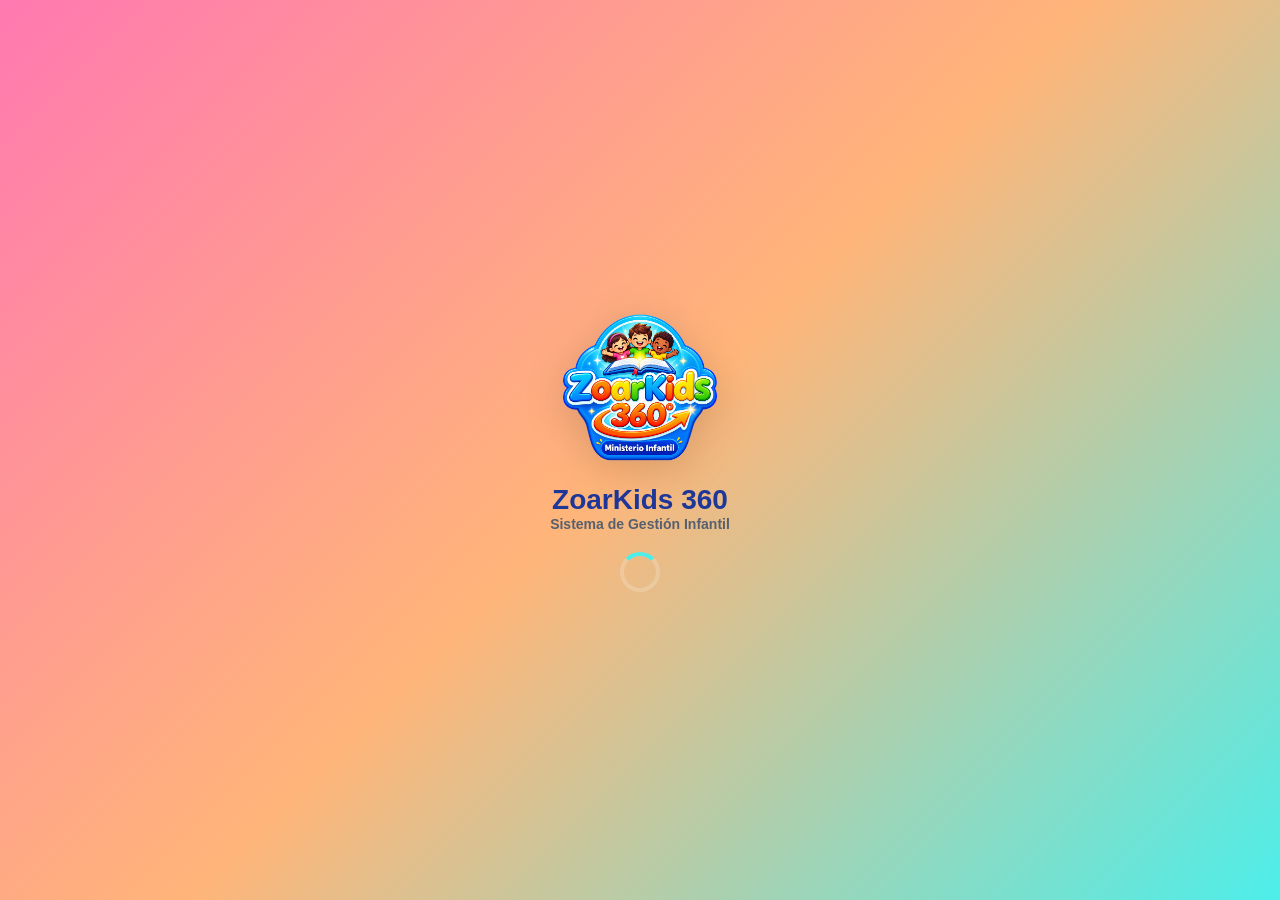
<file: index.html>
<!DOCTYPE html>
<html lang="es">
<head>
    <meta charset="UTF-8">
    <meta name="viewport" content="width=device-width, initial-scale=1.0">
    <title>ZoarKids 360</title>
    <link rel="manifest" href="manifest.webmanifest">
    <link rel="icon" type="image/png" href="icono.png">
    <link rel="apple-touch-icon" sizes="500x500" href="icono.png">
    <link rel="stylesheet" href="style.css?v=20261031-1">
    <link rel="stylesheet" href="https://cdnjs.cloudflare.com/ajax/libs/font-awesome/6.0.0/css/all.min.css">
</head>
<body class="body-login">

    <div id="splash-screen">
        <img src="logo.png" alt="ZoarKids 360" class="splash-logo-grande" onerror="this.style.display='none'">
        <h2 class="splash-titulo">ZoarKids 360</h2>
        <p class="splash-subtitulo">Sistema de Gesti&oacute;n Infantil</p>
        <div class="spinner-carga"></div>
    </div>

    <div class="tarjeta-login" id="tarjeta-login">
        <img src="logo.png" alt="ZoarKids" class="logo-login-grande" id="logo-login" onerror="this.src='data:image/svg+xml,%3Csvg xmlns=%22http://www.w3.org/2000/svg%22 viewBox=%220 0 200 80%22%3E%3Crect fill=%22%232575fc%22 width=%22200%22 height=%2280%22 rx=%2210%22/%3E%3Ctext x=%2250%22 y=%2250%22 text-anchor=%22middle%22 fill=%22white%22 font-size=%2230%22 font-weight=%22bold%22 font-family=%22sans-serif%22%3EZK 360%3C/text%3E%3C/svg%3E'">

        <h1>ZoarKids 360</h1>
        <p class="sub">Acceso seguro al sistema</p>

        <form id="form-login">
            <div class="campo">
                <label>Correo electr&oacute;nico</label>
                <div class="wrapper-input">
                    <i class="fa-regular fa-envelope"></i>
                    <input type="email" id="correo" class="input-txt" placeholder="nombre@iglesiazoarsv.org" pattern="[a-zA-Z0-9._%+-]+@iglesiazoarsv\.org" required autocomplete="email" autocapitalize="none" spellcheck="false">
                </div>
            </div>
            <div class="campo">
                <label></i> Contrase&ntilde;a</label>
                <div class="wrapper-input">
                    <i class="fa-solid fa-lock"></i>
                    <input type="password" id="clave" class="input-txt" placeholder="&#9679;&#9679;&#9679;&#9679;&#9679;&#9679;&#9679;&#9679;" required autocomplete="current-password">
                </div>
            </div>
            <button type="submit" class="btn-ingresar">
                <i class="fa-solid fa-arrow-right-to-bracket"></i> Ingresar
            </button>
        </form>
        <div id="login-error" class="error-message" role="alert" aria-live="assertive" hidden></div>
        <button type="button" id="btn-ingresar-offline" class="btn-ingresar" style="display:none; margin-top:12px;">
            <i class="fa-solid fa-wifi"></i> Entrar como maestro asignado (sin conexión)
        </button>
        <p id="aviso-ingreso-offline" style="display:none; font-size:12px; color:#747d8c; margin-top:8px;" role="status">
            Se usará el acceso de maestro guardado en este dispositivo. Los cambios se sincronizarán al recuperar internet.
        </p>

        <div class="enlaces-login">
            <a href="#" onclick="abrirSolicitarCodigo()">
                <i class="fa-solid fa-user-plus" aria-hidden="true"></i> Registrarme
            </a>
            <span class="separador">|</span>
            <a href="#" onclick="document.getElementById('modal-recuperar-clave').classList.add('activo')">
                <i class="fa-solid fa-key" aria-hidden="true"></i> Olvid&eacute; mi contrase&ntilde;a
            </a>
        </div>

        <div class="bloqueo-overlay" id="capa-bloqueo">
            <i class="fa-solid fa-lock"></i>
            <h3>Demasiados intentos</h3>
            <p class="bloqueo-mensaje">Acceso temporalmente bloqueado.<br>Espere <span id="contador">01:00</span></p>
        </div>
    </div>

    <div class="globo-fondo gf-1"></div>
    <div class="globo-fondo gf-2"></div>

    <!-- MODAL SOLICITAR CÓDIGO -->
    <div class="modal-overlay" id="modal-solicitar-codigo">
        <div class="modal-burbuja">
            <h3><i class="fa-solid fa-ticket" style="color:#f39c12;"></i> Solicitar C&oacute;digo de Invitaci&oacute;n</h3>
            <p class="descripcion-modal">Completa el formulario para recibir tu c&oacute;digo de invitaci&oacute;n</p>
            <form id="form-solicitar-codigo">
                <div class="campo">
                    <label><i class="fa-regular fa-user"></i> Nombre completo</label>
                    <input type="text" id="sol-nombre" class="input-txt" placeholder="Ej: Carlos González" required>
                    <span id="sol-nombre-error" style="font-size:11px; color:#ff7675; display:none;"></span>
                </div>
                <div class="campo">
                    <label><i class="fa-regular fa-comment"></i> Motivo</label>
                    <textarea id="sol-motivo" class="input-txt" style="height:80px; resize:none; padding:12px 14px;" placeholder="Escribe tu motivaci&oacute;n..." required></textarea>
                    <span id="sol-motivo-error" style="font-size:11px; color:#ff7675; display:none;"></span>
                </div>
                <div style="display:flex; gap:10px; justify-content:flex-end; margin-top:15px;">
                    <button type="button" class="btn-cerrar-modal btn-cancelar" onclick="cerrarSolicitarCodigo()">Cancelar</button>
                    <button type="submit" class="btn-enviar-clase">Solicitar C&oacute;digo</button>
                </div>
            </form>
        </div>
    </div>

    <!-- MODAL MOSTRAR CÓDIGO -->
    <div class="modal-overlay" id="modal-mostrar-codigo">
        <div class="modal-burbuja" style="text-align:center;">
            <i class="fa-solid fa-check-circle" style="font-size:45px; color:#2ecc71;"></i>
            <h3 style="margin-top:10px;">C&oacute;digo de Invitaci&oacute;n Generado</h3>
            <p style="color:#747d8c; font-size:13px;">Usa este c&oacute;digo para completar tu registro</p>
            <div style="background:#f8f9fa; padding:20px; border-radius:16px; margin:15px 0; border:2px dashed #2575fc;">
                <span id="codigo-generado" style="font-size:28px; font-weight:700; color:#1e3799; letter-spacing:3px;">ZK-XXXX-2026</span>
            </div>
            <div style="display:flex; justify-content:center; gap:15px; margin-bottom:15px;">
                <button onclick="copiarCodigo()" class="btn-enviar-clase" style="padding:8px 20px; font-size:13px;">
                    <i class="fa-regular fa-copy"></i> Copiar
                </button>
                <button onclick="irARegistroConCodigo()" class="btn-enviar-clase" style="padding:8px 20px; font-size:13px; background:#2575fc;">
                    <i class="fa-solid fa-arrow-right"></i> Registrarse
                </button>
            </div>
            <p style="font-size:13px; color:#f39c12;">
                <i class="fa-regular fa-clock"></i> V&aacute;lido por <span id="codigo-contador">05:00</span>
            </p>
            <p style="font-size:12px; color:#95a5a6; margin-top:5px;">
                Si cierras esta ventana, el c&oacute;digo se invalidar&aacute;
            </p>
            <button class="btn-cerrar-modal btn-cancelar" onclick="cerrarMostrarCodigo()" style="margin-top:15px; width:100%;">Cerrar</button>
        </div>
    </div>

    <!-- MODAL REGISTRO CON CÓDIGO -->
    <div class="modal-overlay" id="modal-registro-codigo">
        <div class="modal-burbuja">
            <h3><i class="fa-solid fa-user-plus" style="color:#2ecc71;"></i> Registrar con C&oacute;digo</h3>
            <p class="descripcion-modal">Ingresa el c&oacute;digo que recibiste y completa tus datos</p>
            <p class="descripcion-modal">La cuenta se crea automáticamente con una invitación válida y un perfil completo. No se requiere confirmar el correo.</p>
            <form id="form-registro-codigo">
                <div class="campo">
                    <label><i class="fa-solid fa-ticket"></i> C&oacute;digo de invitaci&oacute;n</label>
                    <input type="text" id="reg-codigo" class="input-txt" placeholder="ZK-XXXX-2026" required>
                </div>
                <div class="campo">
                    <label><i class="fa-regular fa-envelope"></i> Correo</label>
                    <input type="email" id="reg-email" class="input-txt" placeholder="nombre@iglesiazoarsv.org" pattern="[a-zA-Z0-9._%+-]+@iglesiazoarsv\.org" required>
                    <span id="reg-email-error" style="font-size:11px; color:#ff7675; display:none;"></span>
                </div>
                <div class="campo">
                    <label><i class="fa-solid fa-lock"></i> Contrase&ntilde;a</label>
                    <input type="password" id="reg-clave-codigo" class="input-txt" placeholder="&#9679;&#9679;&#9679;&#9679;&#9679;&#9679;&#9679;&#9679;" required>
                    <div id="barra-seguridad-registro" style="height:6px; border-radius:6px; margin-top:8px; background:#dfe4ea; overflow:hidden; transition:all 0.3s;">
                        <div id="barra-seguridad-progreso-registro" style="height:100%; width:0%; border-radius:6px; transition:width 0.3s ease; background:#ff7675;"></div>
                    </div>
                    <div style="display:flex; justify-content:space-between; font-size:11px; margin-top:4px;">
                        <span id="seguridad-texto-registro" style="color:#ff7675;">D&eacute;bil</span>
                        <span id="seguridad-criterios-registro">0/5</span>
                    </div>
                    <div style="display:flex; flex-wrap:wrap; gap:4px; margin-top:6px; font-size:10px;">
                        <span id="cri-8-registro" style="color:#95a5a6;"><i class="fa-regular fa-circle"></i> 8+ car</span>
                        <span id="cri-may-registro" style="color:#95a5a6;"><i class="fa-regular fa-circle"></i> May&uacute;scula</span>
                        <span id="cri-num-registro" style="color:#95a5a6;"><i class="fa-regular fa-circle"></i> N&uacute;mero</span>
                        <span id="cri-sig-registro" style="color:#95a5a6;"><i class="fa-regular fa-circle"></i> Signo</span>
                        <span id="cri-esp-registro" style="color:#95a5a6;"><i class="fa-regular fa-circle"></i> Sin espacios</span>
                    </div>
                    <span id="reg-clave-error" style="font-size:11px; color:#ff7675; display:none;"></span>
                </div>
                <div class="campo">
                    <label><i class="fa-solid fa-lock"></i> Confirmar contrase&ntilde;a</label>
                    <input type="password" id="reg-clave-confirmar-codigo" class="input-txt" placeholder="&#9679;&#9679;&#9679;&#9679;&#9679;&#9679;&#9679;&#9679;" required>
                </div>
                <div class="campo">
                    <label><i class="fa-solid fa-question-circle"></i> Pregunta de seguridad</label>
                    <select id="reg-pregunta" class="input-txt" required>
                        <option value="">-- Seleccionar --</option>
                        <option value="mascota">¿Cuál es el nombre de tu mascota?</option>
                        <option value="primer_maestro">¿Cómo se llamaba tu primer maestro?</option>
                        <option value="comida">¿Cuál es tu comida favorita?</option>
                        <option value="ciudad">¿En qué ciudad naciste?</option>
                        <option value="personal">Escribe tu propia pregunta</option>
                    </select>
                </div>
                <div class="campo" id="campo-pregunta-personal" style="display:none;">
                    <label>Escribe tu pregunta</label>
                    <input type="text" id="reg-pregunta-personal" class="input-txt" placeholder="Ej.: ¿Cuál fue el primer libro que leíste?" disabled>
                </div>
                <div class="campo">
                    <label>Respuesta a la pregunta de seguridad</label>
                    <input type="text" id="reg-respuesta" class="input-txt" placeholder="Tu respuesta..." required>
                </div>
                <div class="campo" style="display:flex; align-items:flex-start; gap:10px;">
                    <input type="checkbox" id="reg-acepto-politicas" required style="margin-top:4px; width:18px; height:18px;">
                    <label for="reg-acepto-politicas" style="font-size:13px; font-weight:normal; margin:0;">
                        Acepto las <a href="#" onclick="abrirPoliticas(); return false;" style="color:#2575fc; text-decoration:underline;">Políticas de Privacidad y Condiciones de Uso</a> de ZoarKids 360
                    </label>
                </div>
                <div style="display:flex; gap:10px; justify-content:flex-end; margin-top:15px;">
                    <button type="button" class="btn-cerrar-modal btn-cancelar" onclick="cerrarRegistroCodigo()">Cancelar</button>
                    <button type="submit" class="btn-enviar-clase">Registrarse</button>
                </div>
            </form>
        </div>
    </div>

    <!-- MODAL POLÍTICAS -->
    <div class="modal-overlay" id="modal-politicas">
        <div class="modal-burbuja" style="max-width:600px;">
            <h3><i class="fa-solid fa-shield-halved" style="color:#2575fc;"></i> Políticas de Privacidad y Condiciones de Uso</h3>
            <div style="max-height:350px; overflow-y:auto; text-align:left; padding:10px; background:#f8f9fa; border-radius:12px; margin:15px 0;">
                <p style="font-weight:bold; color:#1e3799;">1. PROTECCIÓN DE DATOS</p>
                <p style="font-size:13px; color:#555;">ZoarKids 360 cumple con la normativa de protección de datos. Toda la información personal se almacena de forma segura en Supabase.</p>
                <br>
                <p style="font-weight:bold; color:#1e3799;">2. USO DE LA INFORMACIÓN</p>
                <p style="font-size:13px; color:#555;">Los datos serán utilizados exclusivamente para: Gestión de asistencia, comunicación, biblioteca y notificaciones.</p>
                <br>
                <p style="font-weight:bold; color:#1e3799;">3. RESPONSABILIDADES DEL USUARIO</p>
                <p style="font-size:13px; color:#555;">El usuario es responsable de la veracidad de los datos, el uso adecuado, la custodia de sus credenciales y no compartir su contraseña.</p>
                <br>
                <p style="font-weight:bold; color:#1e3799;">4. LENGUAJE Y CONDUCTA</p>
                <p style="font-size:13px; color:#555;">No se tolerará lenguaje ofensivo, acoso o contenido inapropiado. El incumplimiento puede resultar en bloqueo de cuenta.</p>
                <br>
                <p style="font-weight:bold; color:#1e3799;">5. NOTIFICACIONES</p>
                <p style="font-size:13px; color:#555;">Al registrarte, aceptas recibir notificaciones push relacionadas con turnos, mensajes y eventos.</p>
                <br>
                <p style="font-weight:bold; color:#1e3799;">6. ELIMINACIÓN DE CUENTA</p>
                <p style="font-size:13px; color:#555;">Puedes solicitar la eliminación de tu cuenta contactando al administrador. El sistema nunca eliminará tu cuenta automáticamente.</p>
                <br>
                <p style="font-size:11px; color:#95a5a6; text-align:center;">Última actualización: Agosto 2026 | Iglesia Evangélica Zoar</p>
            </div>
            <button class="btn-cerrar-modal" onclick="document.getElementById('modal-politicas').classList.remove('activo')" style="margin-top:10px; width:100%;">Cerrar</button>
        </div>
    </div>

    <!-- MODAL RECUPERAR CONTRASEÑA -->
    <div class="modal-overlay" id="modal-recuperar-clave">
        <div class="modal-burbuja">
            <h3><i class="fa-solid fa-key" style="color:#f39c12;"></i> Recuperar Contrase&ntilde;a</h3>
            <div id="paso-recuperar-1">
                <p class="descripcion-modal">Ingresa tu correo para consultar tu pregunta de seguridad</p>
                <div class="campo">
                    <label>Correo electr&oacute;nico</label>
                    <input type="email" id="recuperar-correo" class="input-txt" placeholder="nombre@iglesiazoarsv.org" pattern="[a-zA-Z0-9._%+-]+@iglesiazoarsv\.org" required autocapitalize="none" spellcheck="false">
                </div>
                <button type="button" class="btn-enviar-clase" onclick="usarPreguntaSeguridad()" style="width:100%;">
                    Validar correo electr&oacute;nico
                </button>
            </div>
            <div id="paso-recuperar-2" style="display:none;">
                <p class="descripcion-modal" id="pregunta-mostrada">¿Cuál es el nombre de tu mascota?</p>
                <div class="campo">
                    <label>Tu respuesta</label>
                    <input type="text" id="recuperar-respuesta" class="input-txt" placeholder="Escribe tu respuesta..." required>
                </div>
                <button type="button" id="btn-validar-respuesta" class="btn-enviar-clase" onclick="validarRespuestaSeguridad()" style="width:100%;">
                    Validar respuesta
                </button>
            </div>
            <div style="display:flex; gap:10px; justify-content:flex-end; margin-top:15px;">
                <button class="btn-cerrar-modal btn-cancelar" onclick="cerrarRecuperarClave()">Cancelar</button>
            </div>
        </div>
    </div>

    <!-- MODAL MODO PRUEBA -->
    <div class="modal-overlay" id="modal-modo-prueba">
        <div class="modal-burbuja">
            <h3><i class="fa-solid fa-flask" style="color:#6c5ce7;"></i> Modo Prueba</h3>
            <p class="descripcion-modal">Selecciona el rol que deseas simular</p>
            <div style="display:flex; flex-direction:column; gap:10px; margin:15px 0;">
                <button onclick="seleccionarRolPrueba('maestro_con_clase')" class="btn-enviar-clase" style="width:100%; background:#2ecc71;">
                    <i class="fa-solid fa-user-graduate"></i> Maestro con clase asignada
                </button>
                <button onclick="seleccionarRolPrueba('maestro_sin_clase')" class="btn-enviar-clase" style="width:100%; background:#f39c12;">
                    <i class="fa-solid fa-user"></i> Maestro sin clase asignada
                </button>
            </div>
            <button class="btn-cerrar-modal btn-cancelar" onclick="document.getElementById('modal-modo-prueba').classList.remove('activo')" style="width:100%;">Cancelar</button>
        </div>
    </div>

    <!-- MODAL CAMBIO DE CONTRASEÑA PERSISTENTE -->
    <div class="modal-overlay" id="modal-cambio-clave-persistente" style="z-index:9999;">
        <div class="modal-burbuja" style="max-width:450px;">
            <h3><i class="fa-solid fa-key" style="color:#2575fc;"></i> Cambiar Contrase&ntilde;a</h3>
            <p class="descripcion-modal">Debes cambiar tu contrase&ntilde;a antes de continuar</p>
            <form id="form-cambio-clave-persistente">
                <div class="campo">
                    <label>Nueva contrase&ntilde;a (m&iacute;nimo 8 caracteres)</label>
                    <input type="password" id="cambio-clave-nueva" class="input-txt" placeholder="&#9679;&#9679;&#9679;&#9679;&#9679;&#9679;&#9679;&#9679;" required>
                    <div id="barra-seguridad" style="height:6px; border-radius:6px; margin-top:8px; background:#dfe4ea; overflow:hidden; transition:all 0.3s;">
                        <div id="barra-seguridad-progreso" style="height:100%; width:0%; border-radius:6px; transition:width 0.3s ease; background:#ff7675;"></div>
                    </div>
                    <div style="display:flex; justify-content:space-between; font-size:11px; margin-top:4px;">
                        <span id="seguridad-texto" style="color:#ff7675;">D&eacute;bil</span>
                        <span id="seguridad-criterios">0/5</span>
                    </div>
                    <div style="display:flex; flex-wrap:wrap; gap:4px; margin-top:6px; font-size:10px;">
                        <span id="cri-8" style="color:#95a5a6;"><i class="fa-regular fa-circle"></i> 8+ car</span>
                        <span id="cri-may" style="color:#95a5a6;"><i class="fa-regular fa-circle"></i> May&uacute;scula</span>
                        <span id="cri-num" style="color:#95a5a6;"><i class="fa-regular fa-circle"></i> N&uacute;mero</span>
                        <span id="cri-sig" style="color:#95a5a6;"><i class="fa-regular fa-circle"></i> Signo</span>
                        <span id="cri-esp" style="color:#95a5a6;"><i class="fa-regular fa-circle"></i> Sin espacios</span>
                    </div>
                </div>
                <div class="campo">
                    <label>Confirmar contrase&ntilde;a</label>
                    <input type="password" id="cambio-clave-confirmar" class="input-txt" placeholder="&#9679;&#9679;&#9679;&#9679;&#9679;&#9679;&#9679;&#9679;" required>
                </div>
                <button type="submit" class="btn-enviar-clase" style="width:100%;">Cambiar Contrase&ntilde;a</button>
            </form>
        </div>
    </div>

    <div id="notificacion-sistema"></div>
    <div id="zk360-network-status" class="network-status" role="status" aria-live="polite" hidden></div>

    <script src="config.js"></script>
    <script>
        if (['localhost', '127.0.0.1', '[::1]'].includes(window.location.hostname)) {
            document.write('<script src="config.local.js"><\/script>');
        }
    </script>
    <script src="logica.js?v=20261109-2"></script>
    <script src="pwa.js" defer></script>
</body>
</html>
</file>
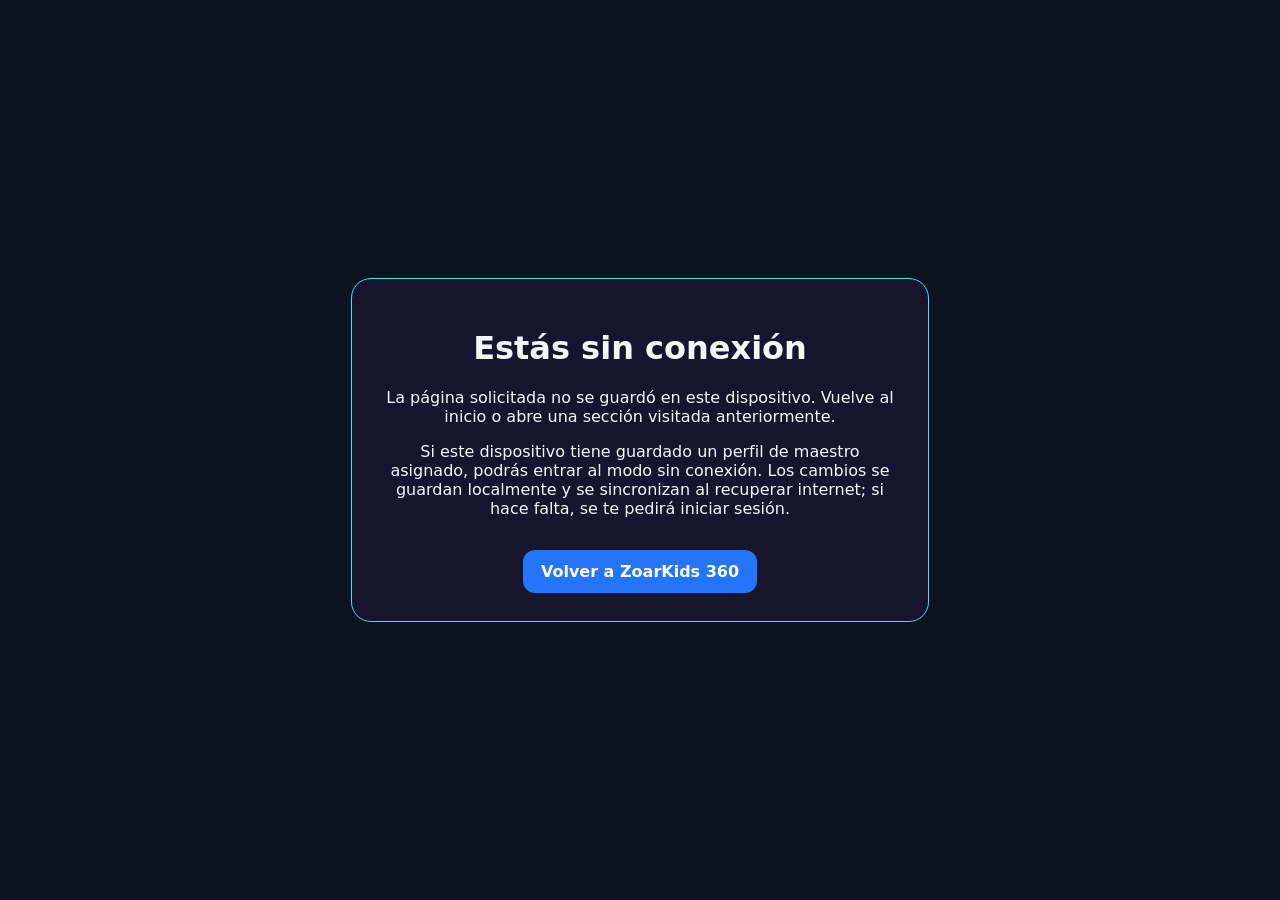
<file: offline.html>
<!doctype html>
<html lang="es">
<head>
    <meta charset="utf-8">
    <meta name="viewport" content="width=device-width, initial-scale=1">
    <title>Sin conexión - ZoarKids 360</title>
    <style>
        body { margin: 0; min-height: 100vh; display: grid; place-items: center; padding: 24px; box-sizing: border-box; background: #0b1220; color: #f5f7ff; font: 16px system-ui, sans-serif; }
        main { width: min(100%, 520px); padding: 28px; border: 1px solid #54d6ee; border-radius: 20px; background: #17152e; text-align: center; }
        a { display: inline-block; margin-top: 16px; padding: 12px 18px; border-radius: 12px; background: #2575fc; color: white; text-decoration: none; font-weight: 700; }
    </style>
</head>
<body>
    <main>
        <h1>Estás sin conexión</h1>
        <p>La página solicitada no se guardó en este dispositivo. Vuelve al inicio o abre una sección visitada anteriormente.</p>
        <p>Si este dispositivo tiene guardado un perfil de maestro asignado, podrás entrar al modo sin conexión. Los cambios se guardan localmente y se sincronizan al recuperar internet; si hace falta, se te pedirá iniciar sesión.</p>
        <a href="./index.html">Volver a ZoarKids 360</a>
    </main>
</body>
</html>
</file>
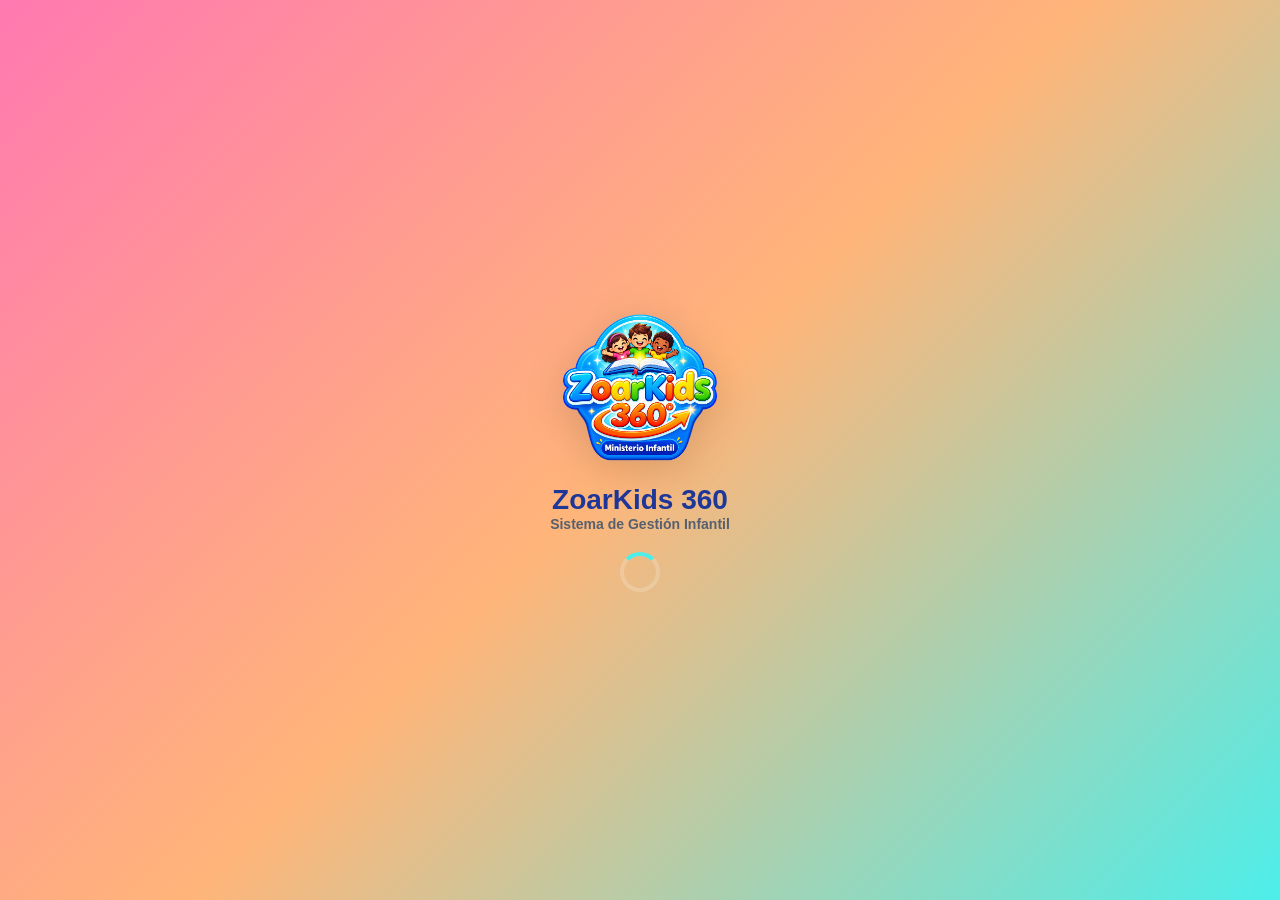
<file: panel.html>
<!DOCTYPE html>
<html lang="es">

<head>
    <meta charset="UTF-8">
    <meta name="viewport" content="width=device-width, initial-scale=1.0">
    <title>ZoarKids 360</title>
    <link rel="manifest" href="manifest.webmanifest">
    <link rel="icon" type="image/png" href="icono.png">
    <link rel="apple-touch-icon" sizes="500x500" href="icono.png">
    <link rel="stylesheet" href="panel.css?v=20261027-2">
    <link rel="stylesheet" href="https://cdnjs.cloudflare.com/ajax/libs/font-awesome/6.0.0/css/all.min.css">
    <style>
        body,
        html {
            touch-action: pan-y;
            overscroll-behavior-y: contain;
        }

        .contenedor-derecho {
            touch-action: pan-y;
            overscroll-behavior: contain;
        }

        .modal-overlay {
            touch-action: pan-y;
        }

        .manual-contenido {
            max-height: 400px;
            overflow-y: auto;
            padding-right: 10px;
            scroll-behavior: smooth;
        }

        .manual-contenido::-webkit-scrollbar {
            width: 6px;
        }

        .manual-contenido::-webkit-scrollbar-track {
            background: #f1f1f1;
            border-radius: 10px;
        }

        .manual-contenido::-webkit-scrollbar-thumb {
            background: #2575fc;
            border-radius: 10px;
        }

        .manual-contenido {
            scrollbar-width: thin;
            scrollbar-color: #2575fc #f1f1f1;
        }

        @supports (-webkit-touch-callout: none) {
            body {
                -webkit-touch-callout: none;
            }
        }

        .grid-biblioteca {
            display: grid;
            grid-template-columns: repeat(auto-fill, minmax(250px, 1fr));
            gap: 20px;
            margin-top: 20px;
        }

        .tarjeta-biblioteca {
            transition: all 0.3s ease;
            cursor: pointer;
            background: white;
            border-radius: 16px;
            overflow: hidden;
            box-shadow: 0 4px 15px rgba(0, 0, 0, 0.05);
            border: 1px solid #eef2f7;
        }

        .tarjeta-biblioteca:hover {
            transform: translateY(-5px);
            box-shadow: 0 10px 30px rgba(0, 0, 0, 0.1);
        }

        .portada-biblioteca {
            width: 100%;
            height: 150px;
            object-fit: cover;
            border-radius: 12px 12px 0 0;
            background: linear-gradient(135deg, #2575fc, #4DEEEA);
            display: flex;
            align-items: center;
            justify-content: center;
            color: white;
            font-size: 18px;
            font-weight: bold;
            text-align: center;
            padding: 20px;
        }

        .grid-galeria {
            display: grid;
            grid-template-columns: repeat(auto-fill, minmax(200px, 1fr));
            gap: 15px;
            margin-top: 20px;
        }

        .tarjeta-galeria {
            border-radius: 12px;
            overflow: hidden;
            box-shadow: 0 4px 15px rgba(0, 0, 0, 0.05);
            border: 1px solid #eef2f7;
            transition: all 0.3s ease;
            background: white;
        }

        .tarjeta-galeria img {
            width: 100%;
            height: 150px;
            object-fit: cover;
            transition: transform 0.3s ease;
        }

        .tarjeta-galeria:hover img {
            transform: scale(1.05);
        }

        .notificacion-contador {
            background: #ff7675;
            color: white;
            border-radius: 50%;
            padding: 2px 7px;
            font-size: 11px;
            position: absolute;
            top: -5px;
            right: -10px;
        }

        .stagger-item {
            opacity: 0;
            animation: slideUp 0.8s ease forwards;
        }

        .stagger-item:nth-child(1) {
            animation-delay: 0.1s;
        }

        .stagger-item:nth-child(2) {
            animation-delay: 0.2s;
        }

        .stagger-item:nth-child(3) {
            animation-delay: 0.3s;
        }

        .stagger-item:nth-child(4) {
            animation-delay: 0.4s;
        }

        .stagger-item:nth-child(5) {
            animation-delay: 0.5s;
        }

        .stagger-item:nth-child(6) {
            animation-delay: 0.6s;
        }

        @keyframes slideUp {
            from {
                opacity: 0;
                transform: translateY(30px);
            }

            to {
                opacity: 1;
                transform: translateY(0);
            }
        }

        @keyframes slideInRight {
            from {
                opacity: 0;
                transform: translateX(20px);
            }

            to {
                opacity: 1;
                transform: translateX(0);
            }
        }

        @keyframes slideIn {
            from {
                opacity: 0;
                transform: translateX(-20px);
            }

            to {
                opacity: 1;
                transform: translateX(0);
            }
        }

        @keyframes fadeIn {
            from {
                opacity: 0;
            }

            to {
                opacity: 1;
            }
        }

        .hover-scale {
            transition: transform 0.3s ease, box-shadow 0.3s ease;
        }

        .hover-scale:hover {
            transform: scale(1.03);
            box-shadow: 0 8px 25px rgba(0, 0, 0, 0.1);
        }

        .galeria-fab {
            position: fixed;
            bottom: 30px;
            right: 30px;
            z-index: 100;
            border-radius: 50%;
            width: 60px;
            height: 60px;
            display: flex;
            align-items: center;
            justify-content: center;
            background: #2575fc;
            color: white;
            font-size: 28px;
            box-shadow: 0 4px 20px rgba(37, 117, 252, 0.4);
            cursor: pointer;
            transition: all 0.3s ease;
            border: none;
        }

        .galeria-fab:hover {
            transform: scale(1.1);
            box-shadow: 0 6px 30px rgba(37, 117, 252, 0.6);
        }

        .dropdown-filtro {
            padding: 8px 16px;
            border-radius: 25px;
            border: 2px solid #dfe4ea;
            background: white;
            outline: none;
            font-size: 14px;
            cursor: pointer;
        }

        .dropdown-filtro:focus {
            border-color: #2575fc;
        }

        .dashboard-stats {
            display: grid;
            grid-template-columns: repeat(4, 1fr);
            gap: 15px;
            margin: 20px 0;
        }

        .stat-card {
            background: white;
            padding: 20px;
            border-radius: 16px;
            box-shadow: 0 4px 15px rgba(0, 0, 0, 0.03);
            border: 1px solid #eef2f7;
            text-align: center;
            transition: all 0.3s ease;
        }

        .stat-card:hover {
            transform: translateY(-5px);
            box-shadow: 0 8px 25px rgba(0, 0, 0, 0.08);
        }

        .stat-card .numero {
            font-size: 32px;
            font-weight: 800;
            color: #1e3799;
        }

        .stat-card .label {
            font-size: 13px;
            color: #747d8c;
            margin-top: 4px;
        }

        .stat-card .icono {
            font-size: 28px;
            margin-bottom: 8px;
            display: block;
        }

        .top-grid {
            display: grid;
            grid-template-columns: repeat(3, 1fr);
            gap: 15px;
            margin-top: 15px;
        }

        .top-col {
            background: #f8f9fa;
            border-radius: 12px;
            padding: 12px;
        }

        .top-col h5 {
            font-size: 13px;
            color: #1e3799;
            margin-bottom: 8px;
            border-bottom: 2px solid #eef2f7;
            padding-bottom: 6px;
        }

        .top-item {
            display: flex;
            justify-content: space-between;
            padding: 4px 0;
            border-bottom: 1px solid #f0f0f0;
            font-size: 13px;
            opacity: 0;
            animation: slideUp 0.6s ease forwards;
        }

        .top-item:nth-child(1) {
            animation-delay: 0.1s;
        }

        .top-item:nth-child(2) {
            animation-delay: 0.2s;
        }

        .top-item:nth-child(3) {
            animation-delay: 0.3s;
        }

        .barra-container {
            background: #eef2f7;
            border-radius: 8px;
            height: 20px;
            overflow: hidden;
            margin: 4px 0;
        }

        .barra-progreso {
            height: 100%;
            border-radius: 8px;
            width: 0%;
            transition: width 1.5s ease;
        }

        .barra-progreso.verde {
            background: linear-gradient(90deg, #2ecc71, #27ae60);
        }

        .barra-progreso.naranja {
            background: linear-gradient(90deg, #f39c12, #e67e22);
        }

        .barra-progreso.rojo {
            background: linear-gradient(90deg, #ff7675, #e74c3c);
        }

        .badge-estado {
            font-size: 10px;
            padding: 3px 10px;
            border-radius: 12px;
            font-weight: 600;
            white-space: nowrap;
        }

        .badge-publicada {
            background: #2ecc71;
            color: white;
        }

        .badge-preinscripcion {
            background: #f39c12;
            color: white;
        }

        .input-busqueda-reportes {
            border-radius: 50px !important;
            padding: 14px 20px 14px 50px !important;
            border: 2px solid #dfe4ea !important;
            font-size: 15px !important;
            width: 100%;
        }

        .input-busqueda-reportes:focus {
            border-color: #2575fc !important;
            box-shadow: 0 0 0 4px rgba(37, 117, 252, 0.08) !important;
        }

        .buscador-wrapper-reportes {
            position: relative;
            margin-top: 15px;
        }

        .buscador-wrapper-reportes i {
            position: absolute;
            left: 18px;
            top: 50%;
            transform: translateY(-50%);
            color: #a4b0be;
            font-size: 18px;
            z-index: 2;
        }

        .btn-limpiar-busqueda {
            position: absolute;
            right: 15px;
            top: 50%;
            transform: translateY(-50%);
            background: none;
            border: none;
            color: #95a5a6;
            cursor: pointer;
            font-size: 18px;
            padding: 5px;
            display: none;
        }

        .btn-limpiar-busqueda:hover {
            color: #ff7675;
        }

        .btn-admin {
            background: #2575fc;
            color: #ffffff;
            border: none;
            padding: 8px 16px;
            border-radius: 12px;
            font-weight: 600;
            font-size: 12px;
            cursor: pointer;
            transition: 0.3s;
            display: inline-flex;
            align-items: center;
            gap: 6px;
        }

        .btn-admin:hover {
            transform: scale(1.05);
        }

        .btn-admin.btn-danger {
            background: #ff7675;
        }

        .btn-enviar-clase {
            background: linear-gradient(135deg, #11998e 0%, #38ef7d 100%);
            color: #ffffff;
            border: none;
            padding: 13px 35px;
            border-radius: 16px;
            font-weight: 700;
            font-size: 14px;
            cursor: pointer;
            box-shadow: 0 4px 15px rgba(56, 239, 125, 0.2);
            transition: 0.3s;
            display: inline-flex;
            align-items: center;
            gap: 10px;
        }

        .btn-enviar-clase:hover:not(:disabled) {
            transform: scale(1.02);
            box-shadow: 0 6px 25px rgba(56, 239, 125, 0.3);
        }

        .btn-enviar-clase:disabled,
        .btn-enviar-clase.deshabilitado {
            background: #ced6e0 !important;
            cursor: not-allowed;
            opacity: 0.6;
            box-shadow: none;
        }

        .btn-cerrar-modal {
            background: #ff7675;
            color: #ffffff;
            border: none;
            padding: 10px 24px;
            border-radius: 14px;
            font-weight: 700;
            cursor: pointer;
            transition: 0.3s;
        }

        .btn-cerrar-modal:hover {
            transform: scale(1.03);
        }

        .btn-cancelar {
            background: #cbd5e1 !important;
            color: #2c3e50 !important;
        }

        .btn-cancelar:hover {
            background: #b0bcc9 !important;
            transform: scale(1.02);
        }

        .modal-burbuja-mejorada {
            border: none !important;
            border-radius: 24px !important;
            box-shadow: 0 25px 60px rgba(0, 0, 0, 0.2) !important;
            padding: 30px 28px !important;
            text-align: center;
        }

        .modal-burbuja-mejorada .campo {
            text-align: left;
            max-width: 400px;
            margin-left: auto;
            margin-right: auto;
        }

        .modal-burbuja-mejorada .campo label {
            display: block;
            text-align: left;
            font-size: 13px;
            font-weight: 600;
            margin-bottom: 4px;
            color: #2c3e50;
        }

        .modal-burbuja-mejorada .campo .input-moderno {
            width: 100%;
        }

        .input-moderno {
            border-radius: 14px !important;
            border: 2px solid #dfe4ea !important;
            padding: 12px 16px !important;
            transition: 0.3s;
            background: #fafbfc;
        }

        .input-moderno:focus {
            border-color: #2575fc !important;
            box-shadow: 0 0 0 4px rgba(37, 117, 252, 0.1) !important;
            background: #ffffff;
        }

        .filtro-biblioteca {
            display: flex;
            gap: 10px;
            align-items: center;
            flex-wrap: wrap;
            margin-bottom: 15px;
        }

        .filtro-biblioteca .buscar-wrapper {
            position: relative;
            flex: 1;
            min-width: 200px;
        }

        .filtro-biblioteca .buscar-wrapper i {
            position: absolute;
            left: 16px;
            top: 50%;
            transform: translateY(-50%);
            color: #a4b0be;
        }

        .filtro-biblioteca .buscar-wrapper input {
            padding-left: 45px;
            border-radius: 50px;
            width: 100%;
        }

        .barra-busqueda-galeria {
            display: flex;
            gap: 10px;
            align-items: center;
            flex-wrap: wrap;
            margin-bottom: 15px;
        }

        .barra-busqueda-galeria .buscar-wrapper {
            position: relative;
            flex: 1;
            min-width: 150px;
        }

        .barra-busqueda-galeria .buscar-wrapper i {
            position: absolute;
            left: 14px;
            top: 50%;
            transform: translateY(-50%);
            color: #a4b0be;
        }

        .barra-busqueda-galeria .buscar-wrapper input {
            padding-left: 40px;
            border-radius: 50px;
            width: 100%;
        }

        .firma-maestros {
            background: #f0fbfc;
            padding: 14px 18px;
            border-radius: 14px;
            margin-bottom: 18px;
            border: 2px solid #4DEEEA;
            display: flex;
            justify-content: space-between;
            align-items: center;
            flex-wrap: wrap;
            gap: 10px;
        }

        .firma-maestros label {
            cursor: pointer;
            font-weight: 600;
            font-size: 14px;
            display: flex;
            align-items: center;
            gap: 8px;
        }

        .firma-maestros input[type="checkbox"] {
            width: 20px;
            height: 20px;
            accent-color: #2575fc;
        }

        .tabla-auditoria {
            width: 100%;
            border-collapse: collapse;
            background: #ffffff;
            border-radius: 14px;
            overflow: hidden;
            font-size: 14px;
        }

        .tabla-auditoria th {
            background: #1e3799;
            color: #ffffff;
            padding: 12px 16px;
            font-weight: 600;
        }

        .tabla-auditoria td {
            padding: 12px 16px;
            border-bottom: 1px solid #eef2f7;
            vertical-align: middle;
        }

        .tabla-auditoria tr:nth-child(even) {
            background-color: #f8f9fa;
        }

        .tabla-auditoria tr:hover {
            background-color: #f0f4f8;
        }

        .tabla-auditoria input[type="checkbox"] {
            width: 18px;
            height: 18px;
            accent-color: #2575fc;
            cursor: pointer;
        }

        .cabecera-asistencia {
            display: flex;
            justify-content: space-between;
            align-items: center;
            flex-wrap: wrap;
            gap: 12px;
            border-bottom: 2px dashed #eee;
            padding-bottom: 15px;
            margin-bottom: 18px;
        }

        .seccion-actual {
            font-weight: 700;
            color: #2575fc;
            text-transform: uppercase;
        }

        .pie-asistencia {
            display: flex;
            justify-content: space-between;
            align-items: center;
            flex-wrap: wrap;
            gap: 12px;
            border-top: 2px dashed #eee;
            padding-top: 18px;
        }

        .pie-asistencia span {
            font-size: 13px;
            font-weight: 600;
            color: #e67e22;
        }

        .ayuda-grid {
            display: grid;
            grid-template-columns: repeat(auto-fit, minmax(180px, 1fr));
            gap: 18px;
            margin-top: 20px;
        }

        .ayuda-tarjeta {
            background: #f8f9fa;
            padding: 25px 20px;
            border-radius: 18px;
            text-align: center;
            cursor: pointer;
            transition: 0.3s;
            border: 2px solid transparent;
        }

        .ayuda-tarjeta:hover {
            border-color: #2575fc;
            transform: translateY(-4px);
            box-shadow: 0 8px 25px rgba(0, 0, 0, 0.06);
        }

        .ayuda-tarjeta i {
            font-size: 35px;
            color: #2575fc;
            margin-bottom: 10px;
        }

        .ayuda-tarjeta h4 {
            font-size: 15px;
            color: #2c3e50;
        }

        .ayuda-tarjeta p {
            font-size: 12px;
            color: #747d8c;
            margin-top: 4px;
        }

        .manual-contenido {
            max-height: 400px;
            overflow-y: auto;
            padding-right: 10px;
            scroll-behavior: smooth;
        }

        .manual-contenido::-webkit-scrollbar {
            width: 6px;
        }

        .manual-contenido::-webkit-scrollbar-track {
            background: #f1f1f1;
            border-radius: 10px;
        }

        .manual-contenido::-webkit-scrollbar-thumb {
            background: #2575fc;
            border-radius: 10px;
        }

        .manual-contenido {
            scrollbar-width: thin;
            scrollbar-color: #2575fc #f1f1f1;
        }

        .manual-seccion {
            background: #f8f9fa;
            padding: 18px 20px;
            border-radius: 14px;
            margin-bottom: 14px;
            border-left: 4px solid #2575fc;
        }

        .manual-seccion h4 {
            color: #1e3799;
            margin-bottom: 6px;
            font-size: 15px;
        }

        .manual-seccion p {
            font-size: 14px;
            color: #555;
            line-height: 1.6;
        }

        .grid-salones {
            display: grid;
            grid-template-columns: repeat(3, 1fr);
            gap: 18px;
            margin-top: 22px;
        }

        .tarjeta-kids-salon {
            padding: 20px;
            border-radius: 20px;
            border-left: 6px solid;
            box-shadow: 0 3px 12px rgba(0, 0, 0, 0.02);
            transition: 0.3s;
            cursor: pointer;
        }

        .tarjeta-kids-salon:hover {
            transform: translateY(-3px);
            box-shadow: 0 6px 20px rgba(0, 0, 0, 0.05);
        }

        .tarjeta-kids-salon.infancia {
            background: #e8f8f5;
            border-left-color: #2ecc71;
            color: #27ae60;
        }

        .tarjeta-kids-salon.medianos {
            background: #fef9e7;
            border-left-color: #f1c40f;
            color: #b7950b;
        }

        .tarjeta-kids-salon.grandes {
            background: #fbeee6;
            border-left-color: #e67e22;
            color: #d35400;
        }

        .txt-tag {
            font-size: 11px;
            font-weight: 700;
            text-transform: uppercase;
            color: #747d8c;
        }

        .txt-docente {
            font-size: 16px;
            font-weight: 700;
            margin-top: 4px;
        }

        .icono-centro {
            font-size: 42px;
            color: #2575fc;
            margin-bottom: 12px;
        }

        .subtitulo-modulo {
            font-size: 13px;
            color: #747d8c;
            margin-top: 2px;
        }

        .bloque-formulario {
            background: #ffffff;
            border-radius: 28px;
            padding: 35px 30px;
            box-shadow: 0 8px 30px rgba(37, 117, 252, 0.04);
            max-width: 1000px;
            margin: 0 auto;
            border: 1px solid #eef2f7;
        }

        .modal-overlay {
            position: fixed;
            top: 0;
            left: 0;
            width: 100vw;
            height: 100vh;
            background: rgba(13, 30, 61, 0.7);
            z-index: 2000;
            display: none;
            align-items: center;
            justify-content: center;
            padding: 20px;
            backdrop-filter: blur(4px);
        }

        .modal-overlay.activo {
            display: flex;
            animation: fadeIn 0.3s ease;
        }

        .modal-burbuja {
            background: #ffffff;
            padding: 30px;
            border-radius: 28px;
            width: 100%;
            max-width: 480px;
            max-height: 90vh;
            overflow-y: auto;
            border: 4px solid #3498db;
            box-shadow: 0 20px 50px rgba(0, 0, 0, 0.15);
            animation: popIn 0.3s cubic-bezier(0.175, 0.885, 0.32, 1.275);
        }

        @keyframes popIn {
            from {
                transform: scale(0.9);
                opacity: 0;
            }

            to {
                transform: scale(1);
                opacity: 1;
            }
        }

        .modal-burbuja h3 {
            text-align: center;
            margin-bottom: 18px;
            font-size: 20px;
        }

        .modal-burbuja .campo {
            margin-bottom: 14px;
        }

        .modal-burbuja .campo label {
            font-size: 13px;
            font-weight: 600;
            display: block;
            margin-bottom: 4px;
        }

        .modal-burbuja .descripcion-modal {
            font-size: 13px;
            color: #747d8c;
            text-align: center;
            margin-bottom: 18px;
        }

        #notificacion-sistema {
            position: fixed;
            bottom: 25px;
            right: 25px;
            z-index: 9999;
            max-width: 380px;
            width: 100%;
        }

        .notificacion-burbuja {
            background: #2c3e50;
            color: #ffffff;
            padding: 16px 20px;
            border-radius: 15px;
            display: flex;
            align-items: center;
            gap: 12px;
            box-shadow: 0 10px 30px rgba(0, 0, 0, 0.2);
            border-left: 5px solid #2575fc;
            animation: slideInNotif 0.5s cubic-bezier(0.175, 0.885, 0.32, 1.275);
            transition: opacity 0.5s;
        }

        @keyframes slideInNotif {
            from {
                transform: translateX(100px);
                opacity: 0;
            }

            to {
                transform: translateX(0);
                opacity: 1;
            }
        }

        @media (max-width: 1024px) {
            .dashboard-stats {
                grid-template-columns: repeat(2, 1fr);
            }

            .top-grid {
                grid-template-columns: 1fr;
            }

            .grid-biblioteca {
                grid-template-columns: repeat(auto-fill, minmax(220px, 1fr));
            }

            .grid-galeria {
                grid-template-columns: repeat(auto-fill, minmax(150px, 1fr));
            }

            .grid-salones {
                grid-template-columns: repeat(2, 1fr);
            }
        }

        @media (max-width: 768px) {
            aside {
                transform: translateX(-100%);
                border-right: none;
            }

            aside.abierto {
                transform: translateX(0);
                box-shadow: 10px 0 30px rgba(0, 0, 0, 0.15);
            }

            .contenedor-derecho {
                margin-left: 0;
                width: 100%;
            }

            .btn-menu-movil {
                display: block;
            }

            .dashboard-stats {
                grid-template-columns: 1fr 1fr;
            }

            .top-grid {
                grid-template-columns: 1fr;
            }

            .grid-biblioteca {
                grid-template-columns: 1fr;
            }

            .grid-galeria {
                grid-template-columns: repeat(auto-fill, minmax(130px, 1fr));
            }

            .grid-salones {
                grid-template-columns: 1fr;
            }

            main {
                padding: 16px;
            }

            .bloque-formulario {
                padding: 22px 18px;
                border-radius: 20px;
            }

            .cabecera-asistencia {
                flex-direction: column;
                align-items: stretch;
            }

            .firma-maestros {
                flex-direction: column;
                align-items: center;
                text-align: center;
            }

            .pie-asistencia {
                flex-direction: column;
                align-items: stretch;
                text-align: center;
            }

            .btn-enviar-clase {
                width: 100%;
                justify-content: center;
            }

            .modal-burbuja {
                padding: 22px 18px;
                max-width: 100%;
                margin: 10px;
            }

            .ayuda-grid {
                grid-template-columns: 1fr 1fr;
            }

            #notificacion-sistema {
                max-width: 300px;
                bottom: 15px;
                right: 15px;
            }

            .notificacion-burbuja {
                padding: 12px 16px;
                font-size: 13px;
            }

            .galeria-fab {
                bottom: 20px;
                right: 20px;
                width: 50px;
                height: 50px;
                font-size: 22px;
            }

            .filtro-biblioteca {
                flex-direction: column;
                align-items: stretch;
            }

            .barra-busqueda-galeria {
                flex-direction: column;
                align-items: stretch;
            }
        }

        @media (max-width: 480px) {
            header {
                padding: 12px 16px;
            }

            .titulo-header h2 {
                font-size: 15px;
            }

            .info-perfil {
                font-size: 12px;
            }

            .info-perfil span {
                display: none;
            }

            .avatar-circulo {
                width: 34px;
                height: 34px;
                font-size: 14px;
            }

            .dashboard-stats {
                grid-template-columns: 1fr 1fr;
            }

            .ayuda-grid {
                grid-template-columns: 1fr;
            }

            .menu-usuario-desplegable {
                right: -10px;
                width: 220px;
            }

            .manual-seccion {
                padding: 14px 16px;
            }

            .modal-burbuja-mejorada {
                padding: 20px 16px !important;
            }

            .grid-biblioteca {
                grid-template-columns: 1fr;
            }

            .grid-galeria {
                grid-template-columns: repeat(auto-fill, minmax(100px, 1fr));
            }
        }
    </style>
</head>

<body class="body-panel">

    <aside id="menu-lateral">
        <div class="cuerpo-superior-sidebar">
            <div class="marca-app">
                <img src="logo.png" alt="ZoarKids" class="logo-mini" onerror="this.style.display='none'">
                <h3>ZoarKids 360</h3>
            </div>
            <div class="menu-items" id="menu-principal">
                <div class="menu-link activo" id="menu-dashboard" data-vista="dashboard"><i class="fa-solid fa-chart-pie"></i>
                    <span>Dashboard</span>
                </div>
                <div class="menu-link" data-vista="inicio"><i class="fa-solid fa-house"></i> <span>Inicio</span></div>
                <div class="menu-link" data-vista="asistencia"><i class="fa-solid fa-list-check"></i>
                    <span>Asistencia</span>
                </div>
                <div class="menu-link" data-vista="biblioteca"><i class="fa-solid fa-book-open"></i>
                    <span>Biblioteca</span>
                </div>
                <div class="menu-link" data-vista="galeria"><i class="fa-solid fa-images"></i> <span>Galería</span>
                </div>
                <div class="menu-link" data-vista="chat">
                    <i class="fa-solid fa-comments"></i>
                    <span>Chat</span>
                    <span id="badge-chat-no-leidos" class="notificacion-badge" hidden
                        aria-label="Mensajes sin leer">0</span>
                </div>
                <div class="menu-link" id="menu-historial" data-vista="historial"><i class="fa-solid fa-clock-rotate-left"></i>
                    <span>Historial</span>
                </div>
                <div class="menu-link" data-vista="actividades" id="menu-actividades" style="display:none;">
                    <i class="fa-solid fa-calendar-days"></i> <span>Actividades</span>
                </div>
                <div class="menu-link" data-vista="configuracion" id="menu-configuracion">
                    <i class="fa-solid fa-sliders"></i>
                    <span>Configuración</span>
                </div>
                <div class="menu-link" data-vista="ayuda"
                    style="border-top:1px solid rgba(255,255,255,0.1); margin-top:10px;"><i
                        class="fa-solid fa-circle-question"></i> <span>Ayuda</span></div>
            </div>

        </div>
        <div class="pie-sidebar">
            <div class="menu-link" style="color: #ffeaa7;" id="trigger-info-app"><i class="fa-solid fa-circle-info"></i>
                <span>Acerca de la App</span>
            </div>
            <div class="menu-link" style="color:#ff7675; font-weight:bold;" id="btn-logout-click"><i
                    class="fa-solid fa-power-off"></i> <span>Cerrar Sesión</span></div>
            <p style="padding-left: 18px; font-size:11px; color:#cbd5e1;">© 2026 Iglesia Zoar</p>
        </div>
    </aside>

    <div class="contenedor-derecho" id="contenedor-principal">
        <header>
            <button class="btn-menu-movil" id="trigger-menu"><i class="fa-solid fa-bars"></i></button>
            <div class="titulo-header">
                <h2><i class="fa-solid fa-church"></i> ZoarKids 360</h2>
            </div>
            <div style="display:flex; align-items:center; gap:15px;">
                <button id="btn-notificaciones" type="button" class="btn-campana" aria-label="Abrir notificaciones" title="Notificaciones">
                    <i class="fa-regular fa-bell" aria-hidden="true"></i>
                    <span id="notificacion-contador" class="notificacion-contador" style="display:none;">0</span>
                </button>

                <button id="btn-cambiar-tema"
                    style="background:none; border:none; color:white; font-size:20px; cursor:pointer; position:relative; padding:8px; border-radius:50%; transition:0.3s;"
                    aria-label="Cambiar tema" title="Cambiar tema (clic: siguiente, mantener: menú)">
                    <i class="fas fa-palette" aria-hidden="true"></i>
                    <span class="btn-cambiar-tema-texto">Tema</span>
                </button>

                <div class="perfil-wrapper" id="wrapper-perfil-click">
                    <div class="info-perfil">
                        <span id="txt-nombre-usuario">Cargando...</span>
                        <div class="avatar-circulo" id="avatar-inicial">U</div>
                    </div>
                    <div class="menu-usuario-desplegable" id="desplegable-usuario">
                        <h4><i class="fa-regular fa-id-card"></i> Mi Perfil</h4>
                        <p><strong>Nombre:</strong> <span id="perf-nombre">---</span></p>
                        <p><strong>Correo:</strong> <span id="perf-correo">---</span></p>
                        <p><strong>Rol:</strong> <span id="perf-rol">---</span></p>
                        <p><strong>Sección asignada:</strong> <span id="perf-seccion">---</span></p>
                        <hr style="margin:8px 0; border-color:#eee;">
                        <p style="font-size:12px; color:#2575fc; text-align:center; cursor:pointer; display:none;"
                            id="btn-cambiar-clave-perfil"
                            onclick="document.getElementById('modal-cambiar-clave').classList.add('activo')">
                            <i class="fa-solid fa-key"></i> Cambiar contraseña
                        </p>
                        <hr style="margin:8px 0; border-color:#eee;" id="separador-cambiar-clave" style="display:none;">
                        <p style="font-size:12px; color:#6c5ce7; text-align:center; cursor:pointer; display:none;"
                            id="btn-revertir-prueba" onclick="revertirRolPrueba()">
                            <i class="fa-solid fa-rotate"></i> Revertir rol
                        </p>
                        <p style="font-size:11px; color:#f39c12; text-align:center; display:none;"
                            id="modo-prueba-label">🧪 Modo Prueba</p>
                        <hr style="margin:8px 0; border-color:#eee;">
                        <p style="font-size:12px; color:#747d8c; text-align:center; cursor:pointer;"
                            id="btn-pedir-ayuda">
                            <i class="fa-regular fa-message"></i> ¿Necesitas ayuda?
                        </p>
                    </div>
                </div>
            </div>
        </header>

        <main>
            <!-- MÓDULO DASHBOARD -->
            <div id="modulo-dashboard" class="modulo-vista activo">
                <div class="bloque-formulario" style="text-align:left; max-width:1100px;">
                    <h3><i class="fa-solid fa-chart-pie"></i> Dashboard</h3>
                    <p class="subtitulo-modulo">Resumen general de la escuela dominical</p>
                    <div id="mensaje-pendiente-autorizacion" role="status" hidden
                        style="padding:20px; margin:16px 0; border-radius:12px; background:#fff4d6; color:#7a5200; font-weight:600;">
                        Tu cuenta está pendiente de autorización por el administrador
                    </div>

                    <div id="dashboard-content">
                    <div class="dashboard-stats" id="dashboard-stats">
                        <div class="stat-card stagger-item">
                            <span class="icono"><i class="fa-solid fa-graduation-cap" style="color:#2575fc;"></i></span>
                            <div class="numero" id="stat-alumnos">0</div>
                            <div class="label">Alumnos</div>
                        </div>
                        <div class="stat-card stagger-item">
                            <span class="icono"><i class="fa-solid fa-chart-line" style="color:#2ecc71;"></i></span>
                            <div class="numero" id="stat-asistencia">0%</div>
                            <div class="label">Asistencia promedio</div>
                        </div>
                        <div class="stat-card stagger-item">
                            <span class="icono"><i class="fa-solid fa-calendar-check" style="color:#f39c12;"></i></span>
                            <div class="numero" id="stat-clases">0</div>
                            <div class="label">Clases este mes</div>
                        </div>
                        <div class="stat-card stagger-item">
                            <span class="icono"><i class="fa-solid fa-users" style="color:#6c5ce7;"></i></span>
                            <div class="numero" id="stat-maestros">0</div>
                            <div class="label">Maestros activos</div>
                        </div>
                    </div>

                    <div id="dashboard-details">
                    <div style="margin-top:20px;">
                        <h4 style="font-size:15px; color:#1e3799; margin-bottom:10px;"><i
                                class="fa-solid fa-chart-bar"></i> Asistencia por Sección</h4>
                        <div id="barras-asistencia"></div>
                    </div>

                    <div style="margin-top:25px;">
                        <h4 style="font-size:15px; color:#1e3799; margin-bottom:10px;"><i
                                class="fa-solid fa-trophy"></i> Top 3 Asistencia por Sección</h4>
                        <div class="top-grid" id="top-asistencia-container"></div>
                    </div>

                    <div style="margin-top:25px;">
                        <h4 style="font-size:15px; color:#1e3799; margin-bottom:10px;"><i
                                class="fa-solid fa-calendar"></i> Calendario Mensual</h4>
                        <div id="calendario-mensual" style="background:#f8f9fa; border-radius:12px; padding:15px;">
                        </div>
                    </div>

                    <div style="margin-top:25px;">
                        <h4 style="font-size:15px; color:#1e3799; margin-bottom:10px;"><i
                                class="fa-solid fa-file-lines"></i> Reporte de Maestros</h4>
                        <div id="reporte-maestros"></div>
                    </div>
                    </div>
                    </div>
                </div>
            </div>

            <!-- MÓDULO INICIO -->
            <div id="modulo-inicio" class="modulo-vista">
                <div class="bloque-formulario">
                    <div class="icono-centro"><i class="fa-solid fa-calendar-check"></i></div>
                    <h2>Cronograma de Turnos</h2>
                    <p class="subtitulo-modulo">Asignación calculada automáticamente para el próximo domingo</p>

                    <div class="grid-salones">
                        <div class="tarjeta-kids-salon infancia" onclick="verLeccionDesdeCronograma('infancia')">
                            <div class="txt-tag"><i class="fa-solid fa-baby"></i> Primera Infancia (1-3 años)</div>
                            <div class="txt-docente" id="docente-pi">Cargando...</div>
                        </div>
                        <div class="tarjeta-kids-salon medianos" onclick="verLeccionDesdeCronograma('medianos')">
                            <div class="txt-tag"><i class="fa-solid fa-child"></i> Medianos (4-8 años)</div>
                            <div class="txt-docente" id="docente-me">Cargando...</div>
                        </div>
                        <div class="tarjeta-kids-salon grandes" onclick="verLeccionDesdeCronograma('grandes')">
                            <div class="txt-tag"><i class="fa-solid fa-child-reaching"></i> Grandes (9-12 años)</div>
                            <div class="txt-docente" id="docente-gr">Cargando...</div>
                        </div>
                    </div>

                    <div class="zona-carga-cuaderno">
                        <h4><i class="fa-regular fa-file-lines"></i> Carga de Lección</h4>
                        <p style="font-size:13px; color:#747d8c; margin-bottom:12px;">Completa el formulario para subir
                            tu lección</p>
                        <div class="wrapper-acciones-carga">
                            <button class="btn-enviar-clase" onclick="abrirFormularioLeccion()"
                                id="btn-nueva-leccion-inicio">
                                <i class="fa-solid fa-plus"></i> Nueva Lección
                            </button>
                        </div>
                        <div id="msg-restriccion-fecha" class="msg-fecha"></div>
                    </div>

                    <div style="margin-top:20px; border-top:2px dashed #eee; padding-top:20px;">
                        <h4><i class="fa-solid fa-user-slash"></i> No puedes dar clase</h4>
                        <p style="font-size:13px; color:#747d8c; margin-bottom:10px;">Solicita un sustituto (Lunes y
                            Martes)</p>
                        <button class="btn-enviar-clase"
                            style="background:#e67e22; box-shadow:0 4px 15px rgba(230,126,34,0.3);" id="btn-solicitar-sustituto">
                            <i class="fa-solid fa-handshake"></i> Solicitar Sustituto
                        </button>
                        <p id="msg-sustituto" style="font-size:12px; color:#95a5a6; margin-top:6px;"></p>
                    </div>
                </div>
            </div>

            <!-- MÓDULO ASISTENCIA -->
            <div id="modulo-asistencia" class="modulo-vista">
                <div id="contenedor-mensaje-no-asignado" class="bloque-formulario" style="display:none;">
                    <div class="icono-centro" style="color:#f39c12;"><i class="fa-regular fa-face-smile"></i></div>
                    <h3>No tienes clase asignada</h3>
                    <p style="color:#747d8c; font-size:15px; margin-top:10px;">
                        No tienes clase asignada. Disfruta el servicio dominical
                    </p>
                    <div style="margin-top:20px; padding-top:20px; border-top:2px dashed #eee;">
                        <button class="btn-admin" id="btn-inscribir-sin-clase"
                            style="background:#2575fc; padding:12px 24px; font-size:14px; margin-right:8px;">
                            <i class="fa-solid fa-user-plus"></i> Inscribir
                        </button>
                        <button class="btn-admin" id="btn-cumpleaneros-sin-clase"
                            style="background:#f39c12; padding:12px 24px; font-size:14px;">
                            <i class="fa-solid fa-cake-candles"></i> Ver Cumpleaños del Mes
                        </button>
                    </div>
                </div>

                <div id="contenedor-asistencia-activa" class="bloque-formulario"
                    style="text-align:left; max-width:1000px; display:none;">
                    <div class="cabecera-asistencia">
                        <div>
                            <h3><i class="fa-solid fa-list-check"></i> Registro de Asistencia</h3>
                            <p class="subtitulo-modulo">Sección: <span id="asistencia-seccion-actual"
                                    class="seccion-actual">Cargando...</span></p>
                            <p id="estado-asistencia-enviada" style="font-size:12px; color:#2ecc71; display:none;">
                                <i class="fa-solid fa-check-circle"></i> Asistencia ya reportada hoy
                            </p>
                        </div>
                        <div id="zona-acciones-admin-asistencia" style="display:none; gap:8px; flex-wrap:wrap;">
                            <button class="btn-admin" id="btn-abrir-modal-nuevo-nino"><i
                                    class="fa-solid fa-user-plus"></i> Inscribir</button>
                            <button class="btn-admin" id="btn-abrir-modal-editar-nino"><i
                                    class="fa-solid fa-user-pen"></i> Editar</button>
                            <button class="btn-admin btn-danger" id="btn-abrir-modal-eliminar-nino"><i
                                    class="fa-solid fa-user-minus"></i> Eliminar</button>
                            <button class="btn-admin" id="btn-ver-tabla-completa" style="background:#6c5ce7;"><i
                                    class="fa-solid fa-table"></i> Ver Todos</button>
                        </div>
                        <button class="btn-admin" id="btn-cumpleaneros" style="background:#f39c12;"><i
                                class="fa-solid fa-cake-candles"></i> Cumpleaños del Mes</button>
                    </div>

                    <div class="firma-maestros">
                        <span><i class="fa-solid fa-clipboard-user"></i> Marcar asistencia como maestro de turno:</span>
                        <label><input type="checkbox" id="chk-asistencia-maestro-firmado"> <span>Presente</span></label>
                    </div>

                    <div class="tabla-responsive">
                        <table class="tabla-auditoria">
                            <thead>
                                <tr>
                                    <th style="width:60px;">N°</th>
                                    <th>Alumno</th>
                                    <th style="width:120px; text-align:center;">Asistió</th>
                                    <th style="width:120px; text-align:center;">Clases</th>
                                </tr>
                            </thead>
                            <tbody id="tabla-asistencia-niños-cuerpo">
                                <tr>
                                    <td colspan="4" style="text-align:center; color:#95a5a6; padding:30px;">Cargando
                                        alumnos...</td>
                                </tr>
                            </tbody>
                        </table>
                    </div>

                    <div class="pie-asistencia">
                        <span id="txt-estado-horario-asistencia"><i class="fa-regular fa-clock"></i> Ventana: Domingos
                            2:45 PM - 5:00 PM</span>
                        <div style="display:flex; gap:10px; flex-wrap:wrap;">
                            <button class="btn-admin" id="btn-modificar-asistencia" style="display:none;">
                                <i class="fa-solid fa-pen-to-square"></i> Modificar
                            </button>
                            <button class="btn-enviar-clase" id="btn-guardar-asistencia-final" disabled><i
                                    class="fa-solid fa-square-check"></i> Reportar Asistencia</button>
                        </div>
                    </div>
                </div>

                <div id="alumnos-prueba-locales" class="bloque-formulario" style="display:none; text-align:left; max-width:1000px; margin-top:20px;">
                    <h3><i class="fa-solid fa-flask"></i> Alumnos inscritos localmente</h3>
                    <p class="subtitulo-modulo">Estos alumnos solo están guardados en este navegador; no se enviaron a la base de datos.</p>
                    <div id="lista-alumnos-prueba-locales"></div>
                </div>
            </div>

            <!-- MÓDULO BIBLIOTECA -->
            <div id="modulo-biblioteca" class="modulo-vista">
                <div class="bloque-formulario" style="text-align:left; max-width:1100px;">
                    <h3><i class="fa-solid fa-book-open"></i> Biblioteca</h3>
                    <p class="subtitulo-modulo">Lecciones publicadas por los maestros y administradores</p>

                    <div class="filtro-biblioteca">
                        <div class="buscar-wrapper">
                            <i class="fa-solid fa-search"></i>
                            <input type="text" id="filtro-biblioteca" class="input-txt input-busqueda-reportes"
                                placeholder="Buscar por título o autor...">
                        </div>
                        <select id="filtro-biblioteca-seccion" class="dropdown-filtro"
                            onchange="filtrarBibliotecaSeccion(this.value)">
                            <option value="todas">Todas las secciones</option>
                            <option value="infancia">Primera Infancia</option>
                            <option value="medianos">Medianos</option>
                            <option value="grandes">Grandes</option>
                        </select>
                    </div>

                    <div id="grid-biblioteca" class="grid-biblioteca">
                        <p style="color:#95a5a6; text-align:center; grid-column:1/-1; padding:30px;">Cargando
                            lecciones...</p>
                    </div>
                </div>
            </div>

            <!-- MÓDULO GALERÍA -->
            <div id="modulo-galeria" class="modulo-vista">
                <div class="bloque-formulario" style="text-align:left; max-width:1100px;">
                    <h3><i class="fa-solid fa-images"></i> Galería</h3>
                    <p class="subtitulo-modulo">Fotos y recuerdos de las clases</p>

                    <div class="barra-busqueda-galeria">
                        <select id="galeria-filtro" class="dropdown-filtro" onchange="cargarGaleria(this.value)">
                            <option value="todas">Todas</option>
                            <option value="infancia">Primera Infancia</option>
                            <option value="medianos">Medianos</option>
                            <option value="grandes">Grandes</option>
                            <option value="cumpleaneros">Cumpleaños</option>
                        </select>
                        <div class="buscar-wrapper">
                            <i class="fa-solid fa-search"></i>
                            <input type="text" id="galeria-buscar" class="input-txt"
                                placeholder="Buscar por maestro o mes..." oninput="filtrarGaleria(this.value)">
                        </div>
                    </div>

                    <div id="grid-galeria" class="grid-galeria">
                        <p style="color:#95a5a6; text-align:center; grid-column:1/-1; padding:30px;">Cargando fotos...
                        </p>
                    </div>
                </div>
                <button class="galeria-fab" onclick="abrirSubirFoto()" title="Subir foto"><i
                        class="fa-solid fa-plus"></i></button>
            </div>

            <!-- MÓDULO CHAT -->
            <div id="modulo-chat" class="modulo-vista">
                <div class="bloque-formulario" style="text-align:left; max-width:1000px;">
                    <h3><i class="fa-solid fa-comments"></i> Chat</h3>
                    <p class="subtitulo-modulo">Comunicación con otros maestros</p>

                    <div style="display:flex; gap:10px; margin-bottom:15px; align-items:center; flex-wrap:wrap;">
                        <div class="buscar-wrapper" style="flex:1; min-width:200px; position:relative;">
                            <i class="fa-solid fa-search"
                                style="position:absolute; left:14px; top:50%; transform:translateY(-50%); color:#a4b0be;"></i>
                            <input type="search" id="chat-buscar" class="input-txt" aria-label="Buscar contactos del chat"
                                placeholder="Buscar contacto..."
                                style="padding-left:40px; border-radius:50px; width:100%;">
                        </div>
                        <button class="btn-admin" onclick="abrirAgregarContacto()"
                            style="background:#2575fc; padding:10px 18px;"><i class="fa-solid fa-user-plus"></i>
                            Agregar</button>
                    </div>

                    <div id="lista-chats">
                        <p style="color:#95a5a6; text-align:center; padding:20px;">Cargando contactos...</p>
                    </div>

                    <div id="chat-conversacion"
                        style="display:none; border-top:2px dashed #eee; margin-top:15px; padding-top:15px;">
                        <div
                            style="display:flex; justify-content:space-between; align-items:center; border-bottom:1px solid #eee; padding-bottom:10px;">
                            <h4 id="chat-titulo-conversacion">Contacto</h4>
                            <button class="btn-cerrar-modal" onclick="cerrarConversacion()"
                                style="padding:5px 15px; font-size:12px;">Cerrar</button>
                        </div>
                        <div id="chat-mensajes" class="chat-container">
                            <p style="color:#95a5a6; text-align:center;">No hay mensajes</p>
                        </div>
                        <div class="chat-input">
                            <input type="text" id="chat-input-texto" maxlength="2000" autocomplete="off"
                                aria-label="Escribe un mensaje para el chat" placeholder="Escribe un mensaje..."
                                onkeydown="if(event.key==='Enter'&&!event.shiftKey){event.preventDefault();enviarMensaje();}">
                            <input type="file" id="chat-input-imagen" accept="image/*" hidden
                                aria-label="Seleccionar imagen para el chat">
                            <button class="btn-admin" type="button" aria-label="Adjuntar imagen"
                                title="Adjuntar imagen" onclick="document.getElementById('chat-input-imagen').click()"
                                style="padding:8px 14px;"><i class="fa-solid fa-image" aria-hidden="true"></i></button>
                            <button class="btn-enviar-clase" type="button" aria-label="Enviar mensaje"
                                title="Enviar mensaje" onclick="enviarMensaje()" style="padding:8px 20px;"><i
                                    class="fa-solid fa-paper-plane" aria-hidden="true"></i></button>
                        </div>
                    </div>
                </div>
            </div>

            <!-- MÓDULO HISTORIAL -->
            <div id="modulo-historial" class="modulo-vista">
                <div class="bloque-formulario" style="text-align:left; max-width:1100px;">
                    <h3><i class="fa-solid fa-clock-rotate-left"></i> Historial</h3>
                    <p class="subtitulo-modulo">Registro de todas las acciones realizadas en el sistema</p>
                    <div class="buscador-wrapper-reportes">
                        <i class="fa-solid fa-search"></i>
                        <input type="text" id="input-filtro-historial" class="input-txt input-busqueda-reportes"
                            placeholder="Buscar por usuario, acción o fecha..."
                            style="border-radius:50px; padding-left:45px; width:100%;">
                        <button class="btn-limpiar-busqueda" id="btn-limpiar-historial" style="display:none;"><i
                                class="fa-solid fa-times"></i></button>
                    </div>
                    <div id="resultados-historial" style="margin-top:15px;"></div>
                    <div class="tabla-responsive" style="margin-top:15px;">
                        <table class="tabla-auditoria">
                            <thead>
                                <tr>
                                    <th>Usuario</th>
                                    <th>Acción</th>
                                    <th>Fecha</th>
                                </tr>
                            </thead>
                            <tbody id="tabla-logs-cuerpo"></tbody>
                        </table>
                    </div>
                </div>
            </div>

            <!-- ============ CONFIGURACIÓN Y HERRAMIENTAS ============ -->
            <div id="modulo-configuracion" class="modulo-vista">
                <nav class="configuracion-pestanas" role="tablist" aria-label="Secciones de configuración">
                    <button type="button" role="tab" aria-selected="true" aria-controls="modulo-actividades"
                        class="configuracion-pestana activa" data-config-tab="actividades">
                        <i class="fa-solid fa-calendar-days"></i> Actividades
                    </button>
                    <button type="button" role="tab" aria-selected="false" aria-controls="modulo-configuracion-horarios"
                        class="configuracion-pestana" data-config-tab="horarios" data-admin-only hidden>
                        <i class="fa-solid fa-clock"></i> Horarios
                    </button>
                    <button type="button" role="tab" aria-selected="false" aria-controls="modulo-bandeja-lecciones"
                        class="configuracion-pestana" data-config-tab="lecciones" data-admin-only hidden>
                        <i class="fa-solid fa-inbox"></i> Bandeja de lecciones
                    </button>
                    <button type="button" role="tab" aria-selected="false" aria-controls="modulo-reportes"
                        class="configuracion-pestana" data-config-tab="reportes" data-admin-only hidden>
                        <i class="fa-solid fa-comment-dots"></i> Sugerencias y errores
                        <span id="badge-feedback-admin" class="contador-menu" style="display:none;">0</span>
                    </button>
                    <button type="button" role="tab" aria-selected="false" aria-controls="modulo-usuarios-admin"
                        class="configuracion-pestana" data-config-tab="usuarios" data-admin-only hidden>
                        <i class="fa-solid fa-users-gear"></i> Usuarios
                    </button>
                </nav>

            <section id="modulo-actividades" class="configuracion-panel" role="tabpanel">
                <div class="bloque-formulario" style="text-align:left; max-width:1100px;">
                    <div class="cabecera-asistencia">
                        <div>
                            <h3><i class="fa-solid fa-calendar-days"></i> Cumpleaños y actividades del mes</h3>
                            <p class="subtitulo-modulo">Fechas especiales y actividades para toda la congregación</p>
                        </div>
                        <button class="btn-admin" id="btn-agregar-actividad" style="display:none;">
                            <i class="fa-solid fa-plus"></i> Agregar actividad
                        </button>
                    </div>
                    <div id="actividades-mensuales" class="lista-actividades-mensuales" aria-live="polite"></div>
                </div>
            </section>

            <section id="modulo-configuracion-horarios" class="configuracion-panel" role="tabpanel" hidden>
                <div class="bloque-formulario" style="text-align:left; max-width:850px;">
                    <h3><i class="fa-solid fa-sliders"></i> Configuración de horarios</h3>
                    <p class="subtitulo-modulo">Los cambios se comparten con los usuarios del sistema. Indica el motivo de cada ajuste.</p>
                    <form id="form-configuracion-horarios">
                        <div class="campo">
                            <label for="cfg-dia-asistencia">Día para reportar asistencia</label>
                            <select id="cfg-dia-asistencia" class="input-txt" required>
                                <option value="0">Domingo</option><option value="1">Lunes</option>
                                <option value="2">Martes</option><option value="3">Miércoles</option>
                                <option value="4">Jueves</option><option value="5">Viernes</option>
                                <option value="6">Sábado</option>
                            </select>
                        </div>
                        <div class="config-horario-rango">
                            <div class="campo"><label for="cfg-hora-inicio">Apertura</label><input id="cfg-hora-inicio" type="time" class="input-txt" required></div>
                            <div class="campo"><label for="cfg-hora-fin">Cierre</label><input id="cfg-hora-fin" type="time" class="input-txt" required></div>
                        </div>
                        <fieldset class="campo config-dias-sustitucion">
                            <legend>Días en que se pueden solicitar sustituciones</legend>
                            <label><input type="checkbox" name="cfg-dia-sustitucion" value="1" disabled> Lunes</label>
                            <label><input type="checkbox" name="cfg-dia-sustitucion" value="2" disabled> Martes</label>
                        </fieldset>
                        <div class="campo">
                            <label for="cfg-motivo">Motivo del ajuste</label>
                            <textarea id="cfg-motivo" class="input-txt" maxlength="300" required
                                placeholder="Ej.: cambio temporal por actividad especial"></textarea>
                        </div>
                        <p id="cfg-actualizado" class="subtitulo-modulo" aria-live="polite"></p>
                        <button class="btn-enviar-clase" type="submit"><i class="fa-solid fa-floppy-disk"></i> Guardar horarios</button>
                    </form>
                </div>
            </section>

            <section id="modulo-bandeja-lecciones" class="configuracion-panel" role="tabpanel" hidden>
                <div class="bloque-formulario" style="text-align:left; max-width:1100px;">
                    <h3><i class="fa-solid fa-inbox"></i> Bandeja de lecciones pendientes</h3>
                    <p class="subtitulo-modulo">Revisa las lecciones enviadas por los maestros y publícalas en la biblioteca.</p>
                    <div id="contenido-bandeja-lecciones" aria-live="polite"></div>
                </div>
            </section>

            <section id="modulo-reportes" class="configuracion-panel" role="tabpanel" hidden>
                <div class="bloque-formulario" style="text-align:left; max-width:1100px;">
                    <h3><i class="fa-solid fa-inbox"></i> Sugerencias y errores</h3>
                    <p class="subtitulo-modulo">Solo se muestran mensajes enviados como sugerencia o reporte de error.</p>
                    <div id="lista-feedback-admin" class="lista-feedback-admin" aria-live="polite"></div>
                </div>
            </section>
            <section id="modulo-usuarios-admin" class="configuracion-panel" role="tabpanel" hidden>
                <div class="bloque-formulario" style="text-align:left; max-width:1100px;">
                    <div class="cabecera-asistencia">
                        <div>
                            <h3><i class="fa-solid fa-users-gear"></i> Administración de usuarios</h3>
                            <p class="subtitulo-modulo">Aprueba cuentas pendientes y controla el acceso de cada maestro.</p>
                        </div>
                    </div>
                    <div class="filtros-usuarios-admin" role="group" aria-label="Filtrar usuarios por estado">
                        <button type="button" class="btn-admin" data-filtro-usuarios="pendiente" aria-pressed="true">En espera</button>
                        <button type="button" class="btn-admin" data-filtro-usuarios="activo" aria-pressed="false">Activos</button>
                        <button type="button" class="btn-admin" data-filtro-usuarios="inactivo" aria-pressed="false">Inactivos</button>
                    </div>
                    <p id="estado-usuarios-admin" role="status" aria-live="polite"></p>
                    <div id="lista-usuarios-admin" aria-live="polite"></div>
                </div>
            </section>
            </div>

            <!-- MÓDULO AYUDA -->
            <div id="modulo-ayuda" class="modulo-vista">
                <div class="bloque-formulario" style="text-align:left;">
                    <h3><i class="fa-solid fa-circle-question"></i> Centro de Ayuda</h3>
                    <div class="ayuda-grid">
                        <div class="ayuda-tarjeta" onclick="abrirSugerencia()"><i class="fa-solid fa-lightbulb"></i>
                            <h4>Sugerencias</h4>
                            <p>Envía tus ideas para mejorar ZoarKids 360</p>
                        </div>
                        <div class="ayuda-tarjeta" onclick="abrirReporteError()"><i class="fa-solid fa-bug"></i>
                            <h4>Reportar Error</h4>
                            <p>Notifica cualquier problema técnico</p>
                        </div>
                        <div class="ayuda-tarjeta" onclick="toggleManual()"><i class="fa-solid fa-book"></i>
                            <h4>Ver Manual de Uso</h4>
                            <p>Guía completa del sistema</p>
                        </div>
                    </div>
                    <div id="area-mensaje-ayuda" style="margin-top:20px; display:none;">
                        <div class="campo">
                            <label>Tu mensaje:</label>
                            <textarea id="txt-ayuda-mensaje" class="input-txt input-ayuda"
                                style="height:100px; resize:none; padding:14px 16px; border-radius:16px; border:2px solid #dfe4ea;"
                                placeholder="Escribe tu mensaje aquí..."></textarea>
                            <div id="contador-caracteres"
                                style="text-align:right; font-size:12px; color:#95a5a6; margin-top:5px;">0/500</div>
                        </div>
                        <button id="btn-enviar-sugerencia" class="btn-enviar-clase btn-enviar-sugerencia"
                            onclick="enviarSugerencia()" style="width:100%;"><i
                                class="fa-solid fa-paper-plane"></i> Enviar Sugerencia</button>
                        <button id="btn-reportar-error" class="btn-enviar-clase btn-reportar-error"
                            onclick="enviarReporteError()"
                            style="width:100%; margin-top:10px; background:#ff7675;"><i class="fa-solid fa-bug"></i>
                            Reportar Error</button>
                    </div>
                    <p id="estado-feedback-usuario" role="status" aria-live="polite" hidden></p>

                    <div id="manual-uso-container"
                        style="display:none; margin-top:30px; border-top:2px dashed #eee; padding-top:25px;">
                        <h3><i class="fa-solid fa-book" style="color:#2575fc;"></i> Manual de Uso - ZoarKids 360</h3>
                        <div class="manual-contenido">
                            <div class="manual-seccion">
                                <h4><i class="fa-solid fa-arrow-right-to-bracket"></i> 1. Inicio de Sesión</h4>
                                <p>Ingresa con tu correo <strong>@iglesiazoarsv.org</strong> y tu contraseña asignada.
                                </p>
                            </div>
                            <div class="manual-seccion">
                                <h4><i class="fa-solid fa-chart-simple"></i> 2. Dashboard</h4>
                                <p>Resumen de asistencia, estadísticas y top de alumnos.</p>
                            </div>
                            <div class="manual-seccion">
                                <h4><i class="fa-solid fa-list-check"></i> 3. Asistencia</h4>
                                <p>Domingos 2:45 PM - 5:00 PM. Reporta asistencia de tus alumnos.</p>
                            </div>
                            <div class="manual-seccion">
                                <h4><i class="fa-solid fa-book-open"></i> 4. Biblioteca</h4>
                                <p>Sube y comparte lecciones. Los maestros pueden editar una vez.</p>
                            </div>
                            <div class="manual-seccion">
                                <h4><i class="fa-solid fa-images"></i> 5. Galería</h4>
                                <p>Comparte fotos de las clases. Busca por maestro o mes.</p>
                            </div>
                            <div class="manual-seccion">
                                <h4><i class="fa-solid fa-comments"></i> 6. Chat</h4>
                                <p>Comunícate con otros maestros. Mensajes personales y grupales.</p>
                            </div>
                            <div class="manual-seccion">
                                <h4><i class="fa-solid fa-clock-rotate-left"></i> 7. Historial</h4>
                                <p>Registro de todas las acciones realizadas en el sistema.</p>
                            </div>
                        </div>
                    </div>
                </div>
            </div>
        </main>
    </div>

    <!-- MODALES -->
    <div id="modal-notificaciones" class="modal-overlay">
        <div class="modal-burbuja" style="max-width:500px;">
            <h3><i class="fa-regular fa-bell"></i> Notificaciones</h3>
            <div id="lista-notificaciones" style="max-height:350px; overflow-y:auto;"></div>
            <button class="btn-cerrar-modal"
                onclick="document.getElementById('modal-notificaciones').classList.remove('activo')"
                style="margin-top:15px; width:100%;">Cerrar</button>
        </div>
    </div>
    <div id="modal-registro-niño" class="modal-overlay">
        <div class="modal-burbuja modal-burbuja-mejorada">
            <div class="modal-header" style="text-align:center; margin-bottom:20px;">
                <i class="fa-solid fa-user-plus" style="font-size:36px; color:#2ecc71;"></i>
                <h3 style="margin-top:8px;">Inscribir Nuevo Alumno</h3>
                <p style="color:#747d8c; font-size:13px;">Completa todos los campos para registrar</p>
            </div>
            <form id="form-registro-alumno">
                <div class="campo"><label><i class="fa-regular fa-user"></i> Nombre completo</label><input type="text"
                        id="reg-nombre" class="input-txt input-moderno" placeholder="Ej: Carlos González" required>
                </div>
                <div class="campo"><label><i class="fa-regular fa-layer-group"></i> Sección</label><select
                        id="reg-seccion" class="input-txt input-moderno" required>
                        <option value="">-- Seleccionar --</option>
                        <option value="infancia">Primera Infancia</option>
                        <option value="medianos">Medianos</option>
                        <option value="grandes">Grandes</option>
                    </select></div>
                <div class="campo"><label><i class="fa-regular fa-calendar"></i> Fecha de nacimiento
                        </label><input type="date" id="reg-nacimiento" class="input-txt input-moderno"
                        required></div>
                <div style="display:flex; gap:10px; justify-content:flex-end; margin-top:20px;">
                    <button type="button" class="btn-cerrar-modal btn-cancelar"
                        id="btn-cancelar-nino-modal">Cancelar</button>
                    <button type="submit" class="btn-enviar-clase btn-guardar">Guardar Alumno</button>
                </div>
            </form>
        </div>
    </div>

    <div id="modal-buscar-editar" class="modal-overlay">
        <div class="modal-burbuja modal-burbuja-mejorada">
            <div class="modal-header" style="text-align:center; margin-bottom:20px;">
                <i class="fa-solid fa-user-pen" style="font-size:36px; color:#2575fc;"></i>
                <h3 style="margin-top:8px;">Editar Alumno</h3>
                <p style="color:#747d8c; font-size:13px;">Busca por código (ID de la tabla)</p>
            </div>
            <div class="campo" style="text-align:center;">
                <label><i class="fa-solid fa-hashtag"></i> Código del alumno</label>
                <div style="display:flex; gap:10px; justify-content:center;">
                    <input type="number" id="txt-codigo-buscar-edit" class="input-txt input-moderno" placeholder="Ej: 5"
                        style="flex:1; max-width:200px;">
                    <button class="btn-enviar-clase" onclick="verificarCodigoParaEditar()"
                        style="padding:12px 24px;">Buscar</button>
                </div>
            </div>
            <form id="form-edicion-campos-nino"
                style="display:none; border-top:2px dashed #eee; padding-top:15px; margin-top:15px;">
                <div class="campo"><label><i class="fa-regular fa-user"></i> Nombre corregido</label><input type="text"
                        id="edit-nombre-input" class="input-txt input-moderno" required></div>
                <div class="campo"><label><i class="fa-regular fa-layer-group"></i> Nueva sección</label><select
                        id="edit-seccion-select" class="input-txt input-moderno">
                        <option value="infancia">Primera Infancia</option>
                        <option value="medianos">Medianos</option>
                        <option value="grandes">Grandes</option>
                    </select></div>
                <div class="campo"><label><i class="fa-regular fa-calendar"></i> Fecha de nacimiento
                        </label><input type="date" id="edit-fecha-nacimiento" class="input-txt input-moderno"
                        required></div>
                <button type="submit" class="btn-enviar-clase" style="width:100%;">Actualizar Ficha</button>
            </form>
            <button class="btn-cerrar-modal btn-cancelar" id="btn-cerrar-busq-edit"
                style="margin-top:15px; width:100%;">Cerrar</button>
        </div>
    </div>

    <div id="modal-eliminar-alumno" class="modal-overlay">
        <div class="modal-burbuja modal-burbuja-mejorada">
            <div class="modal-header" style="text-align:center; margin-bottom:20px;">
                <i class="fa-solid fa-user-minus" style="font-size:36px; color:#ff7675;"></i>
                <h3 style="margin-top:8px;">Eliminar Alumno</h3>
                <p style="color:#747d8c; font-size:13px;">Esta acción no se puede deshacer</p>
            </div>
            <div class="campo" style="text-align:center;">
                <label><i class="fa-solid fa-hashtag"></i> Código del alumno</label>
                <div style="display:flex; gap:10px; justify-content:center;">
                    <input type="number" id="txt-codigo-buscar-del" class="input-txt input-moderno" placeholder="Ej: 3"
                        style="flex:1; max-width:200px;">
                    <button class="btn-enviar-clase" onclick="verificarCodigoParaEliminar()"
                        style="padding:12px 24px; background:#ff7675;">Eliminar</button>
                </div>
            </div>
            <button class="btn-cerrar-modal btn-cancelar" id="btn-cerrar-busq-del"
                style="margin-top:15px; width:100%;">Cerrar</button>
        </div>
    </div>

    <div id="modal-solicitar-edicion" class="modal-overlay">
        <div class="modal-burbuja modal-burbuja-mejorada">
            <div class="modal-header" style="text-align:center; margin-bottom:20px;">
                <i class="fa-solid fa-pen-to-square" style="font-size:36px; color:#e67e22;"></i>
                <h3 style="margin-top:8px;">Solicitar Edición</h3>
                <p style="color:#747d8c; font-size:13px;">Explica por qué necesitas modificar la asistencia</p>
            </div>
            <div class="campo">
                <label><i class="fa-regular fa-comment"></i> Justificación</label>
                <textarea id="txt-justificacion-edicion" class="input-txt input-moderno"
                    style="height:80px; resize:vertical; padding:14px 16px;"
                    placeholder="Ej: Marqué a un alumno que no estaba presente..." required></textarea>
            </div>
            <div style="display:flex; gap:10px; justify-content:flex-end;">
                <button class="btn-cerrar-modal btn-cancelar" id="btn-cancelar-solicitud">Cancelar</button>
                <button class="btn-enviar-clase" onclick="enviarSolicitudEdicion()" style="background:#e67e22;">Enviar
                    Solicitud</button>
            </div>
        </div>
    </div>

    <div id="modal-aprobar-edicion" class="modal-overlay">
        <div class="modal-burbuja modal-burbuja-mejorada">
            <div class="modal-header" style="text-align:center; margin-bottom:20px;">
                <i class="fa-solid fa-user-check" style="font-size:36px; color:#2ecc71;"></i>
                <h3 style="margin-top:8px;">Solicitud de Edición</h3>
            </div>
            <div id="contenido-solicitud" style="background:#f8f9fa; padding:15px; border-radius:12px;">
                <p><strong>Maestro:</strong> <span id="solicitante-nombre">---</span></p>
                <p><strong>Justificación:</strong> <span id="solicitante-justificacion">---</span></p>
            </div>
            <div style="display:flex; gap:10px; justify-content:center; margin-top:20px;">
                <button class="btn-cerrar-modal" onclick="rechazarSolicitud()"
                    style="background:#ff7675; padding:12px 30px;">Rechazar</button>
                <button class="btn-enviar-clase" onclick="aprobarSolicitud()"
                    style="background:#2ecc71; padding:12px 30px;">Aprobar</button>
            </div>
        </div>
    </div>

    <div id="modal-cumpleaneros" class="modal-overlay">
        <div class="modal-burbuja modal-burbuja-mejorada">
            <div class="modal-header" style="text-align:center; margin-bottom:20px;">
                <i class="fa-solid fa-cake-candles" style="font-size:36px; color:#f39c12;"></i>
                <h3 style="margin-top:8px;">Cumpleaños del Mes</h3>
            </div>

            <div id="modal-motivo-modificacion-asistencia" class="modal-overlay">
                <div class="modal-burbuja modal-burbuja-mejorada">
                    <h3><i class="fa-solid fa-pen-to-square"></i> Motivo de la modificación</h3>
                    <p class="subtitulo-modulo">Describe por qué se actualizará la asistencia reportada.</p>
                    <label for="motivo-modificacion-asistencia">Motivo</label>
                    <textarea id="motivo-modificacion-asistencia" class="input-txt" rows="4" maxlength="500" required></textarea>
                    <div class="config-horario-rango">
                        <button type="button" class="btn-cerrar-modal btn-cancelar" id="btn-cancelar-modificacion-asistencia">Cancelar</button>
                        <button type="button" class="btn-enviar-clase" id="btn-confirmar-modificacion-asistencia">Continuar</button>
                    </div>
                </div>
            </div>

            <div id="lista-cumpleaneros" style="margin-top:15px; text-align:left;"></div>
            <button class="btn-cerrar-modal" onclick="cerrarModalCumpleaneros()"
                style="margin-top:15px; width:100%;">Cerrar</button>
        </div>
    </div>

    <div id="modal-nueva-actividad" class="modal-overlay">
        <div class="modal-burbuja modal-burbuja-mejorada">
            <h3><i class="fa-solid fa-calendar-plus"></i> Agregar actividad</h3>
            <form id="form-nueva-actividad">
                <div class="campo"><label for="act-titulo">Nombre de la actividad</label>
                    <input id="act-titulo" class="input-txt" maxlength="120" required>
                </div>
                <div class="campo"><label for="act-descripcion">Descripción (opcional)</label>
                    <textarea id="act-descripcion" class="input-txt" maxlength="500"></textarea>
                </div>
                <div class="campo"><label for="act-fecha">Fecha</label>
                    <input id="act-fecha" type="date" class="input-txt" required>
                </div>
                <div class="campo"><label for="act-tipo">Tipo</label>
                    <select id="act-tipo" class="input-txt" required>
                        <option value="evento">Evento</option><option value="actividad">Actividad</option>
                    </select>
                </div>
                <div class="config-horario-rango">
                    <button class="btn-cerrar-modal btn-cancelar" type="button" id="btn-cancelar-actividad">Cancelar</button>
                    <button class="btn-enviar-clase" type="submit">Guardar actividad</button>
                </div>
            </form>
        </div>
    </div>

    <div id="modal-nueva-leccion" class="modal-overlay">
        <div class="modal-burbuja modal-burbuja-mejorada" style="max-width:600px;">
            <div class="modal-header" style="text-align:center; margin-bottom:20px;">
                <i class="fa-solid fa-book-open" style="font-size:36px; color:#2575fc;"></i>
                <h3 style="margin-top:8px;">Nueva Lección</h3>
                <p style="color:#747d8c; font-size:13px;">Completa el formulario para subir tu lección</p>
            </div>
            <form id="form-nueva-leccion">
                <div class="campo"><label><i class="fa-regular fa-user"></i> Maestro</label><input type="text"
                        id="lec-autor" class="input-txt input-moderno" readonly style="background:#f0f0f0;"></div>
                <div class="campo"><label><i class="fa-regular fa-calendar"></i> Fecha</label><input type="date"
                        id="lec-fecha" class="input-txt input-moderno" readonly style="background:#f0f0f0;"></div>
                <div class="campo"><label><i class="fa-regular fa-file-lines"></i> Título <span
                            style="color:#ff7675;">*</span></label><input type="text" id="lec-titulo"
                        class="input-txt input-moderno" placeholder="Ej: El amor de Dios" required></div>
                <div class="campo"><label><i class="fa-regular fa-layer-group"></i> Sección <span
                            style="color:#ff7675;">*</span></label><select id="lec-seccion"
                        class="input-txt input-moderno" required>
                        <option value="">-- Seleccionar --</option>
                        <option value="infancia">Primera Infancia</option>
                        <option value="medianos">Medianos</option>
                        <option value="grandes">Grandes</option>
                    </select></div>
                <div class="campo"><label><i class="fa-regular fa-comment"></i> Descripción</label><textarea
                        id="lec-descripcion" class="input-txt input-moderno"
                        style="height:60px; resize:vertical; padding:12px 14px;"
                        placeholder="Breve descripción..."></textarea></div>
                <div class="campo"><label><i class="fa-solid fa-bible"></i> Texto memorizado <span
                            style="color:#ff7675;">*</span></label><input type="text" id="lec-memorizado"
                        class="input-txt input-moderno" placeholder="Ej: Juan 3:16" required></div>
                <div class="campo"><label><i class="fa-solid fa-image"></i> Usaste visuales</label><select
                        id="lec-visuales" class="input-txt input-moderno">
                        <option value="no">No</option>
                        <option value="si">Sí</option>
                    </select></div>
                <div class="campo" id="lec-campo-visuales" style="display:none;"><label>Subir visuales <span
                            style="color:#ff7675;">*</span></label><input type="file" id="lec-archivo-visuales"
                        class="input-txt input-moderno" accept="image/*,.pdf,.ppt,.pptx" style="padding:10px;"></div>
                <div class="campo"><label><i class="fa-solid fa-gamepad"></i> Realizaste actividad o
                        juego</label><select id="lec-actividad" class="input-txt input-moderno">
                        <option value="no">No</option>
                        <option value="si">Sí</option>
                    </select></div>
                <div class="campo" id="lec-campo-actividad" style="display:none;"><label>Describe la actividad <span
                            style="color:#ff7675;">*</span></label><textarea id="lec-descripcion-actividad"
                        class="input-txt input-moderno" style="height:60px; resize:vertical; padding:12px 14px;"
                        placeholder="Describe las indicaciones del juego o actividad..."></textarea></div>
                <div class="campo"><label><i class="fa-solid fa-file-pdf"></i> Subir bosquejo <span
                            style="color:#ff7675;">*</span></label>
                    <div style="display:flex; gap:10px; flex-wrap:wrap;">
                        <button type="button" class="btn-admin"
                            onclick="document.getElementById('lec-bosquejo-camara').click()"
                            style="background:#6c5ce7;"><i class="fa-solid fa-camera"></i> Cámara</button>
                        <button type="button" class="btn-admin"
                            onclick="document.getElementById('lec-bosquejo-archivo').click()"
                            style="background:#2575fc;"><i class="fa-solid fa-folder-open"></i> Archivos</button>
                    </div>
                    <input type="file" id="lec-bosquejo-camara" accept="image/*" capture="environment"
                        style="display:none;"
                        onchange="document.getElementById('lec-bosquejo-archivo').files = this.files; this.value='';">
                    <input type="file" id="lec-bosquejo-archivo" accept="image/*,.pdf,.doc,.docx,.ppt,.pptx,.xls,.xlsx"
                        style="padding:10px; margin-top:8px; width:100%;" required>
                </div>
                <div class="campo"><label><i class="fa-solid fa-file-pdf"></i> Hoja de trabajo (opcional)</label>
                    <div style="display:flex; gap:10px; flex-wrap:wrap;">
                        <button type="button" class="btn-admin"
                            onclick="document.getElementById('lec-hoja-camara').click()" style="background:#6c5ce7;"><i
                                class="fa-solid fa-camera"></i> Cámara</button>
                        <button type="button" class="btn-admin"
                            onclick="document.getElementById('lec-hoja-archivo').click()" style="background:#2575fc;"><i
                                class="fa-solid fa-folder-open"></i> Archivos</button>
                    </div>
                    <input type="file" id="lec-hoja-camara" accept="image/*" capture="environment" style="display:none;"
                        onchange="document.getElementById('lec-hoja-archivo').files = this.files; this.value='';">
                    <input type="file" id="lec-hoja-archivo" accept="image/*,.pdf,.doc,.docx,.ppt,.pptx,.xls,.xlsx"
                        style="padding:10px; margin-top:8px; width:100%;">
                </div>
                <div style="display:flex; gap:10px; justify-content:flex-end; margin-top:15px;">
                    <button type="button" class="btn-cerrar-modal btn-cancelar"
                        onclick="cerrarNuevaLeccion()">Cancelar</button>
                    <button type="submit" class="btn-enviar-clase">Enviar Lección</button>
                </div>
            </form>
        </div>
    </div>

    <div id="modal-completar-leccion" class="modal-overlay">
        <div class="modal-burbuja modal-burbuja-mejorada" style="max-width:600px;">
            <div class="modal-header" style="text-align:center; margin-bottom:20px;">
                <i class="fa-solid fa-check-double" style="font-size:36px; color:#2ecc71;"></i>
                <h3 style="margin-top:8px;">Completar Inscripción</h3>
                <p style="color:#747d8c; font-size:13px;">Revisa la lección y completa la inscripción</p>
            </div>
            <div id="contenido-preinscripcion"
                style="background:#f8f9fa; padding:15px; border-radius:12px; margin-bottom:15px; max-height:200px; overflow-y:auto;">
            </div>
            <form id="form-completar-leccion">
                <div class="campo"><label><i class="fa-regular fa-file-lines"></i> Resumen del Admin <span
                            style="color:#ff7675;">*</span></label><textarea id="lec-resumen-admin"
                        class="input-txt input-moderno" style="height:80px; resize:vertical; padding:12px 14px;"
                        placeholder="Escribe el resumen oficial..." required></textarea></div>
                <div class="campo"><label><i class="fa-solid fa-image"></i> Subir portada</label><input type="file"
                        id="lec-portada" class="input-txt input-moderno" accept="image/*" style="padding:10px;"></div>
                <div style="display:flex; gap:10px; justify-content:flex-end; margin-top:15px;">
                    <button type="button" class="btn-cerrar-modal btn-cancelar"
                        onclick="cerrarCompletarLeccion()">Cancelar</button>
                    <button type="submit" class="btn-enviar-clase" style="background:#2ecc71;">Completar
                        Inscripción</button>
                </div>
            </form>
        </div>
    </div>

    <div id="modal-ver-leccion" class="modal-overlay">
        <div class="modal-burbuja modal-burbuja-mejorada" style="max-width:700px;">
            <div class="modal-header" style="text-align:center; margin-bottom:20px;">
                <i class="fa-solid fa-book-open" style="font-size:36px; color:#2575fc;"></i>
                <h3 style="margin-top:8px;" id="ver-leccion-titulo">Título</h3>
                <p style="color:#747d8c; font-size:13px;" id="ver-leccion-autor">Autor - Fecha</p>
            </div>
            <div id="contenido-leccion" style="text-align:left; max-height:400px; overflow-y:auto;"></div>
            <div style="display:flex; gap:10px; justify-content:center; margin-top:15px; flex-wrap:wrap;">
                <button class="btn-enviar-clase" onclick="modoLectura()" style="background:#2575fc;"><i
                        class="fa-solid fa-book"></i> Modo Lectura</button>
                <button class="btn-enviar-clase" onclick="modoEstudio()" style="background:#e67e22;"><i
                        class="fa-solid fa-graduation-cap"></i> Modo Estudio</button>
            </div>
            <button class="btn-cerrar-modal"
                onclick="document.getElementById('modal-ver-leccion').classList.remove('activo')"
                style="margin-top:15px; width:100%;">Cerrar</button>
        </div>
    </div>

    <div id="modal-sustituto" class="modal-overlay">
        <div class="modal-burbuja modal-burbuja-mejorada" style="max-width:500px;">
            <div class="modal-header" style="text-align:center; margin-bottom:20px;">
                <i class="fa-solid fa-handshake" style="font-size:36px; color:#e67e22;"></i>
                <h3 style="margin-top:8px;">Solicitar Sustituto</h3>
                <p style="color:#747d8c; font-size:13px;">Selecciona un maestro disponible para que te reemplace</p>
            </div>
            <div id="lista-sustitutos" style="max-height:300px; overflow-y:auto;"></div>
            <button class="btn-cerrar-modal btn-cancelar"
                onclick="document.getElementById('modal-sustituto').classList.remove('activo')"
                style="margin-top:15px; width:100%;">Cancelar</button>
        </div>
    </div>

    <div id="modal-cambiar-clave" class="modal-overlay">
        <div class="modal-burbuja">
            <h3><i class="fa-solid fa-lock" style="color:#2575fc;"></i> Cambiar Contraseña</h3>
            <p class="descripcion-modal">Ingresa tu contraseña actual y la nueva</p>
            <form id="form-cambiar-clave-panel">
                <div class="campo"><label>Contraseña actual</label><input type="password"
                        id="cambiar-clave-actual-panel" class="input-txt" placeholder="••••••••" required></div>
                <div class="campo"><label>Nueva contraseña (mínimo 8 caracteres)</label><input type="password"
                        id="cambiar-clave-nueva-panel" class="input-txt" placeholder="••••••••" required></div>
                <div class="campo"><label>Confirmar nueva contraseña</label><input type="password"
                        id="cambiar-clave-confirmar-panel" class="input-txt" placeholder="••••••••" required></div>
                <div class="acciones-modal">
                    <button type="button" class="btn-cerrar-modal btn-cancelar"
                        onclick="document.getElementById('modal-cambiar-clave').classList.remove('activo')">Cancelar</button>
                    <button type="button" class="btn-enviar-clase" onclick="cambiarContrasenaPanel()">Cambiar</button>
                </div>
            </form>
        </div>
    </div>

    <div id="modal-subir-foto" class="modal-overlay">
        <div class="modal-burbuja modal-burbuja-mejorada" style="max-width:500px;">
            <div class="modal-header" style="text-align:center; margin-bottom:20px;">
                <i class="fa-solid fa-camera" style="font-size:36px; color:#6c5ce7;"></i>
                <h3 style="margin-top:8px;">Subir Foto a Galería</h3>
                <p style="color:#747d8c; font-size:13px;">Comparte momentos de tu clase</p>
            </div>
            <form id="form-subir-foto">
                <div class="campo"><label><i class="fa-regular fa-image"></i> Seleccionar foto</label>
                    <div style="display:flex; gap:10px; flex-wrap:wrap;">
                        <button type="button" class="btn-admin" onclick="document.getElementById('foto-camara').click()"
                            style="background:#6c5ce7;"><i class="fa-solid fa-camera"></i> Tomar foto</button>
                    </div>
                    <input type="file" id="foto-camara" accept="image/*" capture="environment" style="display:none;"
                        onchange="document.getElementById('foto-archivo').files = this.files; this.value='';">
                    <input type="file" id="foto-archivo" accept="image/*" style="display:none;" required>
                </div>
                <div style="display:flex; gap:10px; justify-content:flex-end; margin-top:15px;">
                    <button type="button" class="btn-cerrar-modal btn-cancelar"
                        onclick="cerrarSubirFoto()">Cancelar</button>
                    <button type="submit" class="btn-enviar-clase">Subir Foto</button>
                </div>
            </form>
        </div>
    </div>

    <div id="modal-agregar-contacto" class="modal-overlay">
        <div class="modal-burbuja modal-burbuja-mejorada" style="max-width:450px;">
            <div class="modal-header" style="text-align:center; margin-bottom:20px;">
                <i class="fa-solid fa-user-plus" style="font-size:36px; color:#2575fc;"></i>
                <h3 style="margin-top:8px;">Agregar Contacto</h3>
                <p style="color:#747d8c; font-size:13px;">Ingresa el correo del maestro</p>
            </div>
            <div class="campo"><label><i class="fa-regular fa-envelope"></i> Correo del contacto</label><input
                    type="email" id="contacto-email" class="input-txt input-moderno"
                    placeholder="nombre@iglesiazoarsv.org" required></div>
            <div style="display:flex; gap:10px; justify-content:flex-end; margin-top:15px;">
                <button type="button" class="btn-cerrar-modal btn-cancelar"
                    onclick="cerrarAgregarContacto()">Cancelar</button>
                <button class="btn-enviar-clase" onclick="agregarContacto()">Agregar</button>
            </div>
        </div>
    </div>

    <div id="modal-tema-clase" class="modal-overlay">
        <div class="modal-burbuja modal-burbuja-mejorada">
            <div class="modal-header" style="text-align:center; margin-bottom:20px;">
                <i class="fa-solid fa-book-bible" style="font-size:36px; color:#2575fc;"></i>
                <h3 style="margin-top:8px;">Tema de la Semana</h3>
                <p style="color:#747d8c; font-size:13px;" id="tema-seccion-label">Primera Infancia</p>
            </div>
            <div id="contenido-tema" style="text-align:left;">
                <p style="color:#95a5a6; text-align:center;">Cargando tema...</p>
            </div>
            <button class="btn-cerrar-modal"
                onclick="document.getElementById('modal-tema-clase').classList.remove('activo')"
                style="margin-top:15px; width:100%;">Cerrar</button>
        </div>
    </div>

    <div id="modal-editar-tema" class="modal-overlay">
        <div class="modal-burbuja modal-burbuja-mejorada">
            <div class="modal-header" style="text-align:center; margin-bottom:20px;">
                <i class="fa-solid fa-pen-to-square" style="font-size:36px; color:#2575fc;"></i>
                <h3 style="margin-top:8px;">Editar Tema de Clase</h3>
            </div>
            <form id="form-tema-clase">
                <div class="campo"><label><i class="fa-regular fa-layer-group"></i> Sección</label><select
                        id="tema-seccion" class="input-txt input-moderno" required>
                        <option value="infancia">Primera Infancia</option>
                        <option value="medianos">Medianos</option>
                        <option value="grandes">Grandes</option>
                    </select></div>
                <div class="campo"><label><i class="fa-regular fa-file-lines"></i> Título</label><input type="text"
                        id="tema-titulo" class="input-txt input-moderno" placeholder="Ej: El amor de Dios" required>
                </div>
                <div class="campo"><label><i class="fa-regular fa-comment"></i> Resumen</label><textarea
                        id="tema-resumen" class="input-txt input-moderno"
                        style="height:80px; resize:vertical; padding:12px 14px;"
                        placeholder="Breve descripción del tema..."></textarea></div>
                <div class="campo"><label><i class="fa-solid fa-bible"></i> Versículo clave</label><input type="text"
                        id="tema-versiculo" class="input-txt input-moderno" placeholder="Ej: Juan 3:16"></div>
                <div style="display:flex; gap:10px; justify-content:flex-end;">
                    <button type="button" class="btn-cerrar-modal btn-cancelar"
                        onclick="cerrarModalTema()">Cancelar</button>
                    <button type="submit" class="btn-enviar-clase">Guardar Tema</button>
                </div>
            </form>
        </div>
    </div>

    <div id="modal-cambio-clave-persistente" class="modal-overlay" style="z-index:9999;">
        <div class="modal-burbuja" style="max-width:450px;">
            <h3><i class="fa-solid fa-key" style="color:#2575fc;"></i> Cambiar Contraseña Temporal</h3>
            <p class="descripcion-modal">Debes cambiar tu contraseña antes de continuar</p>
            <form id="form-cambio-clave-persistente-panel">
                <div class="campo">
                    <label>Nueva contraseña (mínimo 8 caracteres)</label>
                    <input type="password" id="cambio-clave-nueva-panel" class="input-txt" placeholder="••••••••"
                        required>
                    <div id="barra-seguridad-panel"
                        style="height:6px; border-radius:6px; margin-top:8px; background:#dfe4ea; overflow:hidden; transition:all 0.3s;">
                        <div id="barra-seguridad-progreso-panel"
                            style="height:100%; width:0%; border-radius:6px; transition:width 0.3s ease; background:#ff7675;">
                        </div>
                    </div>
                    <div style="display:flex; justify-content:space-between; font-size:11px; margin-top:4px;">
                        <span id="seguridad-texto-panel" style="color:#ff7675;">Débil</span>
                        <span id="seguridad-criterios-panel">0/5</span>
                    </div>
                    <div style="display:flex; flex-wrap:wrap; gap:4px; margin-top:6px; font-size:10px;">
                        <span id="cri-8-panel" style="color:#95a5a6;"><i class="fa-regular fa-circle"></i> 8+ car</span>
                        <span id="cri-may-panel" style="color:#95a5a6;"><i class="fa-regular fa-circle"></i>
                            Mayúscula</span>
                        <span id="cri-num-panel" style="color:#95a5a6;"><i class="fa-regular fa-circle"></i>
                            Número</span>
                        <span id="cri-sig-panel" style="color:#95a5a6;"><i class="fa-regular fa-circle"></i>
                            Signo</span>
                        <span id="cri-esp-panel" style="color:#95a5a6;"><i class="fa-regular fa-circle"></i> Sin
                            espacios</span>
                    </div>
                </div>
                <div class="campo">
                    <label>Confirmar contraseña</label>
                    <input type="password" id="cambio-clave-confirmar-panel" class="input-txt" placeholder="••••••••"
                        required>
                </div>
                <button type="submit" class="btn-enviar-clase" style="width:100%;">Cambiar Contraseña</button>
            </form>
        </div>
    </div>

    <div id="modal-estudio" class="modal-overlay" style="z-index:9998;">
        <div class="modal-burbuja" style="max-width:600px;">
            <h3><i class="fa-solid fa-graduation-cap" style="color:#e67e22;"></i> Modo Estudio</h3>
            <p class="descripcion-modal" id="estudio-pregunta">Responde las siguientes preguntas</p>
            <div id="estudio-contenido" style="margin-top:15px; max-height:400px; overflow-y:auto;"></div>
            <div style="display:flex; gap:10px; justify-content:center; margin-top:15px; flex-wrap:wrap;">
                <button class="btn-cerrar-modal" onclick="cerrarEstudio()" style="background:#ff7675;">Salir</button>
                <button class="btn-enviar-clase" onclick="siguientePregunta()" id="btn-siguiente-pregunta"
                    style="background:#2575fc;">Siguiente</button>
            </div>
        </div>
    </div>

    <div id="pantalla-modal-creditos" class="modal-overlay">
        <div class="modal-burbuja modal-burbuja-mejorada">
            <div class="modal-header" style="text-align:center; margin-bottom:20px;">
                <i class="fa-solid fa-church" style="font-size:45px; color:#2575fc;"></i>
                <h3 style="margin-top:8px;">ZoarKids 360</h3>
            </div>
            <p><strong>Versión:</strong> 20.0.0</p>
            <p style="text-align:justify; font-size:14px; color:#555; line-height:1.6;">
                ZoarKids 360 es un sistema de gestión integral para la Escuela Dominical de la Iglesia Evangélica Zoar.
                Diseñado para optimizar el control de asistencia, la gestión de material didáctico, la comunicación
                entre maestros
                y la administración de lecciones bíblicas. Nuestra misión es facilitar el trabajo de los maestros y
                ,
                permitiendo un enfoque más efectivo en la enseñanza y el crecimiento espiritual de los niños.
            </p>
            <p style="margin-top:10px; font-weight:bold; color:#1e3799;">Iglesia Zoar - El Salvador, 2026</p>
            <p style="font-size:12px; color:#95a5a6;">"Formando discípulos para la gloria de Dios"</p>
            <button class="btn-cerrar-modal" id="btn-cerrar-modal-click"
                style="margin-top:15px; width:100%;">Entendido</button>
        </div>
    </div>

    <div id="notificacion-sistema"></div>

    <script src="config.js"></script>
    <script>
        if (['localhost', '127.0.0.1', '[::1]'].includes(window.location.hostname)) {
            document.write('<script src="config.local.js"><\/script>');
        }
    </script>
    <script src="offline-store.js"></script>
    <script src="firebase-notificaciones.js"></script>
    <script src="onboarding.js"></script>
    <script src="panel.js?v=20261109-4"></script>
    <script>
        // Exponer globalmente la función usada por los onclick del cronograma.
        window.verLeccionDesdeCronograma = function (seccion) {
            const filtro = document.getElementById('filtro-biblioteca-seccion');
            const seccionesValidas = ['infancia', 'medianos', 'grandes'];
            const seleccion = seccionesValidas.includes(seccion) ? seccion : 'todas';

            document.querySelector('#menu-principal [data-vista="biblioteca"]')?.click();
            if (!filtro) return;

            filtro.value = seleccion;
            if (typeof window.filtrarBibliotecaSeccion === 'function') {
                window.filtrarBibliotecaSeccion(seleccion);
            } else {
                filtro.dispatchEvent(new Event('change', { bubbles: true }));
            }
        };

        // Si estamos en modo prueba, cargar prueba.js
        if (sessionStorage.getItem('zk360_modo_prueba') === 'true') {
            const claveAlumnosPrueba = CLAVE_ALUMNOS_MODO_PRUEBA;
            const listaAlumnosPrueba = document.getElementById('lista-alumnos-prueba-locales');
            const panelAlumnosPrueba = document.getElementById('alumnos-prueba-locales');

            function renderizarAlumnosPrueba() {
                let alumnos = [];
                try {
                    alumnos = JSON.parse(localStorage.getItem(claveAlumnosPrueba) || '[]');
                } catch (error) {
                    alumnos = [];
                }

                if (!listaAlumnosPrueba || !panelAlumnosPrueba) return;
                listaAlumnosPrueba.replaceChildren();
                panelAlumnosPrueba.style.display = alumnos.length ? 'block' : 'none';
                alumnos.forEach(alumno => {
                    const fila = document.createElement('div');
                    fila.style.cssText = 'padding:10px 12px; border-bottom:1px solid #eef2f7;';
                    const nombre = document.createElement('strong');
                    nombre.textContent = alumno.nombre_completo || alumno.nombre || '';
                    const detalle = document.createElement('span');
                    detalle.style.cssText = 'display:block; color:#747d8c; font-size:12px; margin-top:3px;';
                    detalle.textContent = `${alumno.seccion || ''} · ${alumno.fecha_nacimiento || alumno.nacimiento || ''}`;
                    fila.append(nombre, detalle);
                    listaAlumnosPrueba.appendChild(fila);
                });
            }

            renderizarAlumnosPrueba();

            document.getElementById('form-registro-alumno')?.addEventListener('submit', () => {
                window.setTimeout(renderizarAlumnosPrueba, 0);
            });

            const script = document.createElement('script');
            script.src = 'prueba.js?v=FINAL';
            document.head.appendChild(script);
            console.log(' Modo Prueba: script cargado');
        }
    </script>

    <div id="zk360-network-status" class="network-status" role="status" aria-live="polite" hidden></div>
    <script src="pwa.js" defer></script>
</body>

</html>
</file>
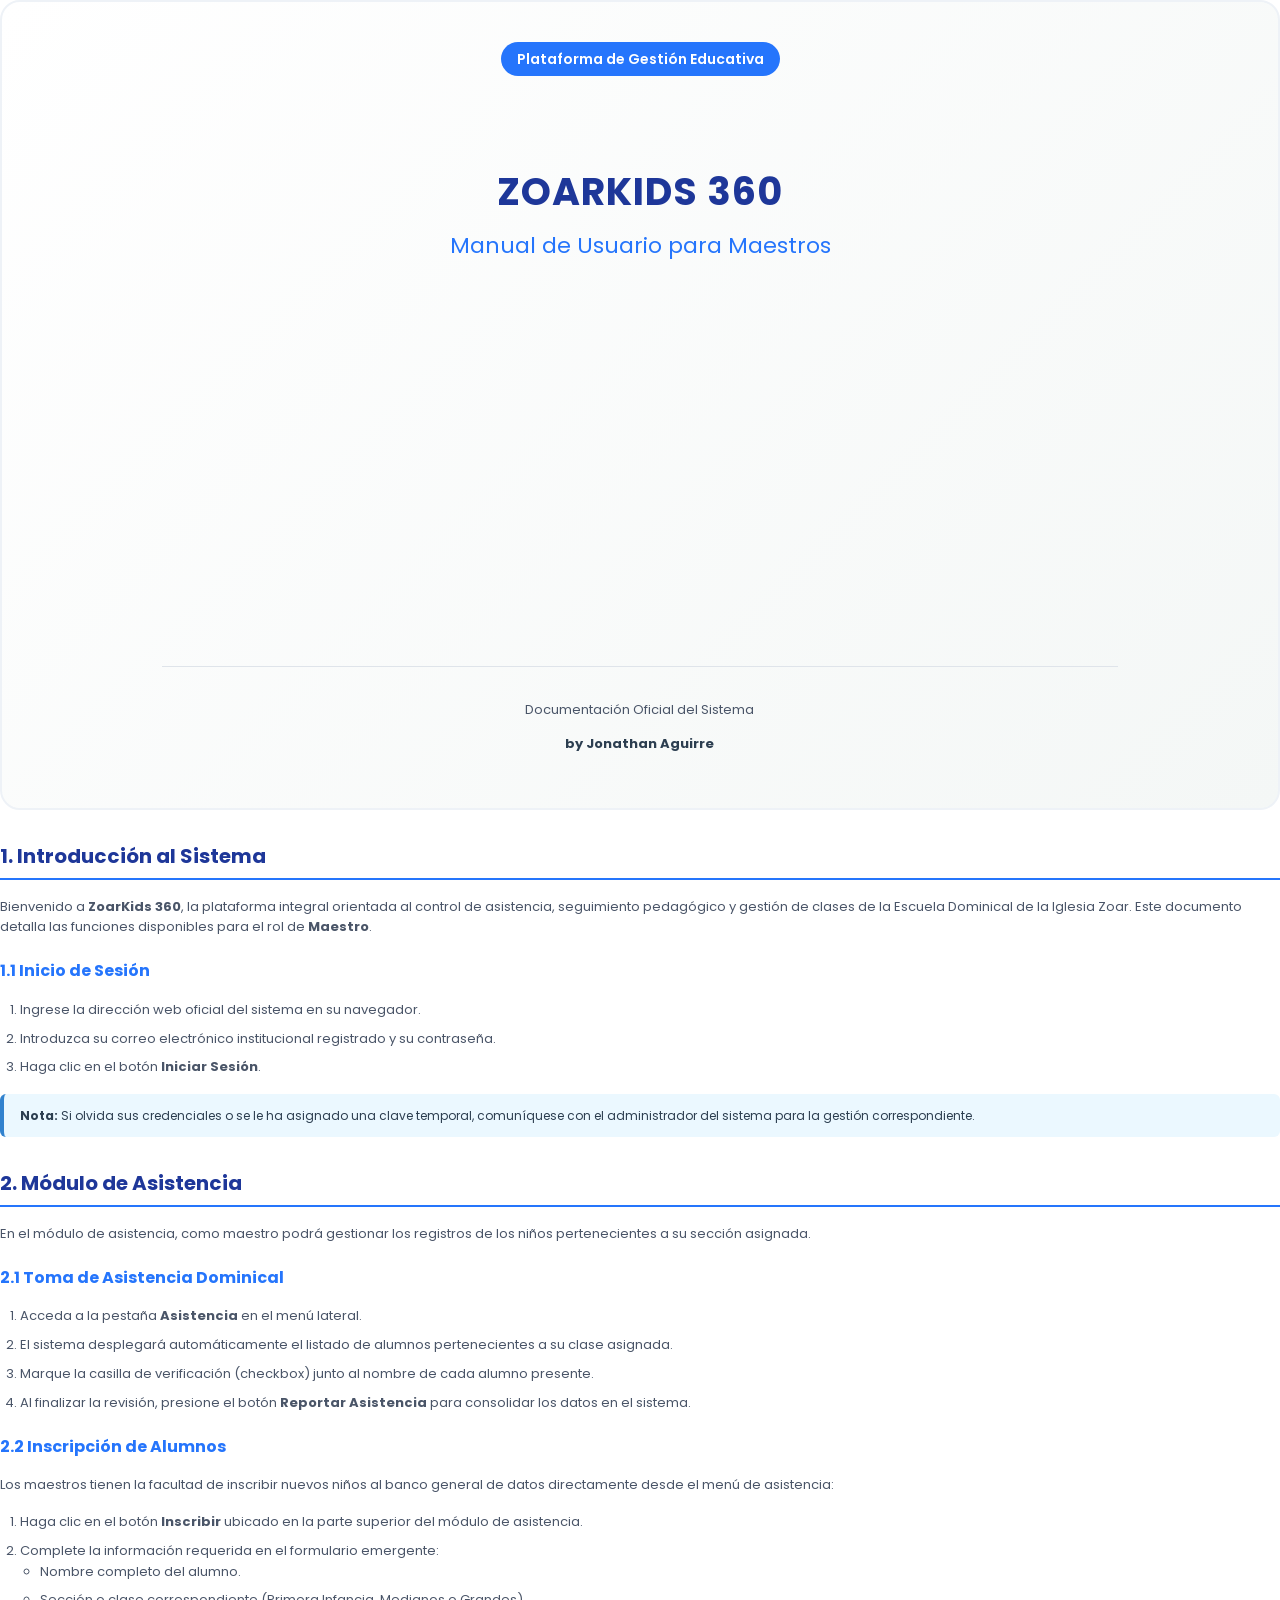
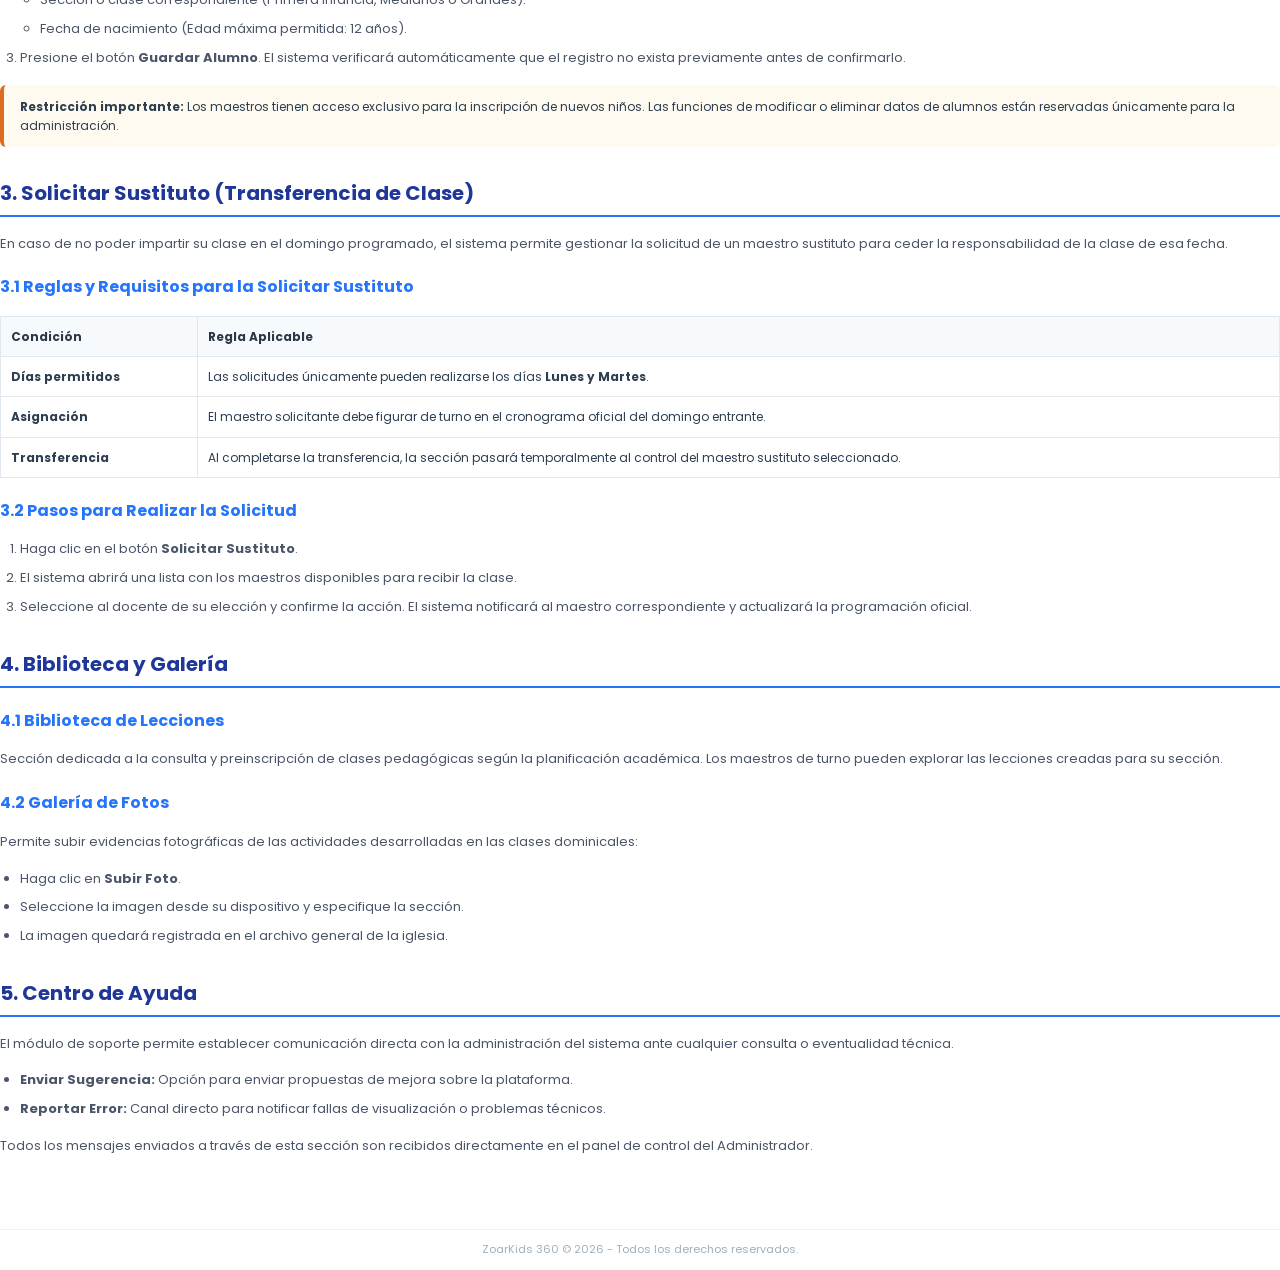
<file: prueba.html>
<!DOCTYPE html>
<html lang="es">
<head>
    <meta charset="UTF-8">
    <title>Manual de Usuario para Maestros - ZoarKids 360</title>
    <style>
        @import url('https://fonts.googleapis.com/css2?family=Poppins:wght@300;400;600;700&display=swap');

        @page {
            size: A4;
            margin: 20mm;
        }

        body {
            font-family: 'Poppins', sans-serif;
            color: #2c3e50;
            line-height: 1.6;
            margin: 0;
            padding: 0;
            background-color: #ffffff;
        }

        /* PORTADA */
        .portada {
            height: 90vh;
            display: flex;
            flex-direction: column;
            justify-content: center;
            align-items: center;
            text-align: center;
            page-break-after: always;
            border: 2px solid #eef2f7;
            border-radius: 20px;
            padding: 40px;
            box-sizing: border-box;
            background: linear-gradient(135deg, #ffffff 0%, #f4f7f6 100%);
        }

        .portada h1 {
            font-size: 38px;
            color: #1e3799;
            margin-bottom: 5px;
            text-transform: uppercase;
            letter-spacing: 1px;
        }

        .portada h2 {
            font-size: 22px;
            color: #2575fc;
            font-weight: 400;
            margin-top: 0;
            margin-bottom: 40px;
        }

        .portada .badge-sistema {
            background: #2575fc;
            color: white;
            padding: 6px 16px;
            border-radius: 20px;
            font-size: 14px;
            font-weight: 600;
            margin-bottom: 60px;
        }

        .portada .autor {
            margin-top: auto;
            font-size: 16px;
            color: #747d8c;
            border-top: 1px solid #dfe4ea;
            padding-top: 20px;
            width: 80%;
        }

        .portada .autor strong {
            color: #2c3e50;
        }

        /* CONTENIDO GENERAL */
        h2.titulo-seccion {
            color: #1e3799;
            border-bottom: 2px solid #2575fc;
            padding-bottom: 6px;
            margin-top: 30px;
            font-size: 20px;
        }

        h3 {
            color: #2575fc;
            margin-top: 20px;
            font-size: 16px;
        }

        p, li {
            font-size: 13px;
            color: #4a5568;
        }

        ul, ol {
            padding-left: 20px;
        }

        li {
            margin-bottom: 8px;
        }

        .caja-nota {
            background-color: #ebf8ff;
            border-left: 4px solid #3182ce;
            padding: 12px 16px;
            border-radius: 6px;
            margin: 15px 0;
            font-size: 12px;
        }

        .caja-advertencia {
            background-color: #fffaf0;
            border-left: 4px solid #dd6b20;
            padding: 12px 16px;
            border-radius: 6px;
            margin: 15px 0;
            font-size: 12px;
        }

        .tabla-resumen {
            width: 100%;
            border-collapse: collapse;
            margin-top: 15px;
            font-size: 12px;
        }

        .tabla-resumen th, .tabla-resumen td {
            border: 1px solid #e2e8f0;
            padding: 10px;
            text-align: left;
        }

        .tabla-resumen th {
            background-color: #f7fafc;
            color: #2d3748;
        }

        .salto-pagina {
            page-break-after: always;
        }
    </style>
</head>
<body>

    <!-- PORTADA -->
    <div class="portada">
        <span class="badge-sistema">Plataforma de Gestión Educativa</span>
        <h1>ZoarKids 360</h1>
        <h2>Manual de Usuario para Maestros</h2>
        
        <div class="autor">
            <p>Documentación Oficial del Sistema</p>
            <p><strong>by Jonathan Aguirre</strong></p>
        </div>
    </div>

    <!-- SECCIÓN 1: INTRODUCCIÓN Y ACCESO -->
    <h2 class="titulo-seccion">1. Introducción al Sistema</h2>
    <p>Bienvenido a <strong>ZoarKids 360</strong>, la plataforma integral orientada al control de asistencia, seguimiento pedagógico y gestión de clases de la Escuela Dominical de la Iglesia Zoar. Este documento detalla las funciones disponibles para el rol de <strong>Maestro</strong>.</p>

    <h3>1.1 Inicio de Sesión</h3>
    <ol>
        <li>Ingrese la dirección web oficial del sistema en su navegador.</li>
        <li>Introduzca su correo electrónico institucional registrado y su contraseña.</li>
        <li>Haga clic en el botón <strong>Iniciar Sesión</strong>.</li>
    </ol>
    <div class="caja-nota">
        <strong>Nota:</strong> Si olvida sus credenciales o se le ha asignado una clave temporal, comuníquese con el administrador del sistema para la gestión correspondiente.
    </div>

    <!-- SECCIÓN 2: CONTROL DE ASISTENCIA E INSCRIPCIÓN -->
    <h2 class="titulo-seccion">2. Módulo de Asistencia</h2>
    <p>En el módulo de asistencia, como maestro podrá gestionar los registros de los niños pertenecientes a su sección asignada.</p>

    <h3>2.1 Toma de Asistencia Dominical</h3>
    <ol>
        <li>Acceda a la pestaña <strong>Asistencia</strong> en el menú lateral.</li>
        <li>El sistema desplegará automáticamente el listado de alumnos pertenecientes a su clase asignada.</li>
        <li>Marque la casilla de verificación (checkbox) junto al nombre de cada alumno presente.</li>
        <li>Al finalizar la revisión, presione el botón <strong>Reportar Asistencia</strong> para consolidar los datos en el sistema.</li>
    </ol>

    <h3>2.2 Inscripción de Alumnos</h3>
    <p>Los maestros tienen la facultad de inscribir nuevos niños al banco general de datos directamente desde el menú de asistencia:</p>
    <ol>
        <li>Haga clic en el botón <strong>Inscribir</strong> ubicado en la parte superior del módulo de asistencia.</li>
        <li>Complete la información requerida en el formulario emergente:
            <ul>
                <li>Nombre completo del alumno.</li>
                <li>Sección o clase correspondiente (Primera Infancia, Medianos o Grandes).</li>
                <li>Fecha de nacimiento (Edad máxima permitida: 12 años).</li>
            </ul>
        </li>
        <li>Presione el botón <strong>Guardar Alumno</strong>. El sistema verificará automáticamente que el registro no exista previamente antes de confirmarlo.</li>
    </ol>

    <div class="caja-advertencia">
        <strong>Restricción importante:</strong> Los maestros tienen acceso exclusivo para la inscripción de nuevos niños. Las funciones de modificar o eliminar datos de alumnos están reservadas únicamente para la administración.
    </div>

    <div class="salto-pagina"></div>

    <!-- SECCIÓN 3: REEMPLAZOS Y SOLICITUD DE SUSTITUTOS -->
    <h2 class="titulo-seccion">3. Solicitar Sustituto (Transferencia de Clase)</h2>
    <p>En caso de no poder impartir su clase en el domingo programado, el sistema permite gestionar la solicitud de un maestro sustituto para ceder la responsabilidad de la clase de esa fecha.</p>

    <h3>3.1 Reglas y Requisitos para la Solicitar Sustituto</h3>
    <table class="tabla-resumen">
        <thead>
            <tr>
                <th>Condición</th>
                <th>Regla Aplicable</th>
            </tr>
        </thead>
        <tbody>
            <tr>
                <td><strong>Días permitidos</strong></td>
                <td>Las solicitudes únicamente pueden realizarse los días <strong>Lunes y Martes</strong>.</td>
            </tr>
            <tr>
                <td><strong>Asignación</strong></td>
                <td>El maestro solicitante debe figurar de turno en el cronograma oficial del domingo entrante.</td>
            </tr>
            <tr>
                <td><strong>Transferencia</strong></td>
                <td>Al completarse la transferencia, la sección pasará temporalmente al control del maestro sustituto seleccionado.</td>
            </tr>
        </tbody>
    </table>

    <h3>3.2 Pasos para Realizar la Solicitud</h3>
    <ol>
        <li>Haga clic en el botón <strong>Solicitar Sustituto</strong>.</li>
        <li>El sistema abrirá una lista con los maestros disponibles para recibir la clase.</li>
        <li>Seleccione al docente de su elección y confirme la acción. El sistema notificará al maestro correspondiente y actualizará la programación oficial.</li>
    </ol>

    <!-- SECCIÓN 4: RECURSOS PEDAGÓGICOS Y MULTIMEDIA -->
    <h2 class="titulo-seccion">4. Biblioteca y Galería</h2>

    <h3>4.1 Biblioteca de Lecciones</h3>
    <p>Sección dedicada a la consulta y preinscripción de clases pedagógicas según la planificación académica. Los maestros de turno pueden explorar las lecciones creadas para su sección.</p>

    <h3>4.2 Galería de Fotos</h3>
    <p>Permite subir evidencias fotográficas de las actividades desarrolladas en las clases dominicales:</p>
    <ul>
        <li>Haga clic en <strong>Subir Foto</strong>.</li>
        <li>Seleccione la imagen desde su dispositivo y especifique la sección.</li>
        <li>La imagen quedará registrada en el archivo general de la iglesia.</li>
    </ul>

    <!-- SECCIÓN 5: CENTRO DE AYUDA Y SOPORTE -->
    <h2 class="titulo-seccion">5. Centro de Ayuda</h2>
    <p>El módulo de soporte permite establecer comunicación directa con la administración del sistema ante cualquier consulta o eventualidad técnica.</p>

    <ul>
        <li><strong>Enviar Sugerencia:</strong> Opción para enviar propuestas de mejora sobre la plataforma.</li>
        <li><strong>Reportar Error:</strong> Canal directo para notificar fallas de visualización o problemas técnicos.</li>
    </ul>
    <p>Todos los mensajes enviados a través de esta sección son recibidos directamente en el panel de control del Administrador.</p>

    <br><br>
    <hr style="border: 0; border-top: 1px solid #eef2f7;">
    <p style="text-align: center; color: #a0aec0; font-size: 11px;">ZoarKids 360 &copy; 2026 - Todos los derechos reservados.</p>

</body>
</html>
</file>
<file: style.css>
/* ==========================================================================
   ZOARKIDS 360 - ESTILOS DE LOGIN (VERSIÓN DEFINITIVA + TEMAS)
   ========================================================================== */

* {
    margin: 0;
    padding: 0;
    box-sizing: border-box;
}

body.body-login {
    font-family: 'Segoe UI', Tahoma, Geneva, Verdana, sans-serif;
    background: linear-gradient(135deg, #FF79B0 0%, #FFB579 50%, #4DEEEA 100%);
    min-height: 100vh;
    display: flex;
    align-items: center;
    justify-content: center;
    padding: 20px;
    margin: 0;
    position: relative;
    overflow: hidden;
    transition: background 0.4s ease;
}

/* ============ GLOBOS DECORATIVOS ============ */
.globo-fondo {
    position: absolute;
    background: rgba(255, 255, 255, 0.15);
    border-radius: 50%;
    z-index: 0;
    animation: flotarGlobos 6s ease-in-out infinite alternate;
}

.gf-1 {
    width: 150px;
    height: 150px;
    top: 10%;
    left: 5%;
}

.gf-2 {
    width: 200px;
    height: 200px;
    bottom: 8%;
    right: 5%;
    animation-delay: 2s;
}

@keyframes flotarGlobos {
    0% {
        transform: translateY(0px) scale(1);
    }

    100% {
        transform: translateY(-25px) scale(1.05);
    }
}

/* ============ SPLASH SCREEN ============ */
#splash-screen {
    position: fixed;
    top: 0;
    left: 0;
    width: 100%;
    height: 100%;
    background: linear-gradient(135deg, #FF79B0 0%, #FFB579 50%, #4DEEEA 100%);
    display: flex;
    flex-direction: column;
    align-items: center;
    justify-content: center;
    z-index: 9999;
    transition: opacity 0.6s ease;
}

#splash-screen.oculto {
    opacity: 0;
    pointer-events: none;
}

.splash-logo-grande {
    width: 160px;
    height: auto;
    filter: drop-shadow(0 8px 20px rgba(0, 0, 0, 0.15));
}

.splash-titulo {
    font-size: 28px;
    font-weight: 800;
    color: #1e3799;
    margin-top: 15px;
}

.splash-subtitulo {
    font-size: 14px;
    color: #57606f;
    font-weight: 600;
}

.spinner-carga {
    width: 40px;
    height: 40px;
    border: 4px solid rgba(255, 255, 255, 0.2);
    border-top-color: #4DEEEA;
    border-radius: 50%;
    animation: spin 1s linear infinite;
    margin-top: 20px;
}

@keyframes spin {
    to {
        transform: rotate(360deg);
    }
}

/* ============ TARJETA DE LOGIN ============ */
.tarjeta-login {
    background: rgba(255, 255, 255, 0.95);
    width: 100%;
    max-width: 420px;
    border-radius: 30px;
    padding: 35px 30px 30px;
    box-shadow: 0 20px 60px rgba(0, 0, 0, 0.15);
    border: 2px solid rgba(255, 255, 255, 0.4);
    position: relative;
    z-index: 10;
    backdrop-filter: blur(10px);
    transition: background 0.4s ease, border-color 0.4s ease, box-shadow 0.4s ease;
}

/* ============ LOGO ============ */
.logo-login-grande {
    width: 160px;
    height: auto;
    display: block;
    margin: 0 auto 10px;
}

/* ============ TÍTULO ============ */
.tarjeta-login h1 {
    color: #1e3799;
    font-size: 28px;
    font-weight: 800;
    text-align: center;
    margin: 0 0 2px 0;
    letter-spacing: -0.5px;
    transition: color 0.4s ease;
}

.tarjeta-login .sub {
    color: #7f8c8d;
    font-size: 14px;
    text-align: center;
    margin: 0 0 24px 0;
    transition: color 0.4s ease;
}

/* ============ FORMULARIO ============ */
.campo {
    margin-bottom: 18px;
}

.campo label {
    display: block;
    font-size: 13px;
    font-weight: 600;
    color: #2c3e50;
    margin-bottom: 5px;
    transition: color 0.4s ease;
}

.campo label i {
    margin-right: 6px;
    color: #7f8c8d;
    transition: color 0.4s ease;
}

.wrapper-input {
    position: relative;
}

.password-field {
    position: relative;
}

.password-field > .input-txt {
    padding-right: 50px;
}

.modal-burbuja .campo .password-field > .input-txt {
    padding-right: 50px;
}

.password-toggle {
    position: absolute;
    top: 50%;
    right: 8px;
    z-index: 3;
    display: inline-flex;
    width: 36px;
    height: 36px;
    align-items: center;
    justify-content: center;
    transform: translateY(-50%);
    border: 0;
    border-radius: 10px;
    background: transparent;
    color: #747d8c;
    cursor: pointer;
    font-size: 16px;
}

.password-toggle:hover {
    background: rgba(37, 117, 252, 0.1);
    color: #2575fc;
}

.password-toggle:focus-visible {
    outline: 2px solid #2575fc;
    outline-offset: 1px;
}

.wrapper-input i {
    position: absolute;
    left: 16px;
    top: 50%;
    transform: translateY(-50%);
    color: #a4b0be;
    font-size: 16px;
    z-index: 2;
    transition: color 0.4s ease;
}

.input-txt {
    width: 100%;
    padding: 14px 16px 14px 46px;
    border: 2px solid #dfe4ea;
    border-radius: 16px;
    font-size: 15px;
    background: #fafbfc;
    color: #2c3e50;
    outline: none;
    transition: all 0.3s ease;
    font-family: inherit;
}

.input-txt:focus {
    border-color: #2575fc;
    background: #ffffff;
    box-shadow: 0 0 0 4px rgba(37, 117, 252, 0.1);
}

.input-txt::placeholder {
    color: #a4b0be;
}

textarea.input-txt {
    padding: 12px 16px;
    resize: vertical;
    min-height: 80px;
    font-family: inherit;
}

/* ============ BOTÓN INGRESAR ============ */
.btn-ingresar {
    background: linear-gradient(135deg, #11998e 0%, #38ef7d 100%);
    color: #ffffff;
    border: none;
    width: 100%;
    padding: 16px;
    border-radius: 16px;
    font-size: 17px;
    font-weight: 700;
    cursor: pointer;
    transition: all 0.3s ease;
    display: flex;
    align-items: center;
    justify-content: center;
    gap: 10px;
    margin-top: 4px;
}

.btn-ingresar:hover:not(:disabled) {
    transform: translateY(-2px);
    box-shadow: 0 8px 25px rgba(56, 239, 125, 0.35);
}

.btn-ingresar:active:not(:disabled) {
    transform: scale(0.97);
}

.btn-ingresar:disabled {
    opacity: 0.5;
    cursor: not-allowed;
}

.error-message {
    margin-top: 14px;
    padding: 11px 14px;
    border: 1px solid #d92d20;
    border-radius: 12px;
    background: #fef3f2;
    color: #b42318;
    font-size: 13px;
    font-weight: 600;
    line-height: 1.45;
}

.error-message[hidden] {
    display: none;
}

/* ============ BOTONES GENÉRICOS ============ */
.btn-enviar-clase {
    background: linear-gradient(135deg, #11998e 0%, #38ef7d 100%);
    color: #ffffff;
    border: none;
    padding: 12px 28px;
    border-radius: 14px;
    font-weight: 700;
    font-size: 14px;
    cursor: pointer;
    transition: all 0.3s ease;
    display: inline-flex;
    align-items: center;
    gap: 10px;
}

.btn-enviar-clase:hover:not(:disabled) {
    transform: translateY(-2px);
    box-shadow: 0 6px 20px rgba(56, 239, 125, 0.3);
}

.btn-cerrar-modal {
    background: #ff7675;
    color: #ffffff;
    border: none;
    padding: 10px 24px;
    border-radius: 14px;
    font-weight: 700;
    cursor: pointer;
    transition: all 0.3s ease;
}

.btn-cerrar-modal:hover {
    transform: scale(1.03);
}

.btn-cancelar {
    background: #cbd5e1 !important;
    color: #2c3e50 !important;
}

.btn-cancelar:hover {
    background: #b0bcc9 !important;
}

/* ============ ENLACES ============ */
.enlaces-login {
    text-align: center;
    margin-top: 18px;
    padding-top: 14px;
    border-top: 1px solid #eef2f7;
    transition: border-color 0.4s ease;
}

.enlaces-login a {
    color: #2575fc;
    font-size: 13px;
    text-decoration: none;
    cursor: pointer;
    transition: color 0.3s ease;
    display: inline-flex;
    align-items: center;
    gap: 5px;
}

.enlaces-login a:hover {
    text-decoration: underline;
    color: #1a56db;
}

.enlaces-login .separador {
    color: #95a5a6;
    margin: 0 6px;
}

/* ============ BLOQUEO ============ */
.bloqueo-overlay {
    position: absolute;
    top: 0;
    left: 0;
    width: 100%;
    height: 100%;
    background: rgba(10, 25, 47, 0.97);
    border-radius: 28px;
    z-index: 50;
    color: #ffffff;
    display: flex;
    flex-direction: column;
    align-items: center;
    justify-content: center;
    padding: 30px;
    visibility: hidden;
    opacity: 0;
    transition: all 0.4s ease;
}

.bloqueo-overlay.activo {
    visibility: visible;
    opacity: 1;
}

.bloqueo-overlay i {
    font-size: 48px;
    color: #ff7675;
    margin-bottom: 12px;
}

.bloqueo-overlay h3 {
    font-size: 22px;
    color: #ff7675;
    margin: 0;
}

.bloqueo-mensaje {
    font-size: 14px;
    color: #a4b0be;
    text-align: center;
    margin-top: 6px;
}

#contador {
    font-size: 30px;
    font-weight: 700;
    color: #4DEEEA;
    font-family: 'Courier New', monospace;
    display: inline-block;
    min-width: 70px;
}

/* ============ MODALES ============ */
.modal-overlay {
    position: fixed;
    top: 0;
    left: 0;
    width: 100%;
    height: 100%;
    background: rgba(0, 0, 0, 0.6);
    backdrop-filter: blur(4px);
    z-index: 9998;
    display: none;
    align-items: center;
    justify-content: center;
    padding: 20px;
}

.modal-overlay.activo {
    display: flex;
}

.modal-burbuja {
    background: #ffffff;
    padding: 32px 28px;
    border-radius: 28px;
    width: 100%;
    max-width: 480px;
    max-height: 90vh;
    overflow-y: auto;
    box-shadow: 0 25px 60px rgba(0, 0, 0, 0.2);
    animation: popIn 0.3s cubic-bezier(0.175, 0.885, 0.32, 1.275);
    transition: background 0.4s ease, color 0.4s ease;
}

@keyframes popIn {
    from {
        transform: scale(0.9);
        opacity: 0;
    }

    to {
        transform: scale(1);
        opacity: 1;
    }
}

.modal-burbuja h3 {
    text-align: center;
    font-size: 20px;
    color: #2c3e50;
    margin-bottom: 16px;
    transition: color 0.4s ease;
}

.modal-burbuja .campo {
    margin-bottom: 14px;
}

.modal-burbuja .campo label {
    font-size: 13px;
    font-weight: 600;
    display: block;
    margin-bottom: 4px;
    color: #2c3e50;
    transition: color 0.4s ease;
}

.modal-burbuja .campo .input-txt {
    padding: 12px 16px;
    border-radius: 14px;
}

.descripcion-modal {
    font-size: 13px;
    color: #747d8c;
    text-align: center;
    margin-bottom: 18px;
    transition: color 0.4s ease;
}

.modal-burbuja::-webkit-scrollbar {
    width: 5px;
}

.modal-burbuja::-webkit-scrollbar-track {
    background: #f1f1f1;
    border-radius: 10px;
}

.modal-burbuja::-webkit-scrollbar-thumb {
    background: #2575fc;
    border-radius: 10px;
}

.modal-burbuja {
    scrollbar-width: thin;
    scrollbar-color: #2575fc #f1f1f1;
}

/* ============ BARRA SEGURIDAD ============ */
#barra-seguridad,
#barra-seguridad-registro {
    height: 6px;
    border-radius: 6px;
    margin-top: 8px;
    background: #dfe4ea;
    overflow: hidden;
}

#barra-seguridad-progreso,
#barra-seguridad-progreso-registro {
    height: 100%;
    width: 0%;
    border-radius: 6px;
    transition: width 0.3s ease;
    background: #ff7675;
}

/* ============ NOTIFICACIONES ============ */
#notificacion-sistema {
    position: fixed;
    bottom: 24px;
    right: 24px;
    z-index: 99999;
    max-width: 360px;
    width: 100%;
}

.notificacion-burbuja {
    background: #2c3e50;
    color: #ffffff;
    padding: 14px 18px;
    border-radius: 14px;
    display: flex;
    align-items: center;
    gap: 12px;
    box-shadow: 0 8px 30px rgba(0, 0, 0, 0.2);
    border-left: 4px solid #2575fc;
    animation: slideInNotif 0.4s ease;
}

.notificacion-burbuja i {
    font-size: 18px;
}

.notificacion-burbuja span {
    flex: 1;
    font-size: 13px;
}

.notificacion-burbuja button {
    background: none;
    border: none;
    color: #95a5a6;
    font-size: 18px;
    cursor: pointer;
}

.notificacion-burbuja.error {
    border-left-color: #ff7675;
}

.notificacion-burbuja.success {
    border-left-color: #2ecc71;
}

.notificacion-burbuja.warning {
    border-left-color: #f39c12;
}

@keyframes slideInNotif {
    from {
        transform: translateX(100px);
        opacity: 0;
    }

    to {
        transform: translateX(0);
        opacity: 1;
    }
}

/* ==========================================================================
   TEMA 2: AZUL ESMERALDA (Fondo oscuro natural)
   ========================================================================== */
html[data-tema="azul-esmeralda"] body.body-login {
    background: linear-gradient(135deg, #0a1929 0%, #064e3b 100%);
}

html[data-tema="azul-esmeralda"] #splash-screen {
    background: linear-gradient(135deg, #0a1929 0%, #064e3b 100%);
}

html[data-tema="azul-esmeralda"] .splash-titulo {
    color: #2ecc71;
}

html[data-tema="azul-esmeralda"] .splash-subtitulo {
    color: #7ba3c8;
}

html[data-tema="azul-esmeralda"] .tarjeta-login {
    background: rgba(19, 47, 76, 0.95);
    border-color: rgba(46, 204, 113, 0.3);
    box-shadow: 0 20px 60px rgba(46, 204, 113, 0.2);
}

html[data-tema="azul-esmeralda"] .tarjeta-login h1 {
    color: #2ecc71;
}

html[data-tema="azul-esmeralda"] .tarjeta-login .sub {
    color: #7ba3c8;
}

html[data-tema="azul-esmeralda"] .campo label {
    color: #e8f4fd;
}

html[data-tema="azul-esmeralda"] .campo label i {
    color: #7ba3c8;
}

html[data-tema="azul-esmeralda"] .wrapper-input i {
    color: #7ba3c8;
}

html[data-tema="azul-esmeralda"] .input-txt {
    background: #0a1929;
    color: #e8f4fd;
    border-color: #1e4976;
}

html[data-tema="azul-esmeralda"] .input-txt:focus {
    border-color: #2ecc71;
    box-shadow: 0 0 0 4px rgba(46, 204, 113, 0.15);
}

html[data-tema="azul-esmeralda"] .input-txt::placeholder {
    color: #5a7a99;
}

html[data-tema="azul-esmeralda"] .btn-ingresar {
    background: linear-gradient(135deg, #2ecc71 0%, #27ae60 100%);
}

html[data-tema="azul-esmeralda"] .enlaces-login {
    border-top-color: #1e4976;
}

html[data-tema="azul-esmeralda"] .enlaces-login a {
    color: #2ecc71;
}

html[data-tema="azul-esmeralda"] .modal-burbuja {
    background: #132f4c;
    color: #e8f4fd;
}

html[data-tema="azul-esmeralda"] .modal-burbuja h3 {
    color: #2ecc71;
}

html[data-tema="azul-esmeralda"] .modal-burbuja .campo label {
    color: #e8f4fd;
}

html[data-tema="azul-esmeralda"] .descripcion-modal {
    color: #7ba3c8;
}

html[data-tema="azul-esmeralda"] #barra-seguridad,
html[data-tema="azul-esmeralda"] #barra-seguridad-registro {
    background: #1e4976;
}

/* ==========================================================================
   TEMA 3: PÚRPURA DEEP (Morado profundo)
   ========================================================================== */
html[data-tema="dark-purpura"] body.body-login {
    background: linear-gradient(135deg, #1a0b2e 0%, #3d1a5c 100%);
}

html[data-tema="dark-purpura"] #splash-screen {
    background: linear-gradient(135deg, #1a0b2e 0%, #3d1a5c 100%);
}

html[data-tema="dark-purpura"] .splash-titulo {
    color: #a855f7;
}

html[data-tema="dark-purpura"] .splash-subtitulo {
    color: #b794d4;
}

html[data-tema="dark-purpura"] .tarjeta-login {
    background: rgba(61, 26, 92, 0.95);
    border-color: rgba(168, 85, 247, 0.3);
    box-shadow: 0 20px 60px rgba(168, 85, 247, 0.2);
}

html[data-tema="dark-purpura"] .tarjeta-login h1 {
    color: #a855f7;
}

html[data-tema="dark-purpura"] .tarjeta-login .sub {
    color: #b794d4;
}

html[data-tema="dark-purpura"] .campo label {
    color: #f5e8ff;
}

html[data-tema="dark-purpura"] .campo label i {
    color: #b794d4;
}

html[data-tema="dark-purpura"] .wrapper-input i {
    color: #b794d4;
}

html[data-tema="dark-purpura"] .input-txt {
    background: #2d1155;
    color: #f5e8ff;
    border-color: #5c2d8a;
}

html[data-tema="dark-purpura"] .input-txt:focus {
    border-color: #a855f7;
    box-shadow: 0 0 0 4px rgba(168, 85, 247, 0.15);
}

html[data-tema="dark-purpura"] .input-txt::placeholder {
    color: #9b7bb8;
}

html[data-tema="dark-purpura"] .btn-ingresar {
    background: linear-gradient(135deg, #a855f7 0%, #8b3dff 100%);
}

html[data-tema="dark-purpura"] .enlaces-login {
    border-top-color: #5c2d8a;
}

html[data-tema="dark-purpura"] .enlaces-login a {
    color: #a855f7;
}

html[data-tema="dark-purpura"] .modal-burbuja {
    background: #3d1a5c;
    color: #f5e8ff;
}

html[data-tema="dark-purpura"] .modal-burbuja h3 {
    color: #a855f7;
}

html[data-tema="dark-purpura"] .modal-burbuja .campo label {
    color: #f5e8ff;
}

html[data-tema="dark-purpura"] .descripcion-modal {
    color: #b794d4;
}

html[data-tema="dark-purpura"] #barra-seguridad,
html[data-tema="dark-purpura"] #barra-seguridad-registro {
    background: #5c2d8a;
}

/* ==========================================================================
   TEMA 4: GALAXIA PREMIUM (Espacio con cian neón)
   ========================================================================== */
html[data-tema="galaxia"] body.body-login {
    background: radial-gradient(ellipse at top, #1a0b3d 0%, #0a0520 50%, #000000 100%);
}

html[data-tema="galaxia"] #splash-screen {
    background: radial-gradient(ellipse at top, #1a0b3d 0%, #0a0520 50%, #000000 100%);
}

html[data-tema="galaxia"] .splash-titulo {
    color: #22d3ee;
}

html[data-tema="galaxia"] .splash-subtitulo {
    color: #a5b4fc;
}

html[data-tema="galaxia"] .tarjeta-login {
    background: rgba(30, 20, 70, 0.75);
    border-color: rgba(34, 211, 238, 0.4);
    box-shadow: 0 20px 60px rgba(34, 211, 238, 0.25);
}

html[data-tema="galaxia"] .tarjeta-login h1 {
    color: #22d3ee;
}

html[data-tema="galaxia"] .tarjeta-login .sub {
    color: #a5b4fc;
}

html[data-tema="galaxia"] .campo label {
    color: #f0f9ff;
}

html[data-tema="galaxia"] .campo label i {
    color: #a5b4fc;
}

html[data-tema="galaxia"] .wrapper-input i {
    color: #a5b4fc;
}

html[data-tema="galaxia"] .input-txt {
    background: rgba(20, 15, 50, 0.85);
    color: #f0f9ff;
    border-color: rgba(34, 211, 238, 0.3);
}

html[data-tema="galaxia"] .input-txt:focus {
    border-color: #22d3ee;
    box-shadow: 0 0 0 4px rgba(34, 211, 238, 0.2);
}

html[data-tema="galaxia"] .input-txt::placeholder {
    color: #8b8bb8;
}

html[data-tema="galaxia"] .btn-ingresar {
    background: linear-gradient(135deg, #22d3ee 0%, #3b82f6 100%);
}

html[data-tema="galaxia"] .enlaces-login {
    border-top-color: rgba(34, 211, 238, 0.2);
}

html[data-tema="galaxia"] .enlaces-login a {
    color: #22d3ee;
}

html[data-tema="galaxia"] .modal-burbuja {
    background: rgba(30, 20, 70, 0.95);
    color: #f0f9ff;
    border: 1px solid rgba(34, 211, 238, 0.3);
}

html[data-tema="galaxia"] .modal-burbuja h3 {
    color: #22d3ee;
}

html[data-tema="galaxia"] .modal-burbuja .campo label {
    color: #f0f9ff;
}

html[data-tema="galaxia"] .descripcion-modal {
    color: #a5b4fc;
}

html[data-tema="galaxia"] #barra-seguridad,
html[data-tema="galaxia"] #barra-seguridad-registro {
    background: rgba(34, 211, 238, 0.2);
}

/* ============ RESPONSIVE ============ */
@media (max-width: 480px) {
    .tarjeta-login {
        padding: 24px 18px 20px;
        border-radius: 22px;
    }

    .logo-login-grande {
        width: 120px;
    }

    .tarjeta-login h1 {
        font-size: 22px;
    }

    .tarjeta-login .sub {
        font-size: 12px;
        margin-bottom: 18px;
    }

    .input-txt {
        padding: 12px 14px 12px 40px;
        font-size: 14px;
        border-radius: 14px;
    }

    .wrapper-input i {
        left: 14px;
        font-size: 14px;
    }

    .btn-ingresar {
        padding: 14px;
        font-size: 15px;
        border-radius: 14px;
    }

    .enlaces-login a {
        font-size: 12px;
    }

    .gf-1,
    .gf-2 {
        display: none;
    }

    .modal-burbuja {
        padding: 20px 16px;
        border-radius: 20px;
        max-width: 100%;
        margin: 10px;
    }

    .modal-burbuja h3 {
        font-size: 18px;
    }

    #notificacion-sistema {
        max-width: 280px;
        bottom: 12px;
        right: 12px;
    }

    .notificacion-burbuja {
        padding: 12px 14px;
        font-size: 13px;
    }

    .splash-logo-grande {
        width: 120px;
    }

    .splash-titulo {
        font-size: 22px;
    }

    .bloqueo-overlay {
        border-radius: 20px;
    }

    .bloqueo-overlay h3 {
        font-size: 18px;
    }

    .bloqueo-overlay i {
        font-size: 40px;
    }

    #contador {
        font-size: 24px;
        min-width: 60px;
    }
}

@media (max-width: 360px) {
    .tarjeta-login {
        padding: 18px 12px 16px;
        border-radius: 18px;
    }

    .logo-login-grande {
        width: 90px;
    }

    .tarjeta-login h1 {
        font-size: 18px;
    }

    .input-txt {
        padding: 10px 10px 10px 34px;
        font-size: 13px;
        border-radius: 12px;
    }

    .wrapper-input i {
        left: 10px;
        font-size: 12px;
    }

    .btn-ingresar {
        padding: 11px;
        font-size: 14px;
        border-radius: 12px;
    }
}

.network-status {
    position: fixed;
    z-index: 10050;
    inset: 12px 12px auto;
    width: fit-content;
    max-width: min(620px, calc(100vw - 24px));
    margin-inline: auto;
    padding: 11px 16px;
    border: 1px solid #94a3b8;
    border-radius: 14px;
    background: #172033;
    color: #fff;
    box-shadow: 0 8px 26px rgba(0, 0, 0, 0.3);
    text-align: center;
    font-weight: 650;
}

.network-status.offline {
    border-color: #fbbf24;
    background: #422006;
    color: #fff7d6;
}

.network-status.online {
    border-color: #4ade80;
    background: #052e20;
    color: #dcfce7;
}

.btn-sync-login {
    display: block;
    margin: 8px auto 0;
    padding: 6px 12px;
    border: 1px solid currentColor;
    border-radius: 8px;
    background: transparent;
    color: inherit;
    font: inherit;
    cursor: pointer;
}

#zk360-pin-titulo {
    margin-top: 0;
}

@media (max-width: 480px) {
    .modal-burbuja {
        box-sizing: border-box;
        width: calc(100vw - 24px);
        max-width: 460px;
        max-height: calc(100dvh - 24px);
        overflow-y: auto;
    }

    .network-status {
        inset: 8px 8px auto;
        max-width: calc(100vw - 16px);
        padding: 10px 12px;
        font-size: 13px;
    }
}
</file>
<file: panel.css>
/* ==========================================================================
   ZOARKIDS 360 - ESTILOS DEL PANEL (VERSIÓN FINAL)
   ========================================================================== */
:root {
    --degradado-sidebar: linear-gradient(180deg, #1e3799 0%, #2575fc 100%);
    --degradado-header: linear-gradient(90deg, #2575fc 0%, #4DEEEA 100%);
    --degradado-btn-verde: linear-gradient(135deg, #11998e 0%, #38ef7d 100%);
    --azul-botones: #2575fc;
    --azul-kids: #3498db;
    --fondo-plata: #f5fafd;
    --texto-principal: #2c3e50;
    --blanco-puro: #ffffff;
    --verde-infancia: #2ecc71;
    --amarillo-medianos: #f1c40f;
    --naranja-grandes: #e67e22;
}

* {
    box-sizing: border-box;
    margin: 0;
    padding: 0;
    font-family: 'Segoe UI', Tahoma, Geneva, Verdana, sans-serif;
}

.body-panel {
    background-color: var(--fondo-plata);
    color: var(--texto-principal);
    display: flex;
    min-height: 100vh;
    width: 100vw;
    margin: 0;
    overflow-x: hidden;
}

aside {
    background: var(--degradado-sidebar);
    width: 260px;
    color: var(--blanco-puro);
    display: flex;
    flex-direction: column;
    justify-content: space-between;
    padding: 20px 0;
    position: fixed;
    top: 0;
    bottom: 0;
    left: 0;
    transition: transform 0.3s cubic-bezier(0.4, 0, 0.2, 1);
    z-index: 500;
    border-right: 4px solid var(--blanco-puro);
}

.logo-mini {
    width: 35px;
    height: auto;
}

.marca-app {
    padding: 10px 20px;
    display: flex;
    align-items: center;
    gap: 12px;
    border-bottom: 1px solid rgba(255, 255, 255, 0.12);
}

.marca-app h3 {
    font-size: 18px;
    font-weight: 700;
}

.menu-items {
    display: flex;
    flex-direction: column;
    gap: 4px;
    margin-top: 20px;
    padding: 0 12px;
    min-height: 0;
    flex: 1 1 auto;
    overflow-y: auto;
    overscroll-behavior: contain;
}

aside .cuerpo-superior-sidebar {
    display: flex;
    flex: 1 1 auto;
    flex-direction: column;
    min-height: 0;
}

.pie-sidebar {
    flex: 0 0 auto;
}

.menu-link {
    display: flex;
    align-items: center;
    gap: 15px;
    color: #e0e6ed;
    padding: 12px 16px;
    border-radius: 12px;
    font-size: 14px;
    font-weight: 600;
    cursor: pointer;
    transition: 0.25s;
}

.menu-link:hover {
    background: rgba(255, 255, 255, 0.1);
}

.menu-link.activo {
    background: var(--blanco-puro);
    color: var(--azul-botones);
    box-shadow: 0 4px 12px rgba(0, 0, 0, 0.08);
}

.pie-sidebar {
    padding: 15px 20px;
    display: flex;
    flex-direction: column;
    gap: 8px;
    border-top: 1px solid rgba(255, 255, 255, 0.12);
}

.contenedor-derecho {
    flex: 1;
    margin-left: 260px;
    display: flex;
    flex-direction: column;
    min-height: 100vh;
    width: calc(100% - 260px);
}

header {
    background: var(--degradado-header);
    color: var(--blanco-puro);
    padding: 14px 30px;
    display: flex;
    justify-content: space-between;
    align-items: center;
    position: sticky;
    top: 0;
    z-index: 100;
}

.btn-menu-movil {
    display: none;
    background: none;
    border: none;
    color: var(--blanco-puro);
    font-size: 26px;
    cursor: pointer;
    padding: 5px 10px;
}

.titulo-header h2 {
    font-size: 18px;
    font-weight: 700;
}

.perfil-wrapper {
    position: relative;
    cursor: pointer;
}

.info-perfil {
    display: flex;
    align-items: center;
    gap: 12px;
    font-size: 14px;
    font-weight: 600;
}

.avatar-circulo {
    width: 38px;
    height: 38px;
    border-radius: 50%;
    background: var(--blanco-puro);
    border: 2px solid #4DEEEA;
    display: flex;
    align-items: center;
    justify-content: center;
    color: var(--azul-botones);
    font-size: 16px;
    font-weight: 700;
}

.menu-usuario-desplegable {
    position: absolute;
    top: 50px;
    right: 0;
    background: var(--blanco-puro);
    border-radius: 16px;
    box-shadow: 0 10px 30px rgba(0, 0, 0, 0.15);
    padding: 18px 20px;
    width: 250px;
    display: none;
    flex-direction: column;
    gap: 6px;
    z-index: 1000;
    border: 2px solid #eef2f7;
    color: var(--texto-principal);
}

.menu-usuario-desplegable.activo {
    display: flex;
    animation: fadeIn 0.2s ease;
}

.menu-usuario-desplegable h4 {
    color: #1e3799;
    font-size: 15px;
    margin-bottom: 5px;
}

.menu-usuario-desplegable p {
    font-size: 13px;
}

main {
    padding: 30px;
    flex: 1;
}

.modulo-vista {
    display: none;
    animation: fadeIn 0.4s ease;
}

.modulo-vista.activo {
    display: block;
}

@keyframes fadeIn {
    from {
        opacity: 0;
        transform: translateY(12px);
    }

    to {
        opacity: 1;
        transform: translateY(0);
    }
}

.bloque-formulario {
    background: var(--blanco-puro);
    border-radius: 28px;
    padding: 35px 30px;
    box-shadow: 0 8px 30px rgba(37, 117, 252, 0.04);
    max-width: 1000px;
    margin: 0 auto;
    border: 1px solid #eef2f7;
}

.icono-centro {
    font-size: 42px;
    color: var(--azul-botones);
    margin-bottom: 12px;
}

.subtitulo-modulo {
    font-size: 13px;
    color: #747d8c;
    margin-top: 2px;
}

.btn-admin {
    background: var(--azul-botones);
    color: var(--blanco-puro);
    border: none;
    padding: 8px 16px;
    border-radius: 12px;
    font-weight: 600;
    font-size: 12px;
    cursor: pointer;
    transition: 0.3s;
    display: inline-flex;
    align-items: center;
    gap: 6px;
}

.btn-admin:hover {
    transform: scale(1.05);
}

.btn-admin.btn-danger {
    background: #ff7675;
}

.btn-enviar-clase {
    background: var(--degradado-btn-verde);
    color: var(--blanco-puro);
    border: none;
    padding: 13px 35px;
    border-radius: 16px;
    font-weight: 700;
    font-size: 14px;
    cursor: pointer;
    box-shadow: 0 4px 15px rgba(56, 239, 125, 0.2);
    transition: 0.3s;
    display: inline-flex;
    align-items: center;
    gap: 10px;
}

.btn-enviar-clase:hover:not(:disabled) {
    transform: scale(1.02);
    box-shadow: 0 6px 25px rgba(56, 239, 125, 0.3);
}

.btn-enviar-clase:active:not(:disabled) {
    transform: scale(0.97);
}

.btn-enviar-clase:disabled,
.btn-enviar-clase.deshabilitado {
    background: #ced6e0 !important;
    cursor: not-allowed;
    opacity: 0.6;
    box-shadow: none;
}

.btn-cerrar-modal {
    background: #ff7675;
    color: var(--blanco-puro);
    border: none;
    padding: 10px 24px;
    border-radius: 14px;
    font-weight: 700;
    cursor: pointer;
    transition: 0.3s;
}

.btn-cerrar-modal:hover {
    transform: scale(1.03);
}

.btn-cancelar {
    background: #cbd5e1 !important;
    color: #2c3e50 !important;
}

.btn-cancelar:hover {
    background: #b0bcc9 !important;
    transform: scale(1.02);
}

.modal-burbuja-mejorada {
    border: none !important;
    border-radius: 24px !important;
    box-shadow: 0 25px 60px rgba(0, 0, 0, 0.2) !important;
    padding: 30px 28px !important;
    text-align: center;
}

.modal-burbuja-mejorada .campo {
    text-align: left;
    max-width: 400px;
    margin-left: auto;
    margin-right: auto;
}

.modal-burbuja-mejorada .campo label {
    display: block;
    text-align: left;
    font-size: 13px;
    font-weight: 600;
    margin-bottom: 4px;
    color: var(--texto-principal);
}

.modal-burbuja-mejorada .campo .input-moderno {
    width: 100%;
}

.modal-burbuja-mejorada .btn-enviar-clase,
.modal-burbuja-mejorada .btn-cerrar-modal {
    min-width: 120px;
}

.modal-burbuja-mejorada .modal-header {
    text-align: center;
}

.input-moderno {
    border-radius: 14px !important;
    border: 2px solid #dfe4ea !important;
    padding: 12px 16px !important;
    transition: 0.3s;
    background: #fafbfc;
}

.input-moderno:focus {
    border-color: var(--azul-botones) !important;
    box-shadow: 0 0 0 4px rgba(37, 117, 252, 0.1) !important;
    background: var(--blanco-puro);
}

.input-busqueda-reportes {
    border-radius: 50px !important;
    padding: 14px 24px 14px 54px !important;
    border: 2px solid #dfe4ea !important;
    font-size: 15px !important;
    width: 100%;
    min-width: min(280px, 100%);
}

.input-busqueda-reportes:focus {
    border-color: var(--azul-botones) !important;
    box-shadow: 0 0 0 4px rgba(37, 117, 252, 0.08) !important;
}

.buscador-wrapper-reportes {
    position: relative;
    margin-top: 15px;
}

.buscador-wrapper-reportes i {
    position: absolute;
    left: 18px;
    top: 50%;
    transform: translateY(-50%);
    color: #a4b0be;
    font-size: 18px;
    z-index: 2;
}

.btn-limpiar-busqueda {
    position: absolute;
    right: 15px;
    top: 50%;
    transform: translateY(-50%);
    background: none;
    border: none;
    color: #95a5a6;
    cursor: pointer;
    font-size: 18px;
    padding: 5px;
    display: none;
}

.btn-limpiar-busqueda:hover {
    color: #ff7675;
}

.filtro-biblioteca {
    display: flex;
    gap: 10px;
    align-items: center;
    flex-wrap: wrap;
    margin-bottom: 15px;
}

.filtro-biblioteca .buscar-wrapper {
    position: relative;
    flex: 1;
    min-width: min(300px, 100%);
}

.filtro-biblioteca .buscar-wrapper i {
    position: absolute;
    left: 16px;
    top: 50%;
    transform: translateY(-50%);
    color: #a4b0be;
}

.filtro-biblioteca .buscar-wrapper input {
    padding: 12px 22px 12px 52px;
    border-radius: 50px;
    width: 100%;
    min-width: min(280px, 100%);
}

.dropdown-filtro {
    padding: 8px 16px;
    border-radius: 25px;
    border: 2px solid #dfe4ea;
    background: white;
    outline: none;
    font-size: 14px;
    cursor: pointer;
}

.dropdown-filtro:focus {
    border-color: #2575fc;
}

.barra-busqueda-galeria {
    display: flex;
    gap: 10px;
    align-items: center;
    flex-wrap: wrap;
    margin-bottom: 15px;
}

.barra-busqueda-galeria .buscar-wrapper {
    position: relative;
    flex: 1;
    min-width: min(300px, 100%);
}

.barra-busqueda-galeria .buscar-wrapper i {
    position: absolute;
    left: 14px;
    top: 50%;
    transform: translateY(-50%);
    color: #a4b0be;
}

.barra-busqueda-galeria .buscar-wrapper input {
    padding: 12px 22px 12px 46px;
    border-radius: 50px;
    width: 100%;
    min-width: min(280px, 100%);
}

.grid-biblioteca {
    display: grid;
    grid-template-columns: repeat(auto-fill, minmax(250px, 1fr));
    gap: 20px;
    margin-top: 20px;
}

.tarjeta-biblioteca {
    transition: all 0.3s ease;
    cursor: pointer;
    background: white;
    border-radius: 16px;
    overflow: hidden;
    box-shadow: 0 4px 15px rgba(0, 0, 0, 0.05);
    border: 1px solid #eef2f7;
}

.tarjeta-biblioteca:hover {
    transform: translateY(-5px);
    box-shadow: 0 10px 30px rgba(0, 0, 0, 0.1);
}

.portada-biblioteca {
    width: 100%;
    height: 150px;
    object-fit: cover;
    border-radius: 12px 12px 0 0;
    background: linear-gradient(135deg, #2575fc, #4DEEEA);
    display: flex;
    align-items: center;
    justify-content: center;
    color: white;
    font-size: 18px;
    font-weight: bold;
    text-align: center;
    padding: 20px;
}

.badge-estado {
    font-size: 10px;
    padding: 3px 10px;
    border-radius: 12px;
    font-weight: 600;
    white-space: nowrap;
}

.badge-publicada {
    background: #2ecc71;
    color: white;
}

.badge-preinscripcion {
    background: #f39c12;
    color: white;
}

.badge-editado {
    background: #ff7675;
    color: white;
}

.animacion-entrada {
    animation: slideUp 0.5s ease forwards;
    opacity: 0;
}

@keyframes slideUp {
    from {
        opacity: 0;
        transform: translateY(30px);
    }

    to {
        opacity: 1;
        transform: translateY(0);
    }
}

.stagger-item {
    opacity: 0;
    animation: slideUp 0.8s ease forwards;
}

.stagger-item:nth-child(1) {
    animation-delay: 0.1s;
}

.stagger-item:nth-child(2) {
    animation-delay: 0.2s;
}

.stagger-item:nth-child(3) {
    animation-delay: 0.3s;
}

.stagger-item:nth-child(4) {
    animation-delay: 0.4s;
}

.stagger-item:nth-child(5) {
    animation-delay: 0.5s;
}

.stagger-item:nth-child(6) {
    animation-delay: 0.6s;
}

.dashboard-stats {
    display: grid;
    grid-template-columns: repeat(4, 1fr);
    gap: 15px;
    margin: 20px 0;
}

.stat-card {
    background: white;
    padding: 20px;
    border-radius: 16px;
    box-shadow: 0 4px 15px rgba(0, 0, 0, 0.03);
    border: 1px solid #eef2f7;
    text-align: center;
    transition: all 0.3s ease;
}

.stat-card:hover {
    transform: translateY(-5px);
    box-shadow: 0 8px 25px rgba(0, 0, 0, 0.08);
}

.stat-card .numero {
    font-size: 32px;
    font-weight: 800;
    color: #1e3799;
}

.stat-card .label {
    font-size: 13px;
    color: #747d8c;
    margin-top: 4px;
}

.stat-card .icono {
    font-size: 28px;
    margin-bottom: 8px;
    display: block;
}

.top-grid {
    display: grid;
    grid-template-columns: repeat(3, 1fr);
    gap: 15px;
    margin-top: 15px;
}

.top-col {
    background: #f8f9fa;
    border-radius: 12px;
    padding: 12px;
}

.top-col h5 {
    font-size: 13px;
    color: #1e3799;
    margin-bottom: 8px;
    border-bottom: 2px solid #eef2f7;
    padding-bottom: 6px;
}

.top-item {
    display: flex;
    justify-content: space-between;
    padding: 4px 0;
    border-bottom: 1px solid #f0f0f0;
    font-size: 13px;
    opacity: 0;
    animation: slideUp 0.6s ease forwards;
}

.top-item:nth-child(1) {
    animation-delay: 0.1s;
}

.top-item:nth-child(2) {
    animation-delay: 0.2s;
}

.top-item:nth-child(3) {
    animation-delay: 0.3s;
}

.barra-container {
    background: #eef2f7;
    border-radius: 8px;
    height: 20px;
    overflow: hidden;
    margin: 4px 0;
}

.barra-progreso {
    height: 100%;
    border-radius: 8px;
    width: 0%;
    transition: width 1.5s ease;
}

.barra-progreso.verde {
    background: linear-gradient(90deg, #2ecc71, #27ae60);
}

.barra-progreso.naranja {
    background: linear-gradient(90deg, #f39c12, #e67e22);
}

.barra-progreso.rojo {
    background: linear-gradient(90deg, #ff7675, #e74c3c);
}

.cabecera-asistencia {
    display: flex;
    justify-content: space-between;
    align-items: center;
    flex-wrap: wrap;
    gap: 12px;
    border-bottom: 2px dashed #eee;
    padding-bottom: 15px;
    margin-bottom: 18px;
}

.seccion-actual {
    font-weight: 700;
    color: #2575fc;
    text-transform: uppercase;
}

.firma-maestros {
    background: #f0fbfc;
    padding: 14px 18px;
    border-radius: 14px;
    margin-bottom: 18px;
    border: 2px solid #4DEEEA;
    display: flex;
    justify-content: space-between;
    align-items: center;
    flex-wrap: wrap;
    gap: 10px;
}

.firma-maestros label {
    cursor: pointer;
    font-weight: 600;
    font-size: 14px;
    display: flex;
    align-items: center;
    gap: 8px;
}

.firma-maestros input[type="checkbox"] {
    width: 20px;
    height: 20px;
    accent-color: #2575fc;
}

.pie-asistencia {
    display: flex;
    justify-content: space-between;
    align-items: center;
    flex-wrap: wrap;
    gap: 12px;
    border-top: 2px dashed #eee;
    padding-top: 18px;
}

.pie-asistencia span {
    font-size: 13px;
    font-weight: 600;
    color: #e67e22;
}

.tabla-auditoria {
    width: 100%;
    border-collapse: collapse;
    background: #ffffff;
    border-radius: 14px;
    overflow: hidden;
    font-size: 14px;
}

.tabla-auditoria th {
    background: #1e3799;
    color: #ffffff;
    padding: 12px 16px;
    font-weight: 600;
}

.tabla-auditoria td {
    padding: 12px 16px;
    border-bottom: 1px solid #eef2f7;
    vertical-align: middle;
}

.tabla-auditoria tr:nth-child(even) {
    background-color: #f8f9fa;
}

.tabla-auditoria tr:hover {
    background-color: #f0f4f8;
}

.tabla-auditoria input[type="checkbox"] {
    width: 18px;
    height: 18px;
    accent-color: #2575fc;
    cursor: pointer;
}

.grid-salones {
    display: grid;
    grid-template-columns: repeat(3, 1fr);
    gap: 18px;
    margin-top: 22px;
}

.tarjeta-kids-salon {
    padding: 20px;
    border-radius: 20px;
    border-left: 6px solid;
    box-shadow: 0 3px 12px rgba(0, 0, 0, 0.02);
    transition: 0.3s;
    cursor: pointer;
}

.tarjeta-kids-salon:hover {
    transform: translateY(-3px);
    box-shadow: 0 6px 20px rgba(0, 0, 0, 0.05);
}

.tarjeta-kids-salon.infancia {
    background: #e8f8f5;
    border-left-color: #2ecc71;
    color: #27ae60;
}

.tarjeta-kids-salon.medianos {
    background: #fef9e7;
    border-left-color: #f1c40f;
    color: #b7950b;
}

.tarjeta-kids-salon.grandes {
    background: #fbeee6;
    border-left-color: #e67e22;
    color: #d35400;
}

.txt-tag {
    font-size: 11px;
    font-weight: 700;
    text-transform: uppercase;
    color: #747d8c;
}

.txt-docente {
    font-size: 16px;
    font-weight: 700;
    margin-top: 4px;
}

.zona-carga-cuaderno {
    margin-top: 30px;
    padding-top: 22px;
    border-top: 2px dashed #cbd5e1;
}

.zona-carga-cuaderno h4 {
    margin-bottom: 15px;
}

.wrapper-acciones-carga {
    display: flex;
    flex-direction: column;
    align-items: center;
    gap: 12px;
}

.msg-fecha {
    font-size: 13px;
    font-weight: 600;
    margin-top: 10px;
    color: #2575fc;
}

.grid-galeria {
    display: grid;
    grid-template-columns: repeat(auto-fill, minmax(200px, 1fr));
    gap: 15px;
    margin-top: 20px;
}

.tarjeta-galeria {
    border-radius: 12px;
    overflow: hidden;
    box-shadow: 0 4px 15px rgba(0, 0, 0, 0.05);
    border: 1px solid #eef2f7;
    transition: all 0.3s ease;
    background: white;
}

.tarjeta-galeria img {
    width: 100%;
    height: 150px;
    object-fit: cover;
    transition: transform 0.3s ease;
}

.tarjeta-galeria:hover img {
    transform: scale(1.05);
}

.galeria-fab {
    position: fixed;
    bottom: 30px;
    right: 30px;
    z-index: 100;
    border-radius: 50%;
    width: 60px;
    height: 60px;
    display: flex;
    align-items: center;
    justify-content: center;
    background: #2575fc;
    color: white;
    font-size: 28px;
    box-shadow: 0 4px 20px rgba(37, 117, 252, 0.4);
    cursor: pointer;
    transition: all 0.3s ease;
    border: none;
}

.galeria-fab:hover {
    transform: scale(1.1);
    box-shadow: 0 6px 30px rgba(37, 117, 252, 0.6);
}

.chat-container {
    min-height: 220px;
    max-height: min(55vh, 520px);
    overflow-y: auto;
    display: flex;
    flex-direction: column;
    gap: 8px;
    padding: 14px 10px;
    overscroll-behavior: contain;
    scroll-behavior: smooth;
    scrollbar-gutter: stable;
}

.mensaje-propio {
    background: #2575fc;
    color: white;
    border-radius: 18px 18px 4px 18px;
    padding: 11px 15px;
    margin: 5px 0;
    max-width: min(80%, 620px);
    align-self: flex-end;
    animation: slideInRight 0.3s ease forwards;
    overflow-wrap: anywhere;
    line-height: 1.45;
    box-shadow: 0 3px 10px rgba(37, 117, 252, 0.16);
}

.mensaje-otro {
    background: #f0f0f0;
    color: #333;
    border-radius: 18px 18px 18px 4px;
    padding: 11px 15px;
    margin: 5px 0;
    max-width: min(80%, 620px);
    align-self: flex-start;
    animation: slideIn 0.3s ease forwards;
    overflow-wrap: anywhere;
    line-height: 1.45;
    box-shadow: 0 3px 10px rgba(20, 35, 60, 0.08);
}

.chat-input {
    display: flex;
    gap: 12px;
    padding: 14px 0 0;
    border-top: 1px solid #eee;
    align-items: center;
}

.chat-input input {
    flex: 1;
    min-width: 0;
    min-height: 46px;
    border-radius: 25px;
    padding: 11px 18px;
    border: 1px solid #dfe4ea;
    outline: none;
    font: inherit;
    transition: border-color .18s ease, box-shadow .18s ease;
}

.chat-input input:focus {
    border-color: #2575fc;
    box-shadow: 0 0 0 3px rgba(37, 117, 252, .14);
}

.chat-input input::placeholder {
    color: #7b8794;
    opacity: 1;
}

.chat-input button {
    min-width: 48px;
    min-height: 46px;
    border-radius: 14px;
    transition: transform .18s ease, opacity .18s ease, box-shadow .18s ease;
}

.chat-input button:hover:not(:disabled) {
    transform: translateY(-1px);
    box-shadow: 0 5px 14px rgba(37, 117, 252, .22);
}

.chat-input button:disabled {
    cursor: wait;
    opacity: .65;
}

.notificacion-lista-item {
    margin: 8px 0;
    overflow: hidden;
    border: 1px solid rgba(120, 140, 165, .22);
    border-radius: 12px;
    background: rgba(127, 147, 170, .06);
}

.notificacion-lista-encabezado {
    width: 100%;
    padding: 13px 15px;
    border: 0;
    background: transparent;
    color: inherit;
    font: inherit;
    text-align: left;
    line-height: 1.45;
    overflow-wrap: anywhere;
    cursor: pointer;
}

.notificacion-lista-encabezado:hover,
.notificacion-lista-encabezado:focus-visible {
    background: rgba(37, 117, 252, .08);
    outline: none;
}

.notificacion-lista-encabezado.no-leida {
    font-weight: 750;
}

.notificacion-lista-encabezado.no-leida::before {
    content: "";
    display: inline-block;
    width: 8px;
    height: 8px;
    margin-right: 9px;
    border-radius: 50%;
    background: #2575fc;
    vertical-align: 1px;
}

.notificacion-lista-detalle {
    padding: 0 15px 13px;
    overflow-wrap: anywhere;
}

.notificacion-lista-detalle p {
    margin: 0 0 10px;
    white-space: pre-wrap;
    line-height: 1.5;
}

.notificacion-lista-tipo {
    display: block;
    margin-bottom: 4px;
    font-weight: 700;
}

@media (max-width: 600px) {
    .chat-container {
        min-height: 180px;
        max-height: 48vh;
        padding: 10px 5px;
    }

    .mensaje-propio,
    .mensaje-otro {
        max-width: 90%;
        padding: 10px 13px;
    }

    .chat-input {
        gap: 8px;
    }

    .chat-input input {
        padding-inline: 14px;
    }
}

.notificacion-contador {
    background: #ff7675;
    color: white;
    border-radius: 50%;
    padding: 2px 7px;
    font-size: 11px;
    position: absolute;
    top: -5px;
    right: -10px;
}

.btn-campana {
    position: relative;
    display: inline-flex;
    width: 40px;
    height: 40px;
    align-items: center;
    justify-content: center;
    padding: 0;
    border: 0;
    border-radius: 50%;
    background: transparent;
    color: #fff;
    cursor: pointer;
}

.btn-campana > i {
    font-size: 22px;
}

.btn-campana .notificacion-contador {
    top: -3px;
    right: -4px;
    min-width: 17px;
    padding: 2px 5px;
    border: 2px solid #fff;
    line-height: 1.1;
    text-align: center;
}

.contador-menu {
    display: inline-flex;
    min-width: 18px;
    align-items: center;
    justify-content: center;
    margin-left: auto;
    padding: 2px 6px;
    border-radius: 999px;
    background: #ff7675;
    color: #fff;
    font-size: 11px;
    line-height: 1.2;
}

.ayuda-grid {
    display: grid;
    grid-template-columns: repeat(auto-fit, minmax(180px, 1fr));
    gap: 18px;
    margin-top: 20px;
}

.centro-ayuda textarea,
#textarea-ayuda {
    width: 100%;
    resize: none !important;
    box-sizing: border-box;
}

.ayuda-tarjeta {
    background: #f8f9fa;
    padding: 25px 20px;
    border-radius: 18px;
    text-align: center;
    cursor: pointer;
    transition: 0.3s;
    border: 2px solid transparent;
}

.ayuda-tarjeta:hover {
    border-color: #2575fc;
    transform: translateY(-4px);
    box-shadow: 0 8px 25px rgba(0, 0, 0, 0.06);
}

.ayuda-tarjeta i {
    font-size: 35px;
    color: #2575fc;
    margin-bottom: 10px;
}

.ayuda-tarjeta h4 {
    font-size: 15px;
    color: #2c3e50;
}

.ayuda-tarjeta p {
    font-size: 12px;
    color: #747d8c;
    margin-top: 4px;
}

.manual-contenido {
    max-height: 400px;
    overflow-y: auto;
    padding-right: 10px;
    scroll-behavior: smooth;
}

.manual-contenido::-webkit-scrollbar {
    width: 6px;
}

.manual-contenido::-webkit-scrollbar-track {
    background: #f1f1f1;
    border-radius: 10px;
}

.manual-contenido::-webkit-scrollbar-thumb {
    background: #2575fc;
    border-radius: 10px;
}

.manual-contenido {
    scrollbar-width: thin;
    scrollbar-color: #2575fc #f1f1f1;
}

.manual-seccion {
    background: #f8f9fa;
    padding: 18px 20px;
    border-radius: 14px;
    margin-bottom: 14px;
    border-left: 4px solid #2575fc;
}

.manual-seccion h4 {
    color: #1e3799;
    margin-bottom: 6px;
    font-size: 15px;
}

.manual-seccion p {
    font-size: 14px;
    color: #555;
    line-height: 1.6;
}

.modal-overlay {
    position: fixed;
    top: 0;
    left: 0;
    width: 100vw;
    height: 100vh;
    background: rgba(13, 30, 61, 0.7);
    z-index: 2000;
    display: none;
    align-items: center;
    justify-content: center;
    padding: 20px;
    backdrop-filter: blur(4px);
}

.modal-overlay.activo {
    display: flex;
    animation: fadeIn 0.3s ease;
}

.modal-burbuja {
    background: var(--blanco-puro);
    padding: 30px;
    border-radius: 28px;
    width: 100%;
    max-width: 480px;
    max-height: 90vh;
    overflow-y: auto;
    border: 4px solid var(--azul-kids);
    box-shadow: 0 20px 50px rgba(0, 0, 0, 0.15);
    animation: popIn 0.3s cubic-bezier(0.175, 0.885, 0.32, 1.275);
}

@keyframes popIn {
    from {
        transform: scale(0.9);
        opacity: 0;
    }

    to {
        transform: scale(1);
        opacity: 1;
    }
}

.modal-burbuja h3 {
    text-align: center;
    margin-bottom: 18px;
    font-size: 20px;
}

.modal-burbuja .campo {
    margin-bottom: 14px;
}

.modal-burbuja .campo label {
    font-size: 13px;
    font-weight: 600;
    display: block;
    margin-bottom: 4px;
}

#modal-nueva-actividad select.input-txt {
    display: block;
    width: 100%;
    min-height: 46px;
    padding: 12px 16px;
    border: 2px solid #dfe4ea;
    border-radius: 14px;
    background-color: #fafbfc;
    color: #2c3e50;
    font: inherit;
    line-height: 1.4;
    appearance: auto;
}

#modal-nueva-actividad select.input-txt:focus {
    border-color: #2575fc;
    background-color: #fff;
    box-shadow: 0 0 0 4px rgba(37, 117, 252, 0.1);
    outline: none;
}

#modal-nueva-actividad select.input-txt option {
    background: #fff;
    color: #2c3e50;
}

#lista-usuarios-admin {
    max-width: 100%;
    overflow-x: auto;
    border: 1px solid #e4e9f0;
    border-radius: 12px;
    background: #fff;
}

.filtros-usuarios-admin,
.acciones-usuarios-admin {
    display: flex;
    flex-wrap: wrap;
    gap: 8px;
}

.filtros-usuarios-admin {
    margin: 14px 0;
}

.filtros-usuarios-admin button[aria-pressed="true"] {
    outline: 2px solid var(--azul-botones);
    outline-offset: 2px;
}

.acciones-usuarios-admin .btn-admin {
    white-space: nowrap;
}

#lista-usuarios-admin .tabla-datos {
    width: 100%;
    border-collapse: collapse;
    background: #fff;
    color: #2c3e50;
    font-size: 14px;
    text-align: left;
}

#lista-usuarios-admin .tabla-datos th,
#lista-usuarios-admin .tabla-datos td {
    padding: 12px 16px;
    border-bottom: 1px solid #e9edf2;
    color: #2c3e50;
    text-align: left;
}

#lista-usuarios-admin .tabla-datos th {
    background: #f5f8fc;
    font-weight: 700;
}

#lista-usuarios-admin .tabla-datos tbody tr:last-child td {
    border-bottom: 0;
}

#lista-usuarios-admin .tabla-datos tbody tr:hover {
    background: #f8fafc;
}

#notificacion-sistema {
    position: fixed;
    bottom: 25px;
    right: 25px;
    z-index: 9999;
    max-width: 380px;
    width: 100%;
}

.notificacion-burbuja {
    background: #2c3e50;
    color: var(--blanco-puro);
    padding: 16px 20px;
    border-radius: 15px;
    display: flex;
    align-items: center;
    gap: 12px;
    box-shadow: 0 10px 30px rgba(0, 0, 0, 0.2);
    border-left: 5px solid #2575fc;
    animation: slideInNotif 0.5s cubic-bezier(0.175, 0.885, 0.32, 1.275);
    transition: opacity 0.5s;
}

.notificacion-burbuja button {
    cursor: pointer;
}

@keyframes slideInNotif {
    from {
        transform: translateX(100px);
        opacity: 0;
    }

    to {
        transform: translateX(0);
        opacity: 1;
    }
}

@media (max-width: 1024px) {
    .dashboard-stats {
        grid-template-columns: repeat(2, 1fr);
    }

    .top-grid {
        grid-template-columns: 1fr;
    }

    .grid-biblioteca {
        grid-template-columns: repeat(auto-fill, minmax(220px, 1fr));
    }

    .grid-galeria {
        grid-template-columns: repeat(auto-fill, minmax(150px, 1fr));
    }

    .grid-salones {
        grid-template-columns: repeat(2, 1fr);
    }
}

@media (max-width: 768px) {
    aside {
        transform: translateX(-100%);
        border-right: none;
    }

    aside.abierto {
        transform: translateX(0);
        box-shadow: 10px 0 30px rgba(0, 0, 0, 0.15);
    }

    .contenedor-derecho {
        margin-left: 0;
        width: 100%;
    }

    .btn-menu-movil {
        display: block;
    }

    .dashboard-stats {
        grid-template-columns: 1fr 1fr;
    }

    .top-grid {
        grid-template-columns: 1fr;
    }

    .grid-biblioteca {
        grid-template-columns: 1fr;
    }

    .grid-galeria {
        grid-template-columns: repeat(auto-fill, minmax(130px, 1fr));
    }

    .grid-salones {
        grid-template-columns: 1fr;
    }

    main {
        padding: 16px;
    }

    .bloque-formulario {
        padding: 22px 18px;
        border-radius: 20px;
    }

    .cabecera-asistencia {
        flex-direction: column;
        align-items: stretch;
    }

    .firma-maestros {
        flex-direction: column;
        align-items: center;
        text-align: center;
    }

    .pie-asistencia {
        flex-direction: column;
        align-items: stretch;
        text-align: center;
    }

    .btn-enviar-clase {
        width: 100%;
        justify-content: center;
    }

    .modal-burbuja {
        padding: 22px 18px;
        max-width: 100%;
        margin: 10px;
    }

    .ayuda-grid {
        grid-template-columns: 1fr 1fr;
    }

    #notificacion-sistema {
        max-width: 300px;
        bottom: 15px;
        right: 15px;
    }

    .notificacion-burbuja {
        padding: 12px 16px;
        font-size: 13px;
    }

    .galeria-fab {
        bottom: 20px;
        right: 20px;
        width: 50px;
        height: 50px;
        font-size: 22px;
    }

    .filtro-biblioteca {
        flex-direction: column;
        align-items: stretch;
    }

    .barra-busqueda-galeria {
        flex-direction: column;
        align-items: stretch;
    }
}

@media (max-width: 480px) {
    header {
        padding: 12px 16px;
    }

    .titulo-header h2 {
        font-size: 15px;
    }

    .info-perfil {
        font-size: 12px;
    }

    .info-perfil span {
        display: none;
    }

    .avatar-circulo {
        width: 34px;
        height: 34px;
        font-size: 14px;
    }

    .dashboard-stats {
        grid-template-columns: 1fr 1fr;
    }

    .ayuda-grid {
        grid-template-columns: 1fr;
    }

    .menu-usuario-desplegable {
        right: -10px;
        width: 220px;
    }

    .manual-seccion {
        padding: 14px 16px;
    }

    .modal-burbuja-mejorada {
        padding: 20px 16px !important;
    }

    .grid-biblioteca {
        grid-template-columns: 1fr;
    }

    .grid-galeria {
        grid-template-columns: repeat(auto-fill, minmax(100px, 1fr));
    }
}

/* ==========================================================================
   TEMAS OSCUROS - VERSIÓN LIMPIA
   Aplicar SOLO cuando data-tema != predeterminado
   ========================================================================== */

/* ============ AZUL ESMERALDA ============ */
html[data-tema="azul-esmeralda"] body.body-panel {
    background: radial-gradient(ellipse at top, #064e3b 0%, #0a1929 60%, #020617 100%);
    color: #e8f4fd;
}

html[data-tema="azul-esmeralda"] aside {
    background: linear-gradient(180deg, #0a1929 0%, #064e3b 100%);
    border-right-color: #2ecc71;
}

html[data-tema="azul-esmeralda"] header {
    background: linear-gradient(135deg, #0a1929 0%, #064e3b 100%);
}

html[data-tema="azul-esmeralda"] .bloque-formulario,
html[data-tema="azul-esmeralda"] .stat-card,
html[data-tema="azul-esmeralda"] .modal-burbuja {
    background: rgba(19, 47, 76, 0.7);
    color: #e8f4fd;
    border-color: rgba(46, 204, 113, 0.3);
}

html[data-tema="azul-esmeralda"] .stat-card .numero {
    color: #2ecc71;
}

html[data-tema="azul-esmeralda"] .stat-card .label {
    color: #7ba3c8;
}

html[data-tema="azul-esmeralda"] .bloque-formulario h3 {
    color: #e8f4fd;
}

html[data-tema="azul-esmeralda"] .subtitulo-modulo {
    color: #7ba3c8;
}

html[data-tema="azul-esmeralda"] .menu-link {
    color: #7ba3c8;
}

html[data-tema="azul-esmeralda"] .menu-link.activo {
    background: #2ecc71;
    color: #0a1929;
}

/* Tarjetas del cronograma */
html[data-tema="azul-esmeralda"] .tarjeta-kids-salon.infancia {
    background: rgba(46, 204, 113, 0.15) !important;
    border-left-color: #2ecc71 !important;
    color: #2ecc71 !important;
}

html[data-tema="azul-esmeralda"] .tarjeta-kids-salon.medianos {
    background: rgba(241, 196, 15, 0.15) !important;
    border-left-color: #f1c40f !important;
    color: #f1c40f !important;
}

html[data-tema="azul-esmeralda"] .tarjeta-kids-salon.grandes {
    background: rgba(230, 126, 34, 0.15) !important;
    border-left-color: #e67e22 !important;
    color: #e67e22 !important;
}

html[data-tema="azul-esmeralda"] .txt-tag {
    color: #7ba3c8 !important;
}

html[data-tema="azul-esmeralda"] .txt-docente {
    color: #2ecc71 !important;
}

/* Inputs */
html[data-tema="azul-esmeralda"] input,
html[data-tema="azul-esmeralda"] select,
html[data-tema="azul-esmeralda"] textarea,
html[data-tema="azul-esmeralda"] .input-txt {
    background: #0a1929;
    color: #e8f4fd;
    border-color: #1e4976;
}

/* Tablas */
html[data-tema="azul-esmeralda"] .tabla-auditoria th {
    background: #2ecc71;
    color: #0a1929;
}

html[data-tema="azul-esmeralda"] .tabla-auditoria td {
    background: rgba(19, 47, 76, 0.7);
    color: #e8f4fd;
    border-color: #1e4976;
}


/* ============ PÚRPURA DEEP ============ */
html[data-tema="dark-purpura"] body.body-panel {
    background: radial-gradient(ellipse at top, #3d1a5c 0%, #1a0b2e 60%, #0a0118 100%);
    color: #f5e8ff;
}

html[data-tema="dark-purpura"] aside {
    background: linear-gradient(180deg, #2d1155 0%, #4a1f7a 100%);
    border-right-color: #a855f7;
}

html[data-tema="dark-purpura"] header {
    background: linear-gradient(135deg, #2d1155 0%, #4a1f7a 100%);
}

html[data-tema="dark-purpura"] .bloque-formulario,
html[data-tema="dark-purpura"] .stat-card,
html[data-tema="dark-purpura"] .modal-burbuja {
    background: rgba(61, 26, 92, 0.7);
    color: #f5e8ff;
    border-color: rgba(168, 85, 247, 0.3);
}

html[data-tema="dark-purpura"] .stat-card .numero {
    color: #a855f7;
}

html[data-tema="dark-purpura"] .stat-card .label {
    color: #b794d4;
}

html[data-tema="dark-purpura"] .bloque-formulario h3 {
    color: #f5e8ff;
}

html[data-tema="dark-purpura"] .subtitulo-modulo {
    color: #b794d4;
}

html[data-tema="dark-purpura"] .menu-link {
    color: #9b7bb8;
}

html[data-tema="dark-purpura"] .menu-link.activo {
    background: #ffffff;
    color: #2d1155;
}

/* Tarjetas del cronograma */
html[data-tema="dark-purpura"] .tarjeta-kids-salon.infancia {
    background: rgba(46, 204, 113, 0.15) !important;
    border-left-color: #2ecc71 !important;
    color: #2ecc71 !important;
}

html[data-tema="dark-purpura"] .tarjeta-kids-salon.medianos {
    background: rgba(241, 196, 15, 0.15) !important;
    border-left-color: #f1c40f !important;
    color: #f1c40f !important;
}

html[data-tema="dark-purpura"] .tarjeta-kids-salon.grandes {
    background: rgba(230, 126, 34, 0.15) !important;
    border-left-color: #e67e22 !important;
    color: #e67e22 !important;
}

html[data-tema="dark-purpura"] .txt-tag {
    color: #b794d4 !important;
}

html[data-tema="dark-purpura"] .txt-docente {
    color: #f5e8ff !important;
}

/* Inputs */
html[data-tema="dark-purpura"] input,
html[data-tema="dark-purpura"] select,
html[data-tema="dark-purpura"] textarea,
html[data-tema="dark-purpura"] .input-txt {
    background: #2d1155;
    color: #f5e8ff;
    border-color: #5c2d8a;
}

/* Tablas */
html[data-tema="dark-purpura"] .tabla-auditoria th {
    background: #a855f7;
    color: #ffffff;
}

html[data-tema="dark-purpura"] .tabla-auditoria td {
    background: rgba(61, 26, 92, 0.7);
    color: #f5e8ff;
    border-color: #5c2d8a;
}


/* ============ GALAXIA PREMIUM ============ */
html[data-tema="galaxia"] body.body-panel {
    background-color: #0a0520;
    background-image: 
        radial-gradient(1px 1px at 15% 25%, #ffffff, transparent),
        radial-gradient(1px 1px at 45% 55%, #ffffff, transparent),
        radial-gradient(1px 1px at 70% 15%, #ffffff, transparent),
        radial-gradient(1px 1px at 85% 65%, #ffffff, transparent),
        radial-gradient(1px 1px at 25% 85%, #ffffff, transparent),
        radial-gradient(1px 1px at 60% 35%, #ffffff, transparent),
        radial-gradient(ellipse at top, #1a0b3d 0%, #0a0520 60%, #000000 100%);
    background-size: 200px 200px, 250px 250px, 180px 180px, 220px 220px, 280px 280px, 190px 190px, 100% 100%;
    background-attachment: fixed;
    color: #f0f9ff;
}

html[data-tema="galaxia"] aside {
    background: linear-gradient(180deg, #1a0b3d 0%, #2d1b5c 100%);
    border-right: 1px solid rgba(34, 211, 238, 0.5);
    box-shadow: 2px 0 20px rgba(34, 211, 238, 0.15);
}

html[data-tema="galaxia"] header {
    background: linear-gradient(135deg, #1a0b3d 0%, #2d1b5c 100%);
    border-bottom: 1px solid rgba(34, 211, 238, 0.4);
}

html[data-tema="galaxia"] .bloque-formulario,
html[data-tema="galaxia"] .stat-card,
html[data-tema="galaxia"] .modal-burbuja {
    background: rgba(30, 20, 70, 0.6);
    color: #f0f9ff;
    border: 1px solid rgba(34, 211, 238, 0.35);
    backdrop-filter: blur(12px);
}

html[data-tema="galaxia"] .stat-card .numero {
    color: #22d3ee;
    text-shadow: 0 0 12px rgba(34, 211, 238, 0.5);
}

html[data-tema="galaxia"] .stat-card .label {
    color: #a5b4fc;
}

html[data-tema="galaxia"] .bloque-formulario h3 {
    color: #f0f9ff;
}

html[data-tema="galaxia"] .subtitulo-modulo {
    color: #a5b4fc;
}

html[data-tema="galaxia"] .menu-link {
    color: #a5b4fc;
}

html[data-tema="galaxia"] .menu-link.activo {
    background: linear-gradient(90deg, #22d3ee 0%, #3b82f6 100%);
    color: #0a0520;
    box-shadow: 0 0 20px rgba(34, 211, 238, 0.6);
}

/* Tarjetas del cronograma */
html[data-tema="galaxia"] .tarjeta-kids-salon.infancia {
    background: rgba(46, 204, 113, 0.12) !important;
    border-left-color: #2ecc71 !important;
    color: #2ecc71 !important;
    box-shadow: 0 0 15px rgba(46, 204, 113, 0.15);
}

html[data-tema="galaxia"] .tarjeta-kids-salon.medianos {
    background: rgba(241, 196, 15, 0.12) !important;
    border-left-color: #f1c40f !important;
    color: #f1c40f !important;
    box-shadow: 0 0 15px rgba(241, 196, 15, 0.15);
}

html[data-tema="galaxia"] .tarjeta-kids-salon.grandes {
    background: rgba(230, 126, 34, 0.12) !important;
    border-left-color: #e67e22 !important;
    color: #e67e22 !important;
    box-shadow: 0 0 15px rgba(230, 126, 34, 0.15);
}

html[data-tema="galaxia"] .txt-tag {
    color: #a5b4fc !important;
}

html[data-tema="galaxia"] .txt-docente {
    color: #22d3ee !important;
    text-shadow: 0 0 8px rgba(34, 211, 238, 0.4);
}

/* Inputs */
html[data-tema="galaxia"] input,
html[data-tema="galaxia"] select,
html[data-tema="galaxia"] textarea,
html[data-tema="galaxia"] .input-txt {
    background: rgba(20, 15, 50, 0.85);
    color: #f0f9ff;
    border-color: rgba(34, 211, 238, 0.3);
}

/* Tablas */
html[data-tema="galaxia"] .tabla-auditoria th {
    background: linear-gradient(90deg, #22d3ee 0%, #3b82f6 100%);
    color: #0a0520;
}

html[data-tema="galaxia"] .tabla-auditoria td {
    background: rgba(30, 20, 70, 0.7);
    color: #f0f9ff;
    border-color: rgba(34, 211, 238, 0.2);
}

html[data-tema="galaxia"] .tabla-auditoria tr:nth-child(even) td {
    background: rgba(20, 15, 50, 0.85);
}

/* Superficies y contraste compartidos para los tres temas oscuros. */
html[data-tema="azul-esmeralda"] {
    --tema-fondo-tarjeta: rgba(34, 45, 61, 0.84);
    --tema-borde-neon: rgba(114, 190, 163, 0.34);
    --tema-brillo: rgba(52, 211, 153, 0.15);
    --tema-texto: #f3f8ff;
    --tema-texto-secundario: #d1fff2;
}

html[data-tema="dark-purpura"] {
    --tema-fondo-tarjeta: rgba(30, 13, 49, 0.86);
    --tema-borde-neon: rgba(192, 132, 252, 0.46);
    --tema-brillo: rgba(168, 85, 247, 0.22);
    --tema-texto: #fff7ff;
    --tema-texto-secundario: #f0d9ff;
}

html[data-tema="galaxia"] {
    --tema-fondo-tarjeta: rgba(20, 17, 54, 0.76);
    --tema-borde-neon: rgba(103, 232, 249, 0.5);
    --tema-brillo: rgba(34, 211, 238, 0.24);
    --tema-texto: #f4fbff;
    --tema-texto-secundario: #d9e7ff;
}

html[data-tema="azul-esmeralda"] body.body-panel,
html[data-tema="dark-purpura"] body.body-panel,
html[data-tema="galaxia"] body.body-panel {
    color: var(--tema-texto);
}

html[data-tema="azul-esmeralda"] .contenedor-derecho,
html[data-tema="dark-purpura"] .contenedor-derecho,
html[data-tema="galaxia"] .contenedor-derecho {
    background: transparent;
    color: var(--tema-texto);
}

html[data-tema="azul-esmeralda"] .bloque-formulario,
html[data-tema="azul-esmeralda"] .stat-card,
html[data-tema="azul-esmeralda"] .tarjeta-biblioteca,
html[data-tema="azul-esmeralda"] .tarjeta-galeria,
html[data-tema="azul-esmeralda"] .modal-burbuja,
html[data-tema="dark-purpura"] .bloque-formulario,
html[data-tema="dark-purpura"] .stat-card,
html[data-tema="dark-purpura"] .tarjeta-biblioteca,
html[data-tema="dark-purpura"] .tarjeta-galeria,
html[data-tema="dark-purpura"] .modal-burbuja,
html[data-tema="galaxia"] .bloque-formulario,
html[data-tema="galaxia"] .stat-card,
html[data-tema="galaxia"] .tarjeta-biblioteca,
html[data-tema="galaxia"] .tarjeta-galeria,
html[data-tema="galaxia"] .modal-burbuja {
    background: var(--tema-fondo-tarjeta);
    color: var(--tema-texto);
    border: 1px solid var(--tema-borde-neon);
    box-shadow: 0 0 24px var(--tema-brillo);
    backdrop-filter: blur(14px);
    -webkit-backdrop-filter: blur(14px);
}

html[data-tema="azul-esmeralda"] .bloque-formulario :is(h1, h2, h3, h4, p, label, td, th, span),
html[data-tema="dark-purpura"] .bloque-formulario :is(h1, h2, h3, h4, p, label, td, th, span),
html[data-tema="galaxia"] .bloque-formulario :is(h1, h2, h3, h4, p, label, td, th, span),
html[data-tema="azul-esmeralda"] .stat-card :is(h1, h2, h3, h4, p, label, span),
html[data-tema="dark-purpura"] .stat-card :is(h1, h2, h3, h4, p, label, span),
html[data-tema="galaxia"] .stat-card :is(h1, h2, h3, h4, p, label, span),
html[data-tema="azul-esmeralda"] .tarjeta-biblioteca,
html[data-tema="dark-purpura"] .tarjeta-biblioteca,
html[data-tema="galaxia"] .tarjeta-biblioteca,
html[data-tema="azul-esmeralda"] .tarjeta-galeria,
html[data-tema="dark-purpura"] .tarjeta-galeria,
html[data-tema="galaxia"] .tarjeta-galeria {
    color: var(--tema-texto);
}

html[data-tema="azul-esmeralda"] .subtitulo-modulo,
html[data-tema="dark-purpura"] .subtitulo-modulo,
html[data-tema="galaxia"] .subtitulo-modulo,
html[data-tema="azul-esmeralda"] .stat-card .label,
html[data-tema="dark-purpura"] .stat-card .label,
html[data-tema="galaxia"] .stat-card .label,
html[data-tema="azul-esmeralda"] .txt-tag,
html[data-tema="dark-purpura"] .txt-tag,
html[data-tema="galaxia"] .txt-tag,
html[data-tema="azul-esmeralda"] .menu-link:not(.activo),
html[data-tema="dark-purpura"] .menu-link:not(.activo),
html[data-tema="galaxia"] .menu-link:not(.activo),
html[data-tema="azul-esmeralda"] .bloque-formulario small,
html[data-tema="dark-purpura"] .bloque-formulario small,
html[data-tema="galaxia"] .bloque-formulario small,
html[data-tema="azul-esmeralda"] .stat-card small,
html[data-tema="dark-purpura"] .stat-card small,
html[data-tema="galaxia"] .stat-card small {
    color: var(--tema-texto-secundario);
}

html[data-tema="azul-esmeralda"] input:focus,
html[data-tema="azul-esmeralda"] select:focus,
html[data-tema="azul-esmeralda"] textarea:focus,
html[data-tema="dark-purpura"] input:focus,
html[data-tema="dark-purpura"] select:focus,
html[data-tema="dark-purpura"] textarea:focus,
html[data-tema="galaxia"] input:focus,
html[data-tema="galaxia"] select:focus,
html[data-tema="galaxia"] textarea:focus {
    outline: 2px solid var(--tema-borde-neon);
    box-shadow: 0 0 14px var(--tema-brillo);
}

/* Fondos y texto de alto contraste para los temas oscuros. */
html[data-tema="azul-esmeralda"] body.body-panel {
    background-color: #081426;
    background-image:
        radial-gradient(1px 1px at 12% 18%, rgba(255, 255, 255, 0.7), transparent 2px),
        radial-gradient(1px 1px at 38% 72%, rgba(210, 255, 236, 0.55), transparent 2px),
        radial-gradient(1px 1px at 78% 24%, rgba(255, 255, 255, 0.65), transparent 2px),
        radial-gradient(ellipse at 92% 92%, rgba(26, 132, 54, 0.9) 0%, transparent 42%),
        radial-gradient(ellipse at 12% 100%, rgba(5, 85, 76, 0.72) 0%, transparent 48%),
        linear-gradient(160deg, #101b31 0%, #09182a 48%, #06251e 100%);
    background-size: 180px 180px, 230px 230px, 210px 210px, 100% 100%, 100% 100%, 100% 100%;
    background-attachment: fixed;
    color: #f4fff9;
}

html[data-tema="azul-esmeralda"] aside {
    background: linear-gradient(180deg, rgba(13, 22, 43, 0.97), rgba(11, 20, 39, 0.94) 72%, rgba(8, 41, 36, 0.96));
    border-right: 1px solid rgba(75, 235, 133, 0.36);
}

html[data-tema="azul-esmeralda"] header {
    background: linear-gradient(100deg, rgba(31, 48, 76, 0.97), rgba(22, 43, 67, 0.94));
    border-bottom: 1px solid rgba(137, 184, 231, 0.22);
}

html[data-tema="dark-purpura"] body.body-panel {
    background: radial-gradient(ellipse at 50% 0%, #32134f 0%, #180a2a 52%, #070211 100%);
    color: #fff8ff;
}

html[data-tema="dark-purpura"] aside {
    background: linear-gradient(180deg, #210c3b 0%, #32144d 55%, #160923 100%);
}

html[data-tema="dark-purpura"] header {
    background: linear-gradient(110deg, #26103f 0%, #391955 55%, #1a0b2b 100%);
}

html[data-tema="galaxia"] body.body-panel {
    background-color: #09051b;
    background-image:
        radial-gradient(1px 1px at 12% 22%, rgba(255, 255, 255, 0.9), transparent 2px),
        radial-gradient(1px 1px at 43% 68%, rgba(221, 239, 255, 0.8), transparent 2px),
        radial-gradient(1px 1px at 76% 32%, rgba(255, 255, 255, 0.85), transparent 2px),
        radial-gradient(1.5px 1.5px at 88% 78%, rgba(255, 255, 255, 0.8), transparent 3px),
        radial-gradient(ellipse at 22% 58%, rgba(104, 49, 142, 0.58) 0%, transparent 35%),
        radial-gradient(ellipse at 70% 22%, rgba(29, 86, 132, 0.52) 0%, transparent 32%),
        radial-gradient(ellipse at 76% 82%, rgba(83, 34, 123, 0.56) 0%, transparent 38%),
        linear-gradient(145deg, #10112e 0%, #17102f 42%, #09051b 100%);
    background-size: 170px 170px, 230px 230px, 195px 195px, 280px 280px, 100% 100%, 100% 100%, 100% 100%, 100% 100%;
    background-attachment: fixed;
    color: #fbfaff;
}

html[data-tema="galaxia"] aside {
    background: linear-gradient(180deg, rgba(24, 18, 48, 0.91), rgba(31, 18, 53, 0.87));
    border-right-color: rgba(116, 234, 255, 0.52);
    backdrop-filter: blur(16px);
    -webkit-backdrop-filter: blur(16px);
}

html[data-tema="galaxia"] header {
    background: linear-gradient(100deg, rgba(21, 20, 48, 0.91), rgba(41, 25, 62, 0.86));
    backdrop-filter: blur(16px);
    -webkit-backdrop-filter: blur(16px);
}

html[data-tema="azul-esmeralda"] .bloque-formulario,
html[data-tema="azul-esmeralda"] .stat-card,
html[data-tema="azul-esmeralda"] .tarjeta-biblioteca,
html[data-tema="azul-esmeralda"] .tarjeta-galeria,
html[data-tema="azul-esmeralda"] .modal-burbuja,
html[data-tema="dark-purpura"] .bloque-formulario,
html[data-tema="dark-purpura"] .stat-card,
html[data-tema="dark-purpura"] .tarjeta-biblioteca,
html[data-tema="dark-purpura"] .tarjeta-galeria,
html[data-tema="dark-purpura"] .modal-burbuja,
html[data-tema="galaxia"] .bloque-formulario,
html[data-tema="galaxia"] .stat-card,
html[data-tema="galaxia"] .tarjeta-biblioteca,
html[data-tema="galaxia"] .tarjeta-galeria,
html[data-tema="galaxia"] .modal-burbuja {
    background: var(--tema-fondo-tarjeta);
    color: var(--tema-texto);
    border-color: var(--tema-borde-neon);
    box-shadow: 0 12px 36px rgba(0, 0, 0, 0.26), 0 0 22px var(--tema-brillo);
    backdrop-filter: blur(16px);
    -webkit-backdrop-filter: blur(16px);
}

html[data-tema="azul-esmeralda"] .subtitulo-modulo,
html[data-tema="dark-purpura"] .subtitulo-modulo,
html[data-tema="galaxia"] .subtitulo-modulo,
html[data-tema="azul-esmeralda"] .stat-card .label,
html[data-tema="dark-purpura"] .stat-card .label,
html[data-tema="galaxia"] .stat-card .label,
html[data-tema="azul-esmeralda"] .txt-tag,
html[data-tema="dark-purpura"] .txt-tag,
html[data-tema="galaxia"] .txt-tag,
html[data-tema="azul-esmeralda"] .bloque-formulario small,
html[data-tema="dark-purpura"] .bloque-formulario small,
html[data-tema="galaxia"] .bloque-formulario small,
html[data-tema="azul-esmeralda"] .stat-card small,
html[data-tema="dark-purpura"] .stat-card small,
html[data-tema="galaxia"] .stat-card small {
    color: var(--tema-texto-secundario) !important;
}

html[data-tema="azul-esmeralda"] .txt-docente,
html[data-tema="galaxia"] .txt-docente {
    color: #8fffd0 !important;
}

html[data-tema="dark-purpura"] .txt-docente {
    color: #f0caff !important;
}

html[data-tema="azul-esmeralda"] .menu-link:not(.activo),
html[data-tema="dark-purpura"] .menu-link:not(.activo),
html[data-tema="galaxia"] .menu-link:not(.activo) {
    color: var(--tema-texto-secundario) !important;
}

html[data-tema="azul-esmeralda"] .bloque-formulario p,
html[data-tema="dark-purpura"] .bloque-formulario p,
html[data-tema="galaxia"] .bloque-formulario p {
    color: var(--tema-texto) !important;
}

html[data-tema="azul-esmeralda"] .bloque-formulario p.subtitulo-modulo,
html[data-tema="dark-purpura"] .bloque-formulario p.subtitulo-modulo,
html[data-tema="galaxia"] .bloque-formulario p.subtitulo-modulo {
    color: var(--tema-texto-secundario) !important;
}

/* Ajustes finales para los paneles del dashboard y el control del tema. */
html[data-tema="azul-esmeralda"] {
    --tema-fondo-tarjeta: rgba(26, 38, 54, 0.78);
    --tema-fondo-interior: rgba(12, 27, 38, 0.78);
    --tema-borde-neon: rgba(91, 220, 147, 0.42);
    --tema-brillo: rgba(48, 211, 117, 0.2);
    --tema-texto: #f5fff9;
    --tema-texto-secundario: #c9ffdf;
}

html[data-tema="dark-purpura"] {
    --tema-fondo-tarjeta: rgba(25, 10, 43, 0.82);
    --tema-fondo-interior: rgba(18, 7, 33, 0.82);
    --tema-borde-neon: rgba(203, 151, 255, 0.48);
    --tema-brillo: rgba(174, 91, 247, 0.2);
    --tema-texto: #fffaff;
    --tema-texto-secundario: #f1d8ff;
}

html[data-tema="galaxia"] {
    --tema-fondo-tarjeta: rgba(18, 14, 43, 0.72);
    --tema-fondo-interior: rgba(12, 10, 34, 0.78);
    --tema-borde-neon: rgba(113, 224, 255, 0.5);
    --tema-brillo: rgba(92, 110, 255, 0.22);
    --tema-texto: #fbfaff;
    --tema-texto-secundario: #e2e8ff;
}

html[data-tema="azul-esmeralda"] body.body-panel {
    background-color: #091525;
    background-image:
        radial-gradient(1px 1px at 12% 18%, rgba(255, 255, 255, 0.78), transparent 2px),
        radial-gradient(1px 1px at 38% 72%, rgba(210, 255, 236, 0.65), transparent 2px),
        radial-gradient(1px 1px at 78% 24%, rgba(255, 255, 255, 0.72), transparent 2px),
        radial-gradient(ellipse at 98% 100%, rgba(45, 174, 59, 0.94) 0%, rgba(28, 121, 51, 0.55) 29%, transparent 58%),
        radial-gradient(ellipse at 18% 100%, rgba(0, 130, 103, 0.75) 0%, rgba(4, 67, 63, 0.4) 34%, transparent 62%),
        linear-gradient(155deg, #111b31 0%, #0b1c2a 52%, #09271f 100%);
    background-size: 180px 180px, 230px 230px, 210px 210px, 100% 100%, 100% 100%, 100% 100%;
    background-attachment: fixed;
}

html[data-tema="galaxia"] body.body-panel {
    background-color: #080518;
    background-image:
        radial-gradient(1px 1px at 12% 22%, rgba(255, 255, 255, 0.95), transparent 2px),
        radial-gradient(1px 1px at 43% 68%, rgba(221, 239, 255, 0.88), transparent 2px),
        radial-gradient(1px 1px at 76% 32%, rgba(255, 255, 255, 0.92), transparent 2px),
        radial-gradient(1.5px 1.5px at 88% 78%, rgba(255, 255, 255, 0.9), transparent 3px),
        radial-gradient(ellipse at 18% 58%, rgba(127, 54, 187, 0.72) 0%, rgba(83, 39, 144, 0.42) 25%, transparent 52%),
        radial-gradient(ellipse at 72% 21%, rgba(35, 101, 173, 0.62) 0%, rgba(34, 65, 133, 0.35) 26%, transparent 53%),
        radial-gradient(ellipse at 79% 88%, rgba(106, 39, 158, 0.68) 0%, rgba(60, 25, 110, 0.38) 28%, transparent 55%),
        linear-gradient(145deg, #11102e 0%, #17102f 42%, #09051b 100%);
    background-size: 170px 170px, 230px 230px, 195px 195px, 280px 280px, 100% 100%, 100% 100%, 100% 100%, 100% 100%;
    background-attachment: fixed;
}

html[data-tema="azul-esmeralda"] #modulo-dashboard .top-col,
html[data-tema="azul-esmeralda"] #modulo-dashboard #calendario-mensual,
html[data-tema="dark-purpura"] #modulo-dashboard .top-col,
html[data-tema="dark-purpura"] #modulo-dashboard #calendario-mensual,
html[data-tema="galaxia"] #modulo-dashboard .top-col,
html[data-tema="galaxia"] #modulo-dashboard #calendario-mensual {
    background: var(--tema-fondo-interior) !important;
    color: var(--tema-texto) !important;
    border: 1px solid var(--tema-borde-neon);
}

html[data-tema="azul-esmeralda"] #modulo-dashboard h4,
html[data-tema="dark-purpura"] #modulo-dashboard h4,
html[data-tema="galaxia"] #modulo-dashboard h4,
html[data-tema="azul-esmeralda"] #modulo-dashboard .top-col h5,
html[data-tema="dark-purpura"] #modulo-dashboard .top-col h5,
html[data-tema="galaxia"] #modulo-dashboard .top-col h5 {
    color: var(--tema-texto) !important;
}

html[data-tema="azul-esmeralda"] #modulo-dashboard .top-item,
html[data-tema="dark-purpura"] #modulo-dashboard .top-item,
html[data-tema="galaxia"] #modulo-dashboard .top-item,
html[data-tema="azul-esmeralda"] #modulo-dashboard .top-item span,
html[data-tema="dark-purpura"] #modulo-dashboard .top-item span,
html[data-tema="galaxia"] #modulo-dashboard .top-item span,
html[data-tema="azul-esmeralda"] #modulo-dashboard .top-col p,
html[data-tema="dark-purpura"] #modulo-dashboard .top-col p,
html[data-tema="galaxia"] #modulo-dashboard .top-col p,
html[data-tema="azul-esmeralda"] #modulo-dashboard #barras-asistencia span,
html[data-tema="dark-purpura"] #modulo-dashboard #barras-asistencia span,
html[data-tema="galaxia"] #modulo-dashboard #barras-asistencia span {
    color: var(--tema-texto-secundario) !important;
    border-color: var(--tema-borde-neon);
}

html[data-tema="azul-esmeralda"] #modulo-dashboard .barra-container,
html[data-tema="dark-purpura"] #modulo-dashboard .barra-container,
html[data-tema="galaxia"] #modulo-dashboard .barra-container {
    background: rgba(5, 9, 20, 0.7);
    border: 1px solid var(--tema-borde-neon);
}

html[data-tema="azul-esmeralda"] .firma-maestros,
html[data-tema="dark-purpura"] .firma-maestros,
html[data-tema="galaxia"] .firma-maestros {
    background: var(--tema-fondo-interior) !important;
    color: var(--tema-texto) !important;
    border-color: var(--tema-borde-neon) !important;
    box-shadow: inset 0 0 18px var(--tema-brillo);
}

html[data-tema="azul-esmeralda"] .firma-maestros span,
html[data-tema="dark-purpura"] .firma-maestros span,
html[data-tema="galaxia"] .firma-maestros span,
html[data-tema="azul-esmeralda"] .firma-maestros label,
html[data-tema="dark-purpura"] .firma-maestros label,
html[data-tema="galaxia"] .firma-maestros label {
    color: var(--tema-texto) !important;
}

#btn-cambiar-tema {
    min-width: 88px;
    min-height: 40px;
    padding: 7px 12px !important;
    display: inline-flex;
    align-items: center;
    justify-content: center;
    gap: 7px;
    border: 1px solid rgba(126, 234, 255, 0.72) !important;
    border-radius: 22px !important;
    background: linear-gradient(135deg, rgba(28, 118, 177, 0.95), rgba(108, 68, 182, 0.95)) !important;
    color: #ffffff !important;
    font-size: 15px !important;
    font-weight: 700;
    box-shadow: 0 0 14px rgba(82, 195, 255, 0.38);
}

#btn-cambiar-tema:hover {
    transform: translateY(-1px);
    box-shadow: 0 0 20px rgba(82, 195, 255, 0.62);
}

#btn-cambiar-tema:focus-visible {
    outline: 3px solid #fff;
    outline-offset: 3px;
}

#btn-cambiar-tema .btn-cambiar-tema-texto {
    font-size: 12px;
}

@media (max-width: 480px) {
    #btn-cambiar-tema {
        min-width: 40px;
        width: 40px;
        padding: 7px !important;
    }

    #btn-cambiar-tema .btn-cambiar-tema-texto {
        display: none;
    }
}

.network-status {
    position: fixed;
    z-index: 10050;
    inset: 12px 12px auto;
    width: fit-content;
    max-width: min(620px, calc(100vw - 24px));
    margin-inline: auto;
    padding: 11px 16px;
    border: 1px solid #94a3b8;
    border-radius: 14px;
    background: #172033;
    color: #fff;
    box-shadow: 0 8px 26px rgba(0, 0, 0, 0.3);
    text-align: center;
    font-weight: 650;
}

.network-status.offline {
    border-color: #fbbf24;
    background: #422006;
    color: #fff7d6;
}

.network-status.online {
    border-color: #4ade80;
    background: #052e20;
    color: #dcfce7;
}

.lista-actividades-mensuales,
.lista-feedback-admin {
    display: grid;
    gap: 14px;
}

.actividad-mes-seccion,
.feedback-admin-card {
    min-width: 0;
    padding: 16px;
    border: 1px solid #dfe7ef;
    border-radius: 14px;
    background: #fff;
    color: #223047;
}

.actividad-mes-seccion h4,
.feedback-admin-card h4 {
    display: flex;
    align-items: center;
    gap: 9px;
    margin: 0 0 10px;
    color: #1e3799;
}

.actividad-mes-fila {
    display: flex;
    justify-content: space-between;
    align-items: flex-start;
    gap: 14px;
    padding: 10px 0;
    border-top: 1px solid #e8edf3;
}

.actividad-mes-fila > div {
    min-width: 0;
}

.actividad-mes-fila time {
    flex: 0 0 auto;
    color: #53647b;
    font-size: 13px;
}

.actividad-mes-fila p,
.feedback-admin-card p {
    margin: 5px 0 0;
    overflow-wrap: anywhere;
}

.actividad-mes-vacio {
    padding: 16px;
    color: #53647b;
    text-align: center;
}

.feedback-admin-card {
    display: grid;
    gap: 8px;
}

.feedback-admin-card small {
    color: #53647b;
}

.feedback-admin-card .btn-admin {
    justify-self: end;
}

.config-horario-rango {
    display: grid;
    grid-template-columns: repeat(2, minmax(0, 1fr));
    align-items: end;
    gap: 12px;
}

.config-dias-sustitucion {
    display: flex;
    flex-wrap: wrap;
    gap: 10px 18px;
    border: 1px solid #dfe7ef;
    border-radius: 12px;
    padding: 14px;
}

.config-dias-sustitucion legend {
    padding: 0 6px;
    font-weight: 700;
}

.config-dias-sustitucion label {
    display: inline-flex;
    align-items: center;
    gap: 6px;
    margin: 0;
}

.buscador-wrapper-reportes {
    position: relative;
    width: 100%;
    min-width: 0;
}

.buscador-wrapper-reportes > i {
    position: absolute;
    top: 50%;
    left: 16px;
    z-index: 1;
    transform: translateY(-50%);
    pointer-events: none;
}

.buscador-wrapper-reportes .input-busqueda-reportes {
    display: block;
    box-sizing: border-box;
    width: 100% !important;
    min-width: 0;
    padding: 12px 48px 12px 45px !important;
}

.buscador-wrapper-reportes .btn-limpiar-busqueda {
    position: absolute;
    top: 50%;
    right: 10px;
    transform: translateY(-50%);
}

html[data-tema="azul-esmeralda"] .actividad-mes-seccion,
html[data-tema="dark-purpura"] .actividad-mes-seccion,
html[data-tema="galaxia"] .actividad-mes-seccion,
html[data-tema="azul-esmeralda"] .feedback-admin-card,
html[data-tema="dark-purpura"] .feedback-admin-card,
html[data-tema="galaxia"] .feedback-admin-card {
    background: var(--tema-fondo-tarjeta);
    border-color: var(--tema-borde-neon);
    color: var(--tema-texto);
}

html[data-tema="azul-esmeralda"] .actividad-mes-seccion h4,
html[data-tema="dark-purpura"] .actividad-mes-seccion h4,
html[data-tema="galaxia"] .actividad-mes-seccion h4,
html[data-tema="azul-esmeralda"] .actividad-mes-fila time,
html[data-tema="dark-purpura"] .actividad-mes-fila time,
html[data-tema="galaxia"] .actividad-mes-fila time,
html[data-tema="azul-esmeralda"] .feedback-admin-card small,
html[data-tema="dark-purpura"] .feedback-admin-card small,
html[data-tema="galaxia"] .feedback-admin-card small {
    color: var(--tema-texto-secundario);
}

@media (max-width: 600px) {
    .config-horario-rango {
        grid-template-columns: 1fr;
    }

    .actividad-mes-fila {
        flex-direction: column;
        gap: 4px;
    }

    .feedback-admin-card .btn-admin {
        justify-self: stretch;
    }
}

.configuracion-pestanas {
    display: flex;
    flex-wrap: wrap;
    gap: 8px;
    margin: 0 0 18px;
    padding: 8px;
    border: 1px solid #dfe4ea;
    border-radius: 14px;
    background: rgba(255, 255, 255, 0.82);
}

.configuracion-pestana {
    display: inline-flex;
    align-items: center;
    justify-content: center;
    gap: 8px;
    min-height: 42px;
    padding: 9px 14px;
    border: 1px solid transparent;
    border-radius: 10px;
    background: transparent;
    color: #344054;
    font: inherit;
    font-weight: 650;
    cursor: pointer;
    transition: background-color .18s ease, color .18s ease, border-color .18s ease;
}

.configuracion-pestana:hover {
    background: rgba(37, 117, 252, 0.08);
}

.configuracion-pestana.activa {
    background: #2575fc;
    color: #fff;
    box-shadow: 0 3px 10px rgba(37, 117, 252, 0.2);
}

.configuracion-panel[hidden] {
    display: none !important;
}

.configuracion-pestana[hidden] {
    display: none !important;
}

html[data-tema="azul-esmeralda"] .configuracion-pestanas,
html[data-tema="dark-purpura"] .configuracion-pestanas,
html[data-tema="galaxia"] .configuracion-pestanas {
    border-color: var(--tema-borde-neon);
    background: var(--tema-fondo-tarjeta);
    box-shadow: 0 8px 22px rgba(0, 0, 0, 0.2);
}

html[data-tema="azul-esmeralda"] .configuracion-pestana,
html[data-tema="dark-purpura"] .configuracion-pestana,
html[data-tema="galaxia"] .configuracion-pestana {
    color: var(--tema-texto-secundario);
}

html[data-tema="azul-esmeralda"] .configuracion-pestana.activa,
html[data-tema="dark-purpura"] .configuracion-pestana.activa,
html[data-tema="galaxia"] .configuracion-pestana.activa {
    background: var(--azul-botones);
    color: #fff;
}

html[data-tema="azul-esmeralda"] .tabla-auditoria,
html[data-tema="dark-purpura"] .tabla-auditoria,
html[data-tema="galaxia"] .tabla-auditoria {
    color: var(--tema-texto);
    background: var(--tema-fondo-interior);
    border-color: var(--tema-borde-neon);
}

html[data-tema="azul-esmeralda"] .tabla-auditoria th,
html[data-tema="dark-purpura"] .tabla-auditoria th,
html[data-tema="galaxia"] .tabla-auditoria th {
    background: var(--tema-fondo-tarjeta);
    color: var(--tema-texto) !important;
    border-color: var(--tema-borde-neon);
}

html[data-tema="azul-esmeralda"] .tabla-auditoria td,
html[data-tema="dark-purpura"] .tabla-auditoria td,
html[data-tema="galaxia"] .tabla-auditoria td,
html[data-tema="azul-esmeralda"] .tabla-auditoria tr,
html[data-tema="dark-purpura"] .tabla-auditoria tr,
html[data-tema="galaxia"] .tabla-auditoria tr {
    background: transparent;
    color: var(--tema-texto-secundario) !important;
    border-color: var(--tema-borde-neon);
}

html[data-tema="azul-esmeralda"] .tabla-auditoria tr:nth-child(even),
html[data-tema="dark-purpura"] .tabla-auditoria tr:nth-child(even),
html[data-tema="galaxia"] .tabla-auditoria tr:nth-child(even),
html[data-tema="azul-esmeralda"] .tabla-auditoria tr:hover,
html[data-tema="dark-purpura"] .tabla-auditoria tr:hover,
html[data-tema="galaxia"] .tabla-auditoria tr:hover {
    background: var(--tema-fondo-tarjeta);
}

html[data-tema="azul-esmeralda"] .tarjeta-biblioteca p,
html[data-tema="dark-purpura"] .tarjeta-biblioteca p,
html[data-tema="galaxia"] .tarjeta-biblioteca p,
html[data-tema="azul-esmeralda"] .tarjeta-biblioteca h4,
html[data-tema="dark-purpura"] .tarjeta-biblioteca h4,
html[data-tema="galaxia"] .tarjeta-biblioteca h4,
html[data-tema="azul-esmeralda"] .tarjeta-galeria p,
html[data-tema="dark-purpura"] .tarjeta-galeria p,
html[data-tema="galaxia"] .tarjeta-galeria p,
html[data-tema="azul-esmeralda"] .actividad-mes-fila,
html[data-tema="dark-purpura"] .actividad-mes-fila,
html[data-tema="galaxia"] .actividad-mes-fila {
    color: var(--tema-texto-secundario) !important;
}

html[data-tema="azul-esmeralda"] .configuracion-panel .campo label,
html[data-tema="dark-purpura"] .configuracion-panel .campo label,
html[data-tema="galaxia"] .configuracion-panel .campo label,
html[data-tema="azul-esmeralda"] .configuracion-panel legend,
html[data-tema="dark-purpura"] .configuracion-panel legend,
html[data-tema="galaxia"] .configuracion-panel legend {
    color: var(--tema-texto) !important;
}

html[data-tema="azul-esmeralda"] .configuracion-panel input:not([type="checkbox"]),
html[data-tema="dark-purpura"] .configuracion-panel input:not([type="checkbox"]),
html[data-tema="galaxia"] .configuracion-panel input:not([type="checkbox"]),
html[data-tema="azul-esmeralda"] .configuracion-panel select,
html[data-tema="dark-purpura"] .configuracion-panel select,
html[data-tema="galaxia"] .configuracion-panel select,
html[data-tema="azul-esmeralda"] .configuracion-panel textarea,
html[data-tema="dark-purpura"] .configuracion-panel textarea,
html[data-tema="galaxia"] .configuracion-panel textarea {
    background: var(--tema-fondo-interior) !important;
    color: var(--tema-texto) !important;
    border-color: var(--tema-borde-neon) !important;
}

html[data-tema="azul-esmeralda"] .configuracion-panel input::placeholder,
html[data-tema="dark-purpura"] .configuracion-panel input::placeholder,
html[data-tema="galaxia"] .configuracion-panel input::placeholder,
html[data-tema="azul-esmeralda"] .configuracion-panel textarea::placeholder,
html[data-tema="dark-purpura"] .configuracion-panel textarea::placeholder,
html[data-tema="galaxia"] .configuracion-panel textarea::placeholder {
    color: var(--tema-texto-secundario);
    opacity: .8;
}

@media (max-width: 600px) {
    .configuracion-pestanas {
        display: grid;
        grid-template-columns: repeat(2, minmax(0, 1fr));
    }

    .configuracion-pestana {
        padding-inline: 8px;
        font-size: 13px;
    }
}

#modulo-usuarios-admin .cabecera-asistencia {
    align-items: center;
}

#modulo-usuarios-admin #btn-agregar-maestro {
    flex: 0 0 auto;
    width: auto;
    max-width: max-content;
    margin-left: auto;
}

#lista-usuarios-admin {
    border-radius: 12px;
    background-color: #fff;
}

#lista-usuarios-admin .tabla-datos {
    border-collapse: separate;
    border-spacing: 0;
    border-radius: 12px;
    overflow: hidden;
    background-color: #fff;
    color: #2c3e50;
}

#lista-usuarios-admin .tabla-datos th,
#lista-usuarios-admin .tabla-datos td {
    color: #2c3e50;
}

#modal-nueva-actividad select.input-txt {
    padding: 12px 16px;
    background-color: #fafbfc;
    color: #2c3e50;
}

@media (max-width: 600px) {
    #modulo-usuarios-admin .cabecera-asistencia {
        align-items: stretch;
    }

    #modulo-usuarios-admin #btn-agregar-maestro {
        align-self: flex-end;
    }
}

html[data-tema="azul-esmeralda"] #modulo-ayuda .ayuda-tarjeta,
html[data-tema="dark-purpura"] #modulo-ayuda .ayuda-tarjeta,
html[data-tema="galaxia"] #modulo-ayuda .ayuda-tarjeta,
html[data-tema="azul-esmeralda"] #modulo-ayuda .manual-contenido,
html[data-tema="dark-purpura"] #modulo-ayuda .manual-contenido,
html[data-tema="galaxia"] #modulo-ayuda .manual-contenido,
html[data-tema="azul-esmeralda"] #modulo-ayuda .manual-seccion,
html[data-tema="dark-purpura"] #modulo-ayuda .manual-seccion,
html[data-tema="galaxia"] #modulo-ayuda .manual-seccion {
    background: var(--tema-fondo-tarjeta);
    color: var(--tema-texto);
    border-color: var(--tema-borde-neon);
}

html[data-tema="azul-esmeralda"] #modulo-ayuda .ayuda-tarjeta h4,
html[data-tema="dark-purpura"] #modulo-ayuda .ayuda-tarjeta h4,
html[data-tema="galaxia"] #modulo-ayuda .ayuda-tarjeta h4,
html[data-tema="azul-esmeralda"] #modulo-ayuda .manual-seccion h4,
html[data-tema="dark-purpura"] #modulo-ayuda .manual-seccion h4,
html[data-tema="galaxia"] #modulo-ayuda .manual-seccion h4 {
    color: var(--tema-texto) !important;
}

html[data-tema="azul-esmeralda"] #modulo-ayuda .ayuda-tarjeta p,
html[data-tema="dark-purpura"] #modulo-ayuda .ayuda-tarjeta p,
html[data-tema="galaxia"] #modulo-ayuda .ayuda-tarjeta p,
html[data-tema="azul-esmeralda"] #modulo-ayuda .manual-seccion p,
html[data-tema="dark-purpura"] #modulo-ayuda .manual-seccion p,
html[data-tema="galaxia"] #modulo-ayuda .manual-seccion p,
html[data-tema="azul-esmeralda"] #modulo-ayuda .manual-contenido,
html[data-tema="dark-purpura"] #modulo-ayuda .manual-contenido,
html[data-tema="galaxia"] #modulo-ayuda .manual-contenido,
html[data-tema="azul-esmeralda"] #modulo-ayuda .manual-contenido a,
html[data-tema="dark-purpura"] #modulo-ayuda .manual-contenido a,
html[data-tema="galaxia"] #modulo-ayuda .manual-contenido a,
html[data-tema="azul-esmeralda"] #modulo-ayuda .manual-contenido li,
html[data-tema="dark-purpura"] #modulo-ayuda .manual-contenido li,
html[data-tema="galaxia"] #modulo-ayuda .manual-contenido li {
    color: var(--tema-texto-secundario) !important;
}

html[data-tema="azul-esmeralda"] #modulo-ayuda .ayuda-tarjeta:hover,
html[data-tema="dark-purpura"] #modulo-ayuda .ayuda-tarjeta:hover,
html[data-tema="galaxia"] #modulo-ayuda .ayuda-tarjeta:hover {
    box-shadow: 0 8px 25px var(--tema-brillo);
}

html[data-tema="azul-esmeralda"] #modulo-ayuda .manual-contenido,
html[data-tema="dark-purpura"] #modulo-ayuda .manual-contenido,
html[data-tema="galaxia"] #modulo-ayuda .manual-contenido {
    scrollbar-color: var(--tema-borde-neon) var(--tema-fondo-interior);
}

.estado-fecha-actividad,
.estado-feedback-admin {
    display: inline-flex;
    align-items: center;
    align-self: flex-start;
    padding: 5px 10px;
    border-radius: 999px;
    font-size: 12px;
    font-weight: 700;
}

.fecha-actividad-pasada {
    background: #fee2e2;
    color: #991b1b;
}

.fecha-actividad-hoy {
    background: #dcfce7;
    color: #166534;
}

.fecha-actividad-futura {
    background: #ffedd5;
    color: #9a3412;
}

.acciones-actividad-admin {
    display: flex;
    flex-wrap: wrap;
    gap: 8px;
}

#estado-feedback-usuario {
    margin-top: 16px;
    padding: 12px 14px;
    border: 1px solid #86efac;
    border-radius: 12px;
    background: #f0fdf4;
    color: #166534;
    font-weight: 650;
}

#txt-ayuda-mensaje {
    resize: none !important;
}

.estado-feedback-admin {
    width: fit-content;
    background: #fff7ed;
    color: #9a3412;
}

.actividad-mes-fila {
    flex-wrap: wrap;
}

@media (max-width: 600px) {
    .actividad-mes-fila {
        align-items: stretch;
        flex-direction: column;
    }

    .acciones-actividad-admin {
        width: 100%;
    }
}

html[data-tema="azul-esmeralda"] #modulo-ayuda #estado-feedback-usuario,
html[data-tema="dark-purpura"] #modulo-ayuda #estado-feedback-usuario,
html[data-tema="galaxia"] #modulo-ayuda #estado-feedback-usuario {
    border-color: var(--tema-borde-neon);
    background: var(--tema-fondo-interior);
    color: var(--tema-texto);
}

html[data-tema="azul-esmeralda"] .actividad-mes-fila time,
html[data-tema="dark-purpura"] .actividad-mes-fila time,
html[data-tema="galaxia"] .actividad-mes-fila time {
    color: var(--tema-texto-secundario);
}

html[data-tema="azul-esmeralda"] .fecha-actividad-pasada,
html[data-tema="dark-purpura"] .fecha-actividad-pasada,
html[data-tema="galaxia"] .fecha-actividad-pasada {
    background: #7f1d1d;
    color: #fff1f2;
}

html[data-tema="azul-esmeralda"] .fecha-actividad-hoy,
html[data-tema="dark-purpura"] .fecha-actividad-hoy,
html[data-tema="galaxia"] .fecha-actividad-hoy {
    background: #14532d;
    color: #dcfce7;
}

html[data-tema="azul-esmeralda"] .fecha-actividad-futura,
html[data-tema="dark-purpura"] .fecha-actividad-futura,
html[data-tema="galaxia"] .fecha-actividad-futura {
    background: #7c2d12;
    color: #ffedd5;
}

html[data-tema="azul-esmeralda"] .estado-feedback-admin,
html[data-tema="dark-purpura"] .estado-feedback-admin,
html[data-tema="galaxia"] .estado-feedback-admin {
    background: #7c2d12;
    color: #ffedd5;
}
</file>
